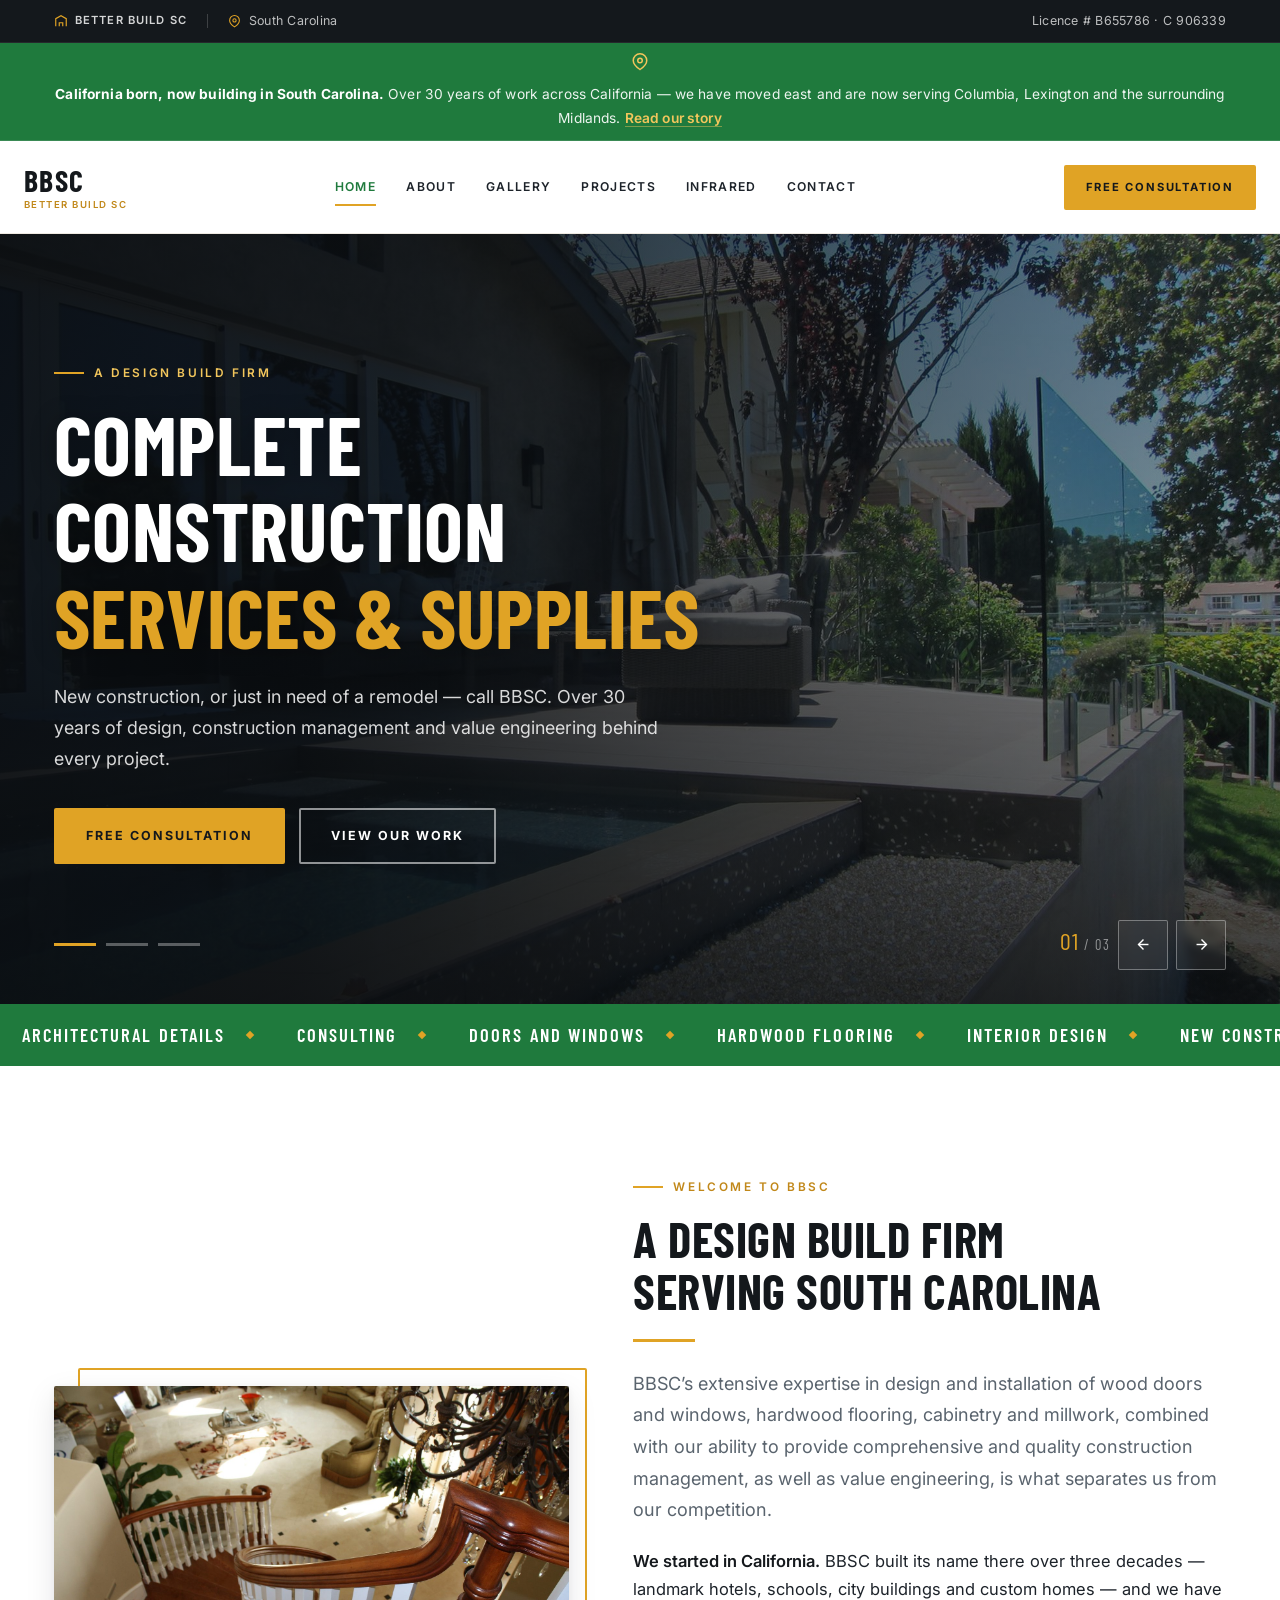
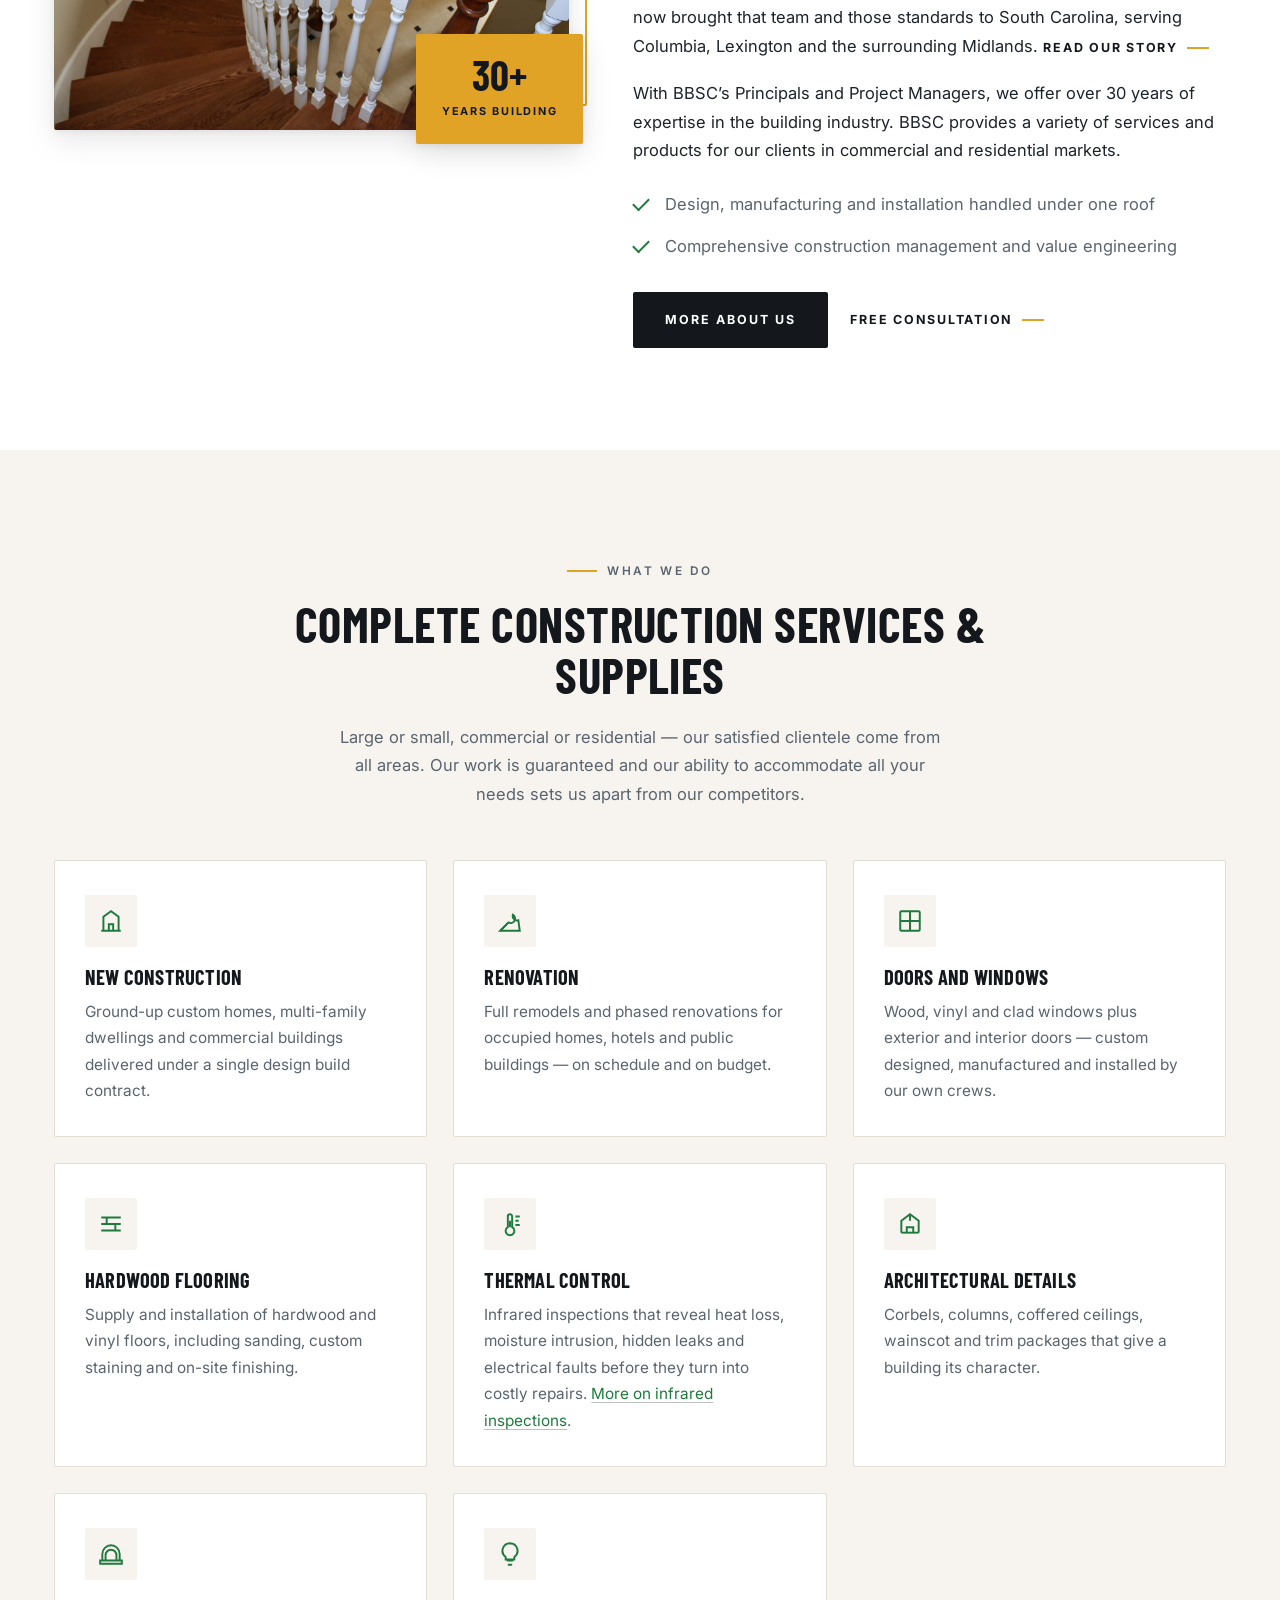
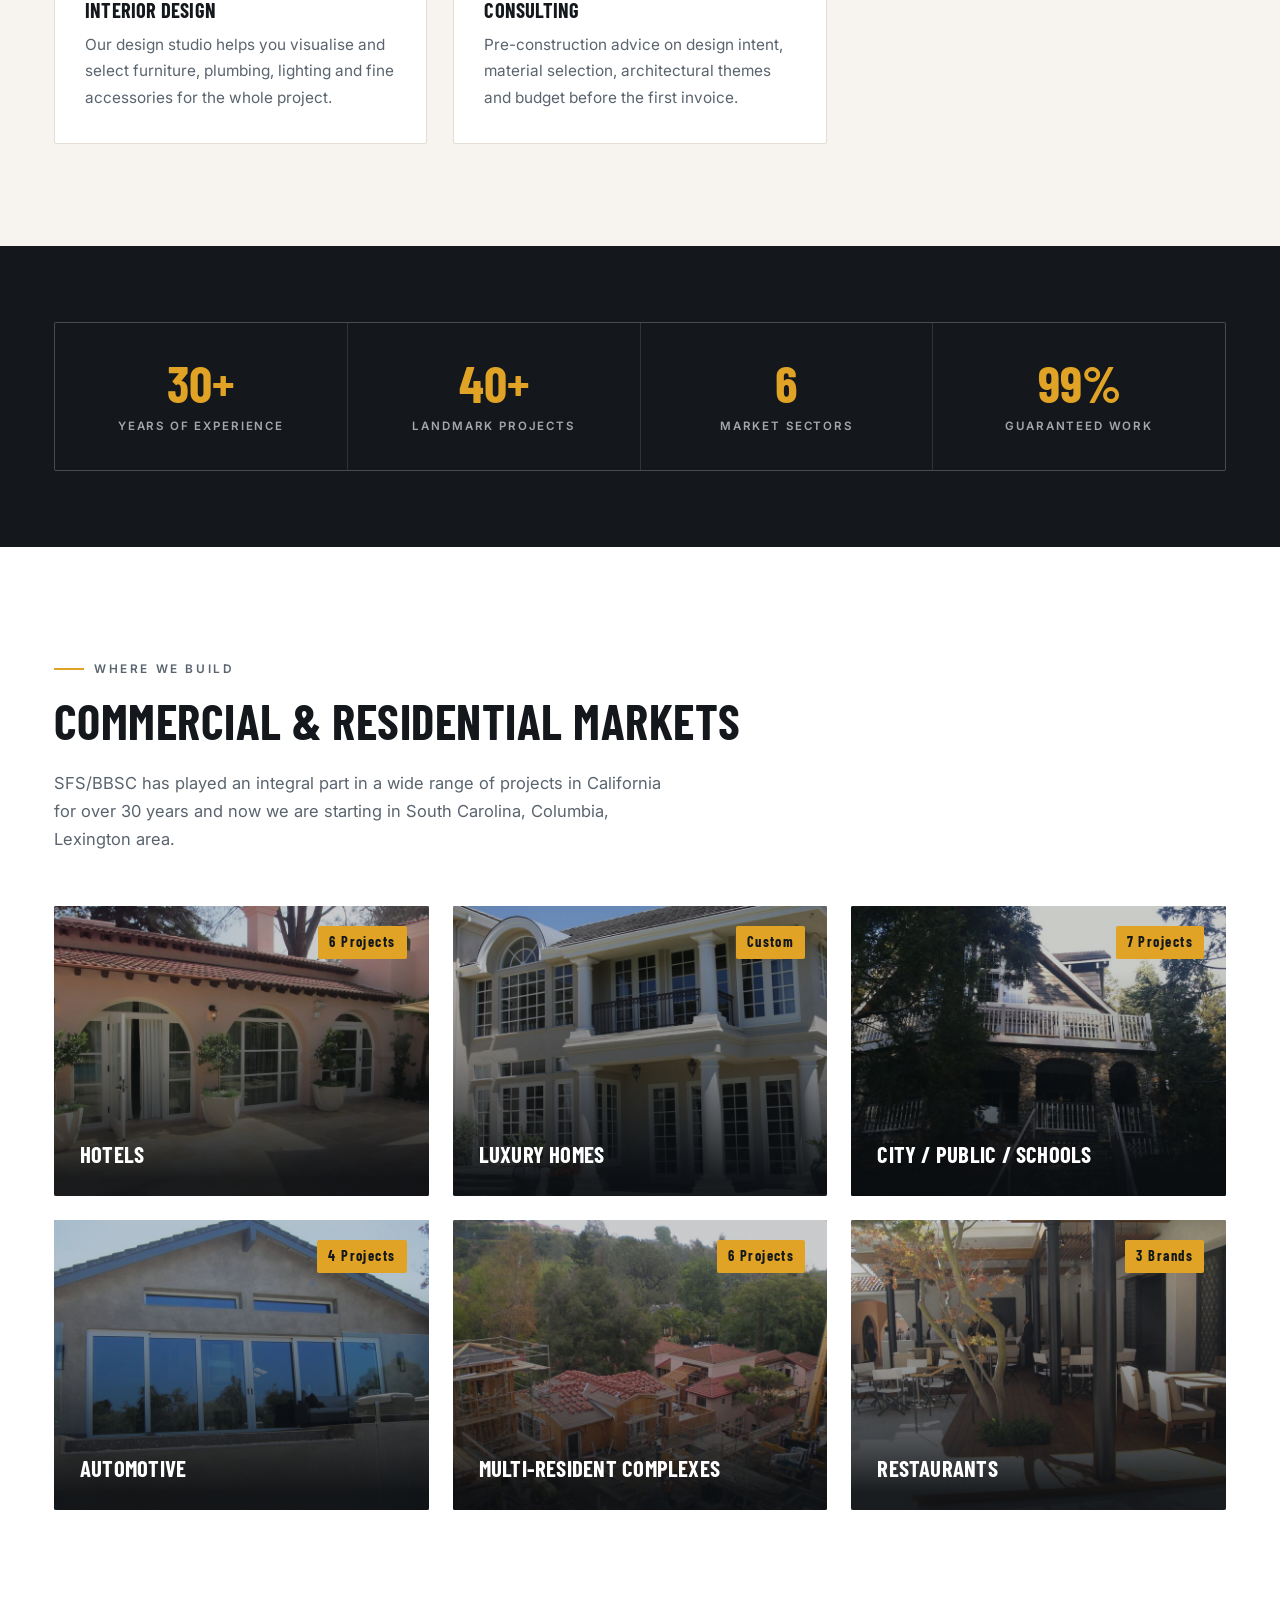
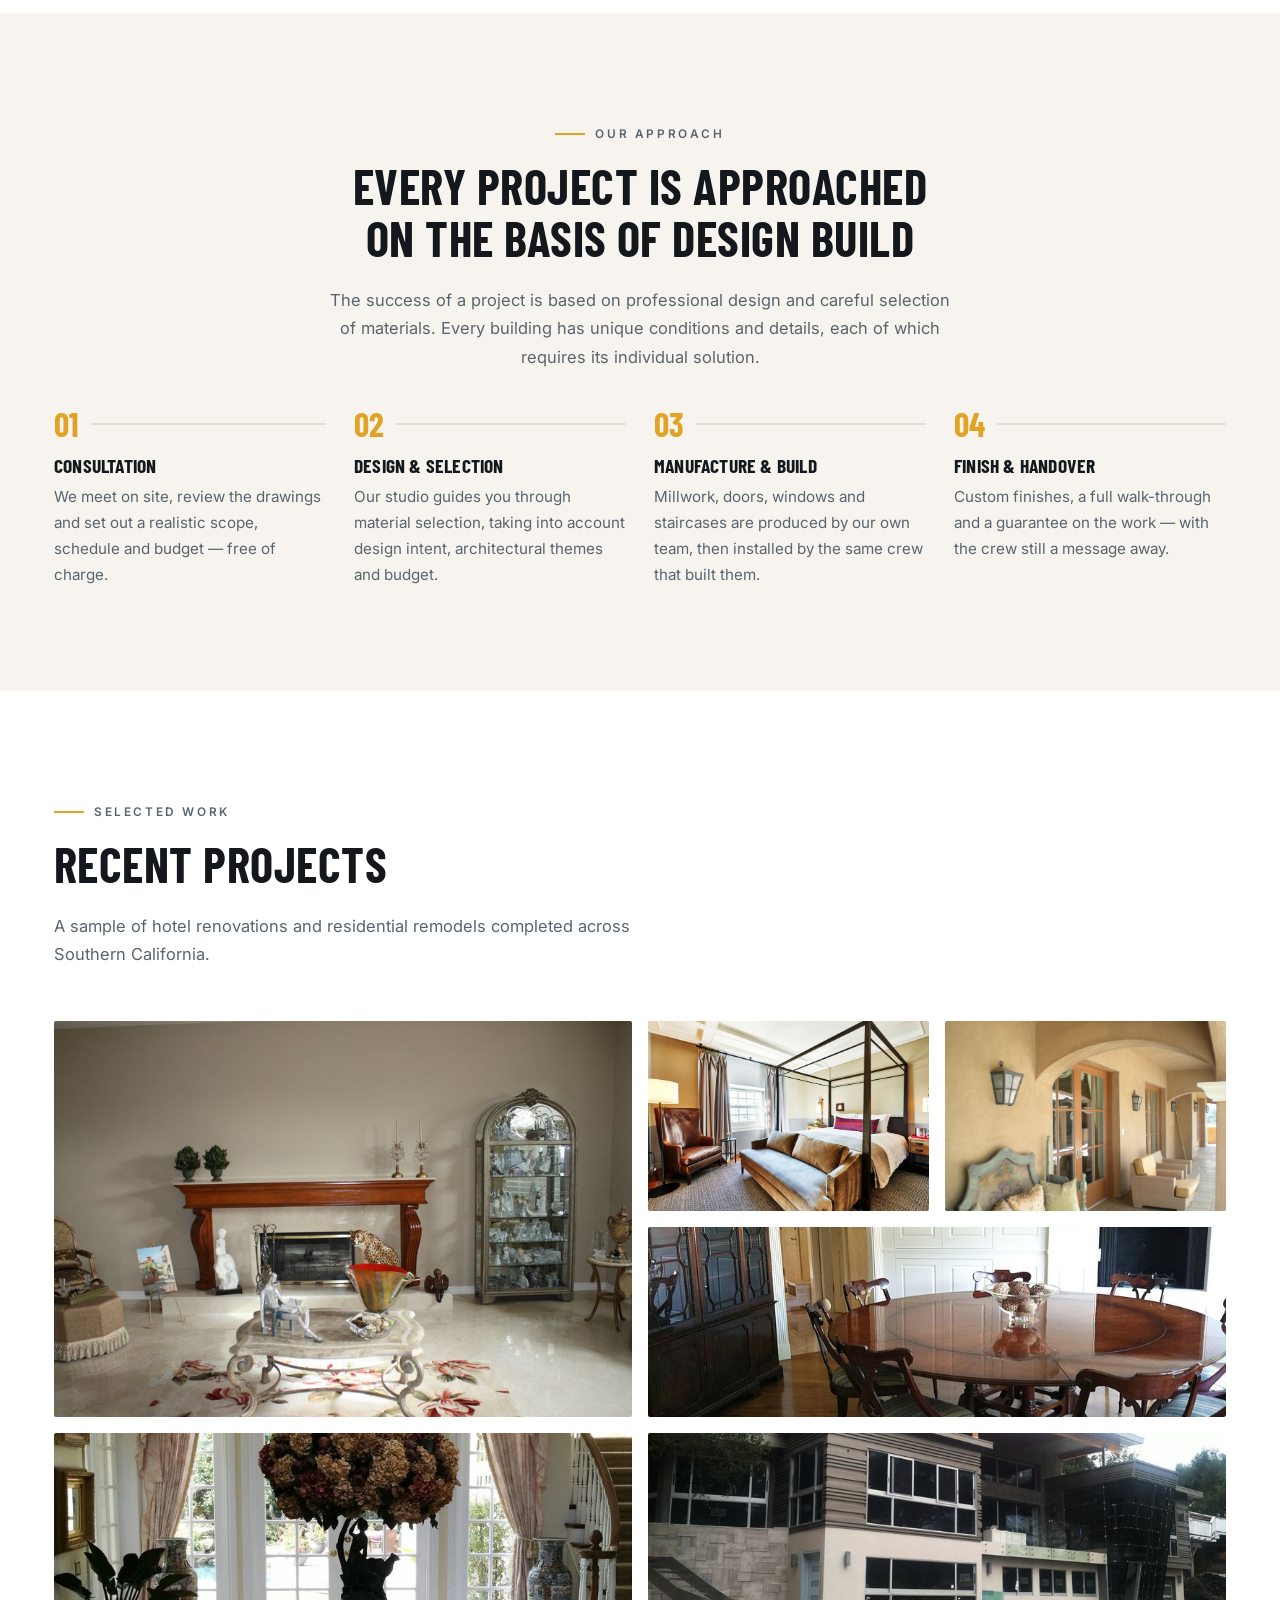
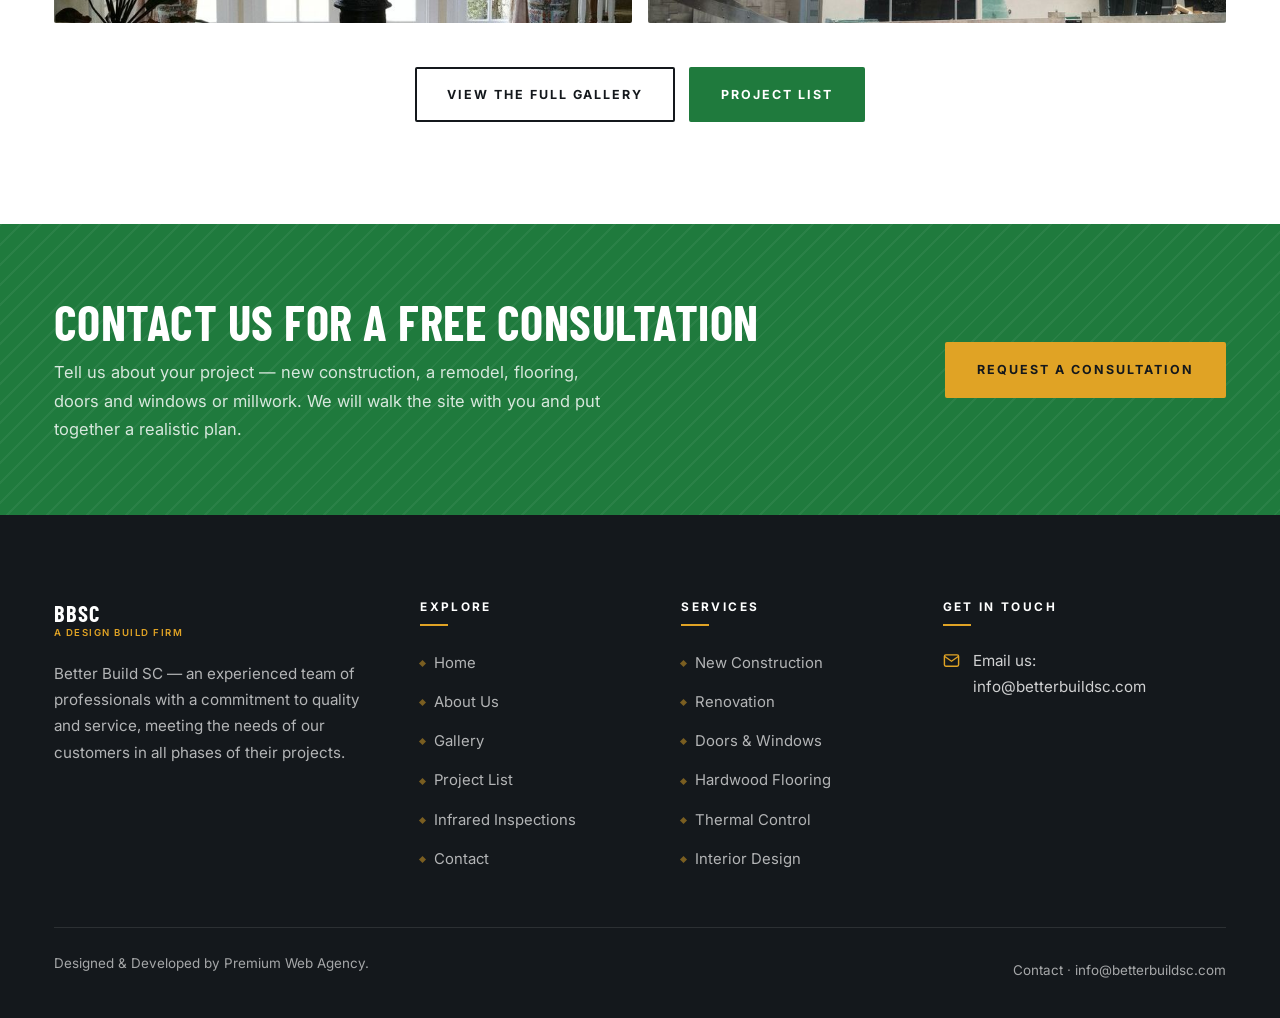
<file: index.html>
<!DOCTYPE html>
<html lang="en">
<head>
<meta charset="utf-8">
<meta name="viewport" content="width=device-width, initial-scale=1">
<title>Better Build SC | Design Build Firm — Newbury Park, CA</title>
<meta name="description" content="BBSC is a design build firm offering complete construction services and supplies — new construction, renovation, custom doors and windows, hardwood flooring, millwork and interior design across Southern California.">
<link rel="icon" href="images/favicon.png" type="image/png">
<link rel="preconnect" href="https://fonts.googleapis.com">
<link rel="preconnect" href="https://fonts.gstatic.com" crossorigin>
<link href="https://fonts.googleapis.com/css2?family=Barlow+Condensed:wght@500;600;700&family=Inter:wght@400;500;600;700&display=swap" rel="stylesheet">
<link rel="stylesheet" href="css/style.css">
<script>document.documentElement.className+=" js";</script>
</head>
<body>

<a class="skip-link" href="#main">Skip to main content</a>

<!-- Utility bar ========================================================== -->
<div class="topbar">
  <div class="container">
    <div class="topbar-left">
      <a class="topbar-tag" href="index.html">
        <svg viewBox="0 0 24 24" fill="none" stroke="currentColor" stroke-width="2" aria-hidden="true"><path d="M3 21V8l9-5 9 5v13"/><path d="M9 21v-6h6v6"/></svg>
        Better Build SC
      </a>
      <span class="topbar-sep"></span>
      <span class="topbar-item topbar-item--addr">
        <svg viewBox="0 0 24 24" fill="none" stroke="currentColor" stroke-width="2" aria-hidden="true"><path d="M21 10c0 6-9 12-9 12s-9-6-9-12a9 9 0 0 1 18 0z"/><circle cx="12" cy="10" r="3"/></svg>
        South Carolina
      </span>
    </div>
    <div class="topbar-right">
      <span class="topbar-item">Licence # B655786 · C 906339</span>
    </div>
  </div>
</div>

<!-- Relocation notice ==================================================== -->
<div class="relocate">
  <div class="container">
    <svg viewBox="0 0 24 24" fill="none" stroke="currentColor" stroke-width="2" aria-hidden="true"><path d="M21 10c0 6-9 12-9 12s-9-6-9-12a9 9 0 0 1 18 0z"/><circle cx="12" cy="10" r="3"/></svg>
    <p><b>California born, now building in South Carolina.</b> Over 30 years of work across California &mdash; we have moved east and are now serving Columbia, Lexington and the surrounding Midlands. <a href="about.html#our-move">Read our story</a></p>
  </div>
</div>

<!-- Header =============================================================== -->
<header class="site-header">
  <div class="container header-inner">
    <a class="brand" href="index.html" aria-label="Better Build SC — home">
      <span class="brand-text">
        <span class="brand-name">BBSC</span>
        <span class="brand-sub">Better Build SC</span>
      </span>
    </a>

    <nav class="nav" aria-label="Primary">
      <a href="index.html" aria-current="page">Home</a>
      <a href="about.html">About</a>
      <a href="gallery.html">Gallery</a>
      <a href="projects.html">Projects</a>
      <a href="infrared-home-inspections.html">Infrared</a>
      <a href="contact.html">Contact</a>
    </nav>

    <div class="header-cta">
      <a class="btn btn--gold btn--sm" href="contact.html">Free Consultation</a>
      <button class="nav-toggle" type="button" aria-expanded="false" aria-controls="drawer" aria-label="Open menu">
        <span></span><span></span><span></span>
      </button>
    </div>
  </div>
</header>

<!-- Mobile drawer -->
<div class="backdrop"></div>
<aside class="drawer" id="drawer" aria-label="Mobile menu">
  <div class="drawer-head">
    <span class="brand-text drawer-brand">
      <span class="brand-name">BBSC</span>
      <span class="brand-sub">Better Build SC</span>
    </span>
    <button class="drawer-close" type="button" aria-label="Close menu">&times;</button>
  </div>
  <nav aria-label="Mobile">
    <a href="index.html" aria-current="page">Home</a>
    <a href="about.html">About</a>
    <a href="gallery.html">Gallery</a>
    <a href="projects.html">Project List</a>
    <a href="infrared-home-inspections.html">Infrared Home Inspections</a>
    <a href="contact.html">Contact</a>
  </nav>
  <div class="drawer-foot">
    <a href="mailto:info@betterbuildsc.com">info@betterbuildsc.com</a>
    <span>South Carolina</span>
    <a class="btn btn--gold btn--sm" href="contact.html">Free Consultation</a>
  </div>
</aside>

<main id="main">

  <!-- Hero =============================================================== -->
  <section class="hero" tabindex="-1" aria-roledescription="carousel" aria-label="Featured work">
    <div class="hero-slides">
      <div class="hero-slide is-active"><img src="images/hero-new-construction.jpg" alt="Contemporary hillside home with pool built by BBSC" fetchpriority="high"></div>
      <div class="hero-slide"><img src="images/hero-doors-windows.jpg" alt="Custom designed arched doors and windows on a Mediterranean residence" loading="lazy"></div>
      <div class="hero-slide"><img src="images/hero-flooring-design.jpg" alt="Interior with wide plank hardwood flooring and designer furnishings" loading="lazy"></div>
    </div>

    <div class="hero-inner container">
      <div class="hero-copy">

        <div class="hero-panel is-active">
          <p class="eyebrow">A Design Build Firm</p>
          <h1>Complete Construction <em>Services &amp; Supplies</em></h1>
          <p class="hero-text">New construction, or just in need of a remodel — call BBSC. Over 30 years of design, construction management and value engineering behind every project.</p>
          <div class="btn-row">
            <a class="btn btn--gold" href="contact.html">Free Consultation</a>
            <a class="btn btn--ghost" href="gallery.html">View Our Work</a>
          </div>
        </div>

        <div class="hero-panel">
          <p class="eyebrow">Designed &amp; Built by Our Team</p>
          <h1>Custom Designed <em>Doors &amp; Windows</em></h1>
          <p class="hero-text">Designed, manufactured and installed by our own team — wood, vinyl and clad windows, exterior and interior doors, staircases and architectural details.</p>
          <div class="btn-row">
            <a class="btn btn--gold" href="gallery.html">See the Detail</a>
            <a class="btn btn--ghost" href="about.html">Our Approach</a>
          </div>
        </div>

        <div class="hero-panel">
          <p class="eyebrow">Hardwood Collections</p>
          <h1>Hardwood Flooring <em>&amp; Interior Design</em></h1>
          <p class="hero-text">Hardwood and vinyl floors, hardware, mouldings, furniture, plumbing, lighting and fine accessories &mdash; supplied and installed across South Carolina.</p>
          <div class="btn-row">
            <a class="btn btn--gold" href="contact.html">Get in Touch</a>
          </div>
        </div>
      </div>
    </div>

    <div class="hero-controls">
      <div class="container">
        <div class="hero-dots" role="tablist" aria-label="Slides">
          <button type="button" role="tab" aria-selected="true" aria-label="Slide 1"></button>
          <button type="button" role="tab" aria-selected="false" aria-label="Slide 2"></button>
          <button type="button" role="tab" aria-selected="false" aria-label="Slide 3"></button>
        </div>
        <div class="hero-arrows">
          <span class="hero-count" aria-hidden="true"><span class="current">01</span><small> / 03</small></span>
          <button class="hero-prev" type="button" aria-label="Previous slide">
            <svg viewBox="0 0 24 24" fill="none" stroke="currentColor" stroke-width="2"><path d="M19 12H5"/><path d="M12 19l-7-7 7-7"/></svg>
          </button>
          <button class="hero-next" type="button" aria-label="Next slide">
            <svg viewBox="0 0 24 24" fill="none" stroke="currentColor" stroke-width="2"><path d="M5 12h14"/><path d="M12 5l7 7-7 7"/></svg>
          </button>
        </div>
      </div>
    </div>
  </section>

  <!-- Services ticker ==================================================== -->
  <div class="ticker" aria-hidden="true">
    <div class="ticker-track">
      <div class="ticker-group">
        <span class="ticker-item">Architectural Details</span>
        <span class="ticker-item">Consulting</span>
        <span class="ticker-item">Doors and Windows</span>
        <span class="ticker-item">Hardwood Flooring</span>
        <span class="ticker-item">Interior Design</span>
        <span class="ticker-item">New Construction</span>
        <span class="ticker-item">Renovation</span>
        <span class="ticker-item">Thermal Control</span>
      </div>
    </div>
  </div>

  <!-- Intro ============================================================== -->
  <section class="section">
    <div class="container split split--wide-right">
      <div class="split-media split-media--framed" data-reveal="left">
        <img src="images/chatsworth-staircase.jpg" alt="Curved solid hardwood staircase with turned balusters built by BBSC" loading="lazy" width="900" height="600">
        <div class="badge-years"><b>30+</b><span>Years Building</span></div>
      </div>

      <div data-reveal="right">
        <p class="eyebrow">Welcome to BBSC</p>
        <h2>A Design Build Firm<br>Serving South Carolina</h2>
        <div class="rule"></div>
        <p class="lede">BBSC’s extensive expertise in design and installation of wood doors and windows, hardwood flooring, cabinetry and millwork, combined with our ability to provide comprehensive and quality construction management, as well as value engineering, is what separates us from our competition.</p>
        <p><strong>We started in California.</strong> BBSC built its name there over three decades &mdash; landmark hotels, schools, city buildings and custom homes &mdash; and we have now brought that team and those standards to South Carolina, serving Columbia, Lexington and the surrounding Midlands. <a class="link-arrow" href="about.html#our-move">Read our story</a></p>
        <p>With BBSC’s Principals and Project Managers, we offer over 30 years of expertise in the building industry. BBSC provides a variety of services and products for our clients in commercial and residential markets.</p>
        <ul class="check-list">
          <li>Design, manufacturing and installation handled under one roof</li>
          <li>Comprehensive construction management and value engineering</li>
        </ul>
        <div class="btn-row" style="margin-top:32px">
          <a class="btn btn--dark" href="about.html">More About Us</a>
          <a class="link-arrow" href="contact.html" style="margin-left:8px">Free Consultation</a>
        </div>
      </div>
    </div>
  </section>

  <!-- Services =========================================================== -->
  <section class="section section--sand" id="services">
    <div class="container">
      <div class="section-head section-head--center" data-reveal>
        <p class="eyebrow eyebrow--center">What We Do</p>
        <h2>Complete Construction Services &amp; Supplies</h2>
        <p>Large or small, commercial or residential — our satisfied clientele come from all areas. Our work is guaranteed and our ability to accommodate all your needs sets us apart from our competitors.</p>
      </div>

      <div class="service-grid">
        <article class="service-card" id="new-construction" data-reveal data-delay="0">
          <div class="service-icon"><svg viewBox="0 0 24 24" fill="none" stroke="currentColor" stroke-width="1.8"><path d="M3 21h18"/><path d="M5 21V8l7-5 7 5v13"/><path d="M10 21v-6h4v6"/></svg></div>
          <h3>New Construction</h3>
          <p>Ground-up custom homes, multi-family dwellings and commercial buildings delivered under a single design build contract.</p>
        </article>

        <article class="service-card" id="renovation" data-reveal data-delay="70">
          <div class="service-icon"><svg viewBox="0 0 24 24" fill="none" stroke="currentColor" stroke-width="1.8"><path d="M14.7 6.3a4 4 0 0 0 5 5L21 21H3l7.7-7.7a4 4 0 0 0 4-7z"/><path d="M3 21l7-7"/></svg></div>
          <h3>Renovation</h3>
          <p>Full remodels and phased renovations for occupied homes, hotels and public buildings — on schedule and on budget.</p>
        </article>

        <article class="service-card" id="doors-and-windows" data-reveal data-delay="140">
          <div class="service-icon"><svg viewBox="0 0 24 24" fill="none" stroke="currentColor" stroke-width="1.8"><rect x="3" y="3" width="18" height="18" rx="1"/><path d="M12 3v18M3 12h18"/></svg></div>
          <h3>Doors and Windows</h3>
          <p>Wood, vinyl and clad windows plus exterior and interior doors — custom designed, manufactured and installed by our own crews.</p>
        </article>

        <article class="service-card" id="hardwood-flooring" data-reveal data-delay="0">
          <div class="service-icon"><svg viewBox="0 0 24 24" fill="none" stroke="currentColor" stroke-width="1.8"><path d="M3 6h18M3 12h18M3 18h18"/><path d="M8 6v6M16 12v6"/></svg></div>
          <h3>Hardwood Flooring</h3>
          <p>Supply and installation of hardwood and vinyl floors, including sanding, custom staining and on-site finishing.</p>
        </article>

        <article class="service-card" id="thermal-control" data-reveal data-delay="70">
          <div class="service-icon"><svg viewBox="0 0 24 24" fill="none" stroke="currentColor" stroke-width="1.8"><path d="M14 14.9V5a2 2 0 0 0-4 0v9.9a4 4 0 1 0 4 0z"/><path d="M12 9v6"/><path d="M17 5h4M17 9h3M17 13h4"/></svg></div>
          <h3>Thermal Control</h3>
          <p>Infrared inspections that reveal heat loss, moisture intrusion, hidden leaks and electrical faults before they turn into costly repairs. <a href="infrared-home-inspections.html">More on infrared inspections</a>.</p>
        </article>

        <article class="service-card" id="architectural-details" data-reveal data-delay="140">
          <div class="service-icon"><svg viewBox="0 0 24 24" fill="none" stroke="currentColor" stroke-width="1.8"><path d="M4 20h16"/><path d="M4 20V9l8-6 8 6v11"/><path d="M9 20v-5h6v5"/><path d="M12 3v6"/></svg></div>
          <h3>Architectural Details</h3>
          <p>Corbels, columns, coffered ceilings, wainscot and trim packages that give a building its character.</p>
        </article>

        <article class="service-card" id="interior-design" data-reveal data-delay="0">
          <div class="service-icon"><svg viewBox="0 0 24 24" fill="none" stroke="currentColor" stroke-width="1.8"><path d="M4 18v-6a8 8 0 0 1 16 0v6"/><path d="M2 18h20v3H2z"/><path d="M7 18v-5a5 5 0 0 1 10 0v5"/></svg></div>
          <h3>Interior Design</h3>
          <p>Our design studio helps you visualise and select furniture, plumbing, lighting and fine accessories for the whole project.</p>
        </article>

        <article class="service-card" id="consulting" data-reveal data-delay="70">
          <div class="service-icon"><svg viewBox="0 0 24 24" fill="none" stroke="currentColor" stroke-width="1.8"><path d="M9 18h6"/><path d="M10 22h4"/><path d="M12 2a7 7 0 0 0-4 12.7V17h8v-2.3A7 7 0 0 0 12 2z"/></svg></div>
          <h3>Consulting</h3>
          <p>Pre-construction advice on design intent, material selection, architectural themes and budget before the first invoice.</p>
        </article>
      </div>
    </div>
  </section>

  <!-- Stats ============================================================== -->
  <section class="section section--tight section--dark">
    <div class="container">
      <div class="stats" data-reveal>
        <div class="stat"><b><span data-count="30" data-suffix="+">0</span></b><span>Years of Experience</span></div>
        <div class="stat"><b><span data-count="40" data-suffix="+">0</span></b><span>Landmark Projects</span></div>
        <div class="stat"><b><span data-count="6">0</span></b><span>Market Sectors</span></div>
        <div class="stat"><b><span data-count="100" data-suffix="%">0</span></b><span>Guaranteed Work</span></div>
      </div>
    </div>
  </section>

  <!-- Sectors ============================================================ -->
  <section class="section">
    <div class="container">
      <div class="section-head" data-reveal>
        <p class="eyebrow">Where We Build</p>
        <h2>Commercial &amp; Residential Markets</h2>
        <p>SFS/BBSC has played an integral part in a wide range of projects in California for over 30 years and now we are starting in South Carolina, Columbia, Lexington area.</p>
      </div>

      <div class="tile-grid">
        <a class="tile" href="projects.html#hotels" data-reveal data-delay="0">
          <img src="images/bel-air-exterior-thumb.jpg" alt="Hotel courtyard renovation" loading="lazy">
          <span class="tile-count">6 Projects</span>
          <div class="tile-body">
            <h3>Hotels</h3>
            <p>Hotel Bel Air, the Beverly Wilshire Four Seasons, the Hollywood Roosevelt and more.</p>
          </div>
        </a>

        <a class="tile" href="gallery.html" data-reveal data-delay="70">
          <img src="images/palisades-exterior-thumb.jpg" alt="Custom luxury residence" loading="lazy">
          <span class="tile-count">Custom</span>
          <div class="tile-body">
            <h3>Luxury Homes</h3>
            <p>Ground-up custom residences and whole-home remodels from Santa Barbara to Beverly Hills.</p>
          </div>
        </a>

        <a class="tile" href="projects.html#city" data-reveal data-delay="140">
          <img src="images/lake-arrowhead-stone-house-thumb.jpg" alt="Public and institutional buildings" loading="lazy">
          <span class="tile-count">7 Projects</span>
          <div class="tile-body">
            <h3>City / Public / Schools</h3>
            <p>Libraries, recreation centres, elementary and high schools, and the California Institute of the Arts.</p>
          </div>
        </a>

        <a class="tile" href="projects.html#automotive" data-reveal data-delay="0">
          <img src="images/westlake-windows-thumb.jpg" alt="Automotive dealership glazing" loading="lazy">
          <span class="tile-count">4 Projects</span>
          <div class="tile-body">
            <h3>Automotive</h3>
            <p>Rolls Royce &amp; Bentley, Maserati and Acura of Westlake, plus BMW of North America.</p>
          </div>
        </a>

        <a class="tile" href="projects.html#multi-resident" data-reveal data-delay="70">
          <img src="images/bel-air-framing-thumb.jpg" alt="Multi-resident complex under construction" loading="lazy">
          <span class="tile-count">6 Projects</span>
          <div class="tile-body">
            <h3>Multi-Resident Complexes</h3>
            <p>High end condominiums and apartment communities across Los Angeles and Santa Barbara.</p>
          </div>
        </a>

        <a class="tile" href="projects.html#restaurants" data-reveal data-delay="140">
          <img src="images/bel-air-courtyard-thumb.jpg" alt="Restaurant patio build-out" loading="lazy">
          <span class="tile-count">3 Brands</span>
          <div class="tile-body">
            <h3>Restaurants</h3>
            <p>Granville Restaurants, Jersey Mike’s and Natural Café locations throughout California.</p>
          </div>
        </a>
      </div>
    </div>
  </section>

  <!-- Approach / process ================================================= -->
  <section class="section section--sand">
    <div class="container">
      <div class="section-head section-head--center" data-reveal>
        <p class="eyebrow eyebrow--center">Our Approach</p>
        <h2>Every Project Is Approached<br>On the Basis of Design Build</h2>
        <p>The success of a project is based on professional design and careful selection of materials. Every building has unique conditions and details, each of which requires its individual solution.</p>
      </div>

      <div class="steps">
        <div class="step" data-reveal data-delay="0">
          <h3>Consultation</h3>
          <p>We meet on site, review the drawings and set out a realistic scope, schedule and budget — free of charge.</p>
        </div>
        <div class="step" data-reveal data-delay="70">
          <h3>Design &amp; Selection</h3>
          <p>Our studio guides you through material selection, taking into account design intent, architectural themes and budget.</p>
        </div>
        <div class="step" data-reveal data-delay="140">
          <h3>Manufacture &amp; Build</h3>
          <p>Millwork, doors, windows and staircases are produced by our own team, then installed by the same crew that built them.</p>
        </div>
        <div class="step" data-reveal data-delay="210">
          <h3>Finish &amp; Handover</h3>
          <p>Custom finishes, a full walk-through and a guarantee on the work — with the crew still a message away.</p>
        </div>
      </div>
    </div>
  </section>

  <!-- Featured work ====================================================== -->
  <section class="section">
    <div class="container">
      <div class="section-head" data-reveal>
        <p class="eyebrow">Selected Work</p>
        <h2>Recent Projects</h2>
        <p>A sample of hotel renovations and residential remodels completed across Southern California.</p>
      </div>

      <div class="mosaic" data-reveal>
        <a href="gallery.html">
          <img src="images/chatsworth-living-room-thumb.jpg" alt="Living room remodel in Chatsworth" loading="lazy">
          <span class="cap">Home Remodel — Chatsworth</span>
        </a>
        <a href="gallery.html">
          <img src="images/hollywood-suite-thumb.jpg" alt="Hotel suite renovation in Hollywood" loading="lazy">
          <span class="cap">Hotel Renovation — Hollywood</span>
        </a>
        <a href="gallery.html">
          <img src="images/beverly-hills-entry-door-thumb.jpg" alt="Custom entry door in Beverly Hills" loading="lazy">
          <span class="cap">Home Remodel — Beverly Hills</span>
        </a>
        <a href="gallery.html">
          <img src="images/westlake-dining-room-thumb.jpg" alt="Dining room remodel in Westlake Village" loading="lazy">
          <span class="cap">Dining Room — Westlake Village</span>
        </a>
        <a href="gallery.html">
          <img src="images/palisades-foyer-thumb.jpg" alt="Marble foyer in Pacific Palisades" loading="lazy">
          <span class="cap">Home Remodel — Pacific Palisades</span>
        </a>
        <a href="gallery.html">
          <img src="images/lake-sherwood-exterior-thumb.jpg" alt="Contemporary residence in Lake Sherwood" loading="lazy">
          <span class="cap">Home Remodel — Lake Sherwood</span>
        </a>
      </div>

      <div class="btn-row btn-row--center" style="margin-top:44px">
        <a class="btn btn--outline" href="gallery.html">View the Full Gallery</a>
        <a class="btn btn--green" href="projects.html">Project List</a>
      </div>
    </div>
  </section>

  <!-- CTA band =========================================================== -->
  <section class="band">
    <div class="container">
      <div class="band-text">
        <h2>Contact Us for a FREE Consultation</h2>
        <p>Tell us about your project — new construction, a remodel, flooring, doors and windows or millwork. We will walk the site with you and put together a realistic plan.</p>
      </div>
      <div class="btn-row">
        <a class="btn btn--gold" href="contact.html">Request a Consultation</a>
      </div>
    </div>
  </section>

</main>

<!-- Footer =============================================================== -->
<footer class="site-footer">
  <div class="container">
    <div class="footer-grid">

      <div>
        <div class="footer-brand">
          <span class="brand-text">
            <span class="brand-name">BBSC</span>
            <span class="brand-sub">A Design Build Firm</span>
          </span>
        </div>
        <p>Better Build SC — an experienced team of professionals with a commitment to quality and service, meeting the needs of our customers in all phases of their projects.</p>
      </div>

      <div>
        <h4>Explore</h4>
        <ul class="footer-links">
          <li><a href="index.html">Home</a></li>
          <li><a href="about.html">About Us</a></li>
          <li><a href="gallery.html">Gallery</a></li>
          <li><a href="projects.html">Project List</a></li>
          <li><a href="infrared-home-inspections.html">Infrared Inspections</a></li>
          <li><a href="contact.html">Contact</a></li>
        </ul>
      </div>

      <div>
        <h4>Services</h4>
        <ul class="footer-links">
          <li><a href="index.html#new-construction">New Construction</a></li>
          <li><a href="index.html#renovation">Renovation</a></li>
          <li><a href="index.html#doors-and-windows">Doors &amp; Windows</a></li>
          <li><a href="index.html#hardwood-flooring">Hardwood Flooring</a></li>
          <li><a href="infrared-home-inspections.html">Thermal Control</a></li>
          <li><a href="index.html#interior-design">Interior Design</a></li>
        </ul>
      </div>

      <div>
        <h4>Get in Touch</h4>
        <div class="footer-contact">
          <div>
            <svg viewBox="0 0 24 24" fill="none" stroke="currentColor" stroke-width="2" aria-hidden="true"><rect x="2" y="4" width="20" height="16" rx="2"/><path d="m22 6-10 7L2 6"/></svg>
            <span>Email us:<br><a href="mailto:info@betterbuildsc.com">info@betterbuildsc.com</a></span>
          </div>
        </div>
      </div>

    </div>

    <div class="footer-bottom">
      <p><a href="https://premiumwebagency.com/">Designed & Developed by Premium Web Agency.</a></p>
      <p><a href="contact.html">Contact</a> · <a href="mailto:info@betterbuildsc.com">info@betterbuildsc.com</a></p>
    </div>
  </div>
</footer>

<button class="to-top" type="button" aria-label="Back to top">
  <svg viewBox="0 0 24 24" fill="none" stroke="currentColor" stroke-width="2"><path d="M12 19V5"/><path d="M5 12l7-7 7 7"/></svg>
</button>

<script src="js/main.js"></script>
</body>
</html>
</file>
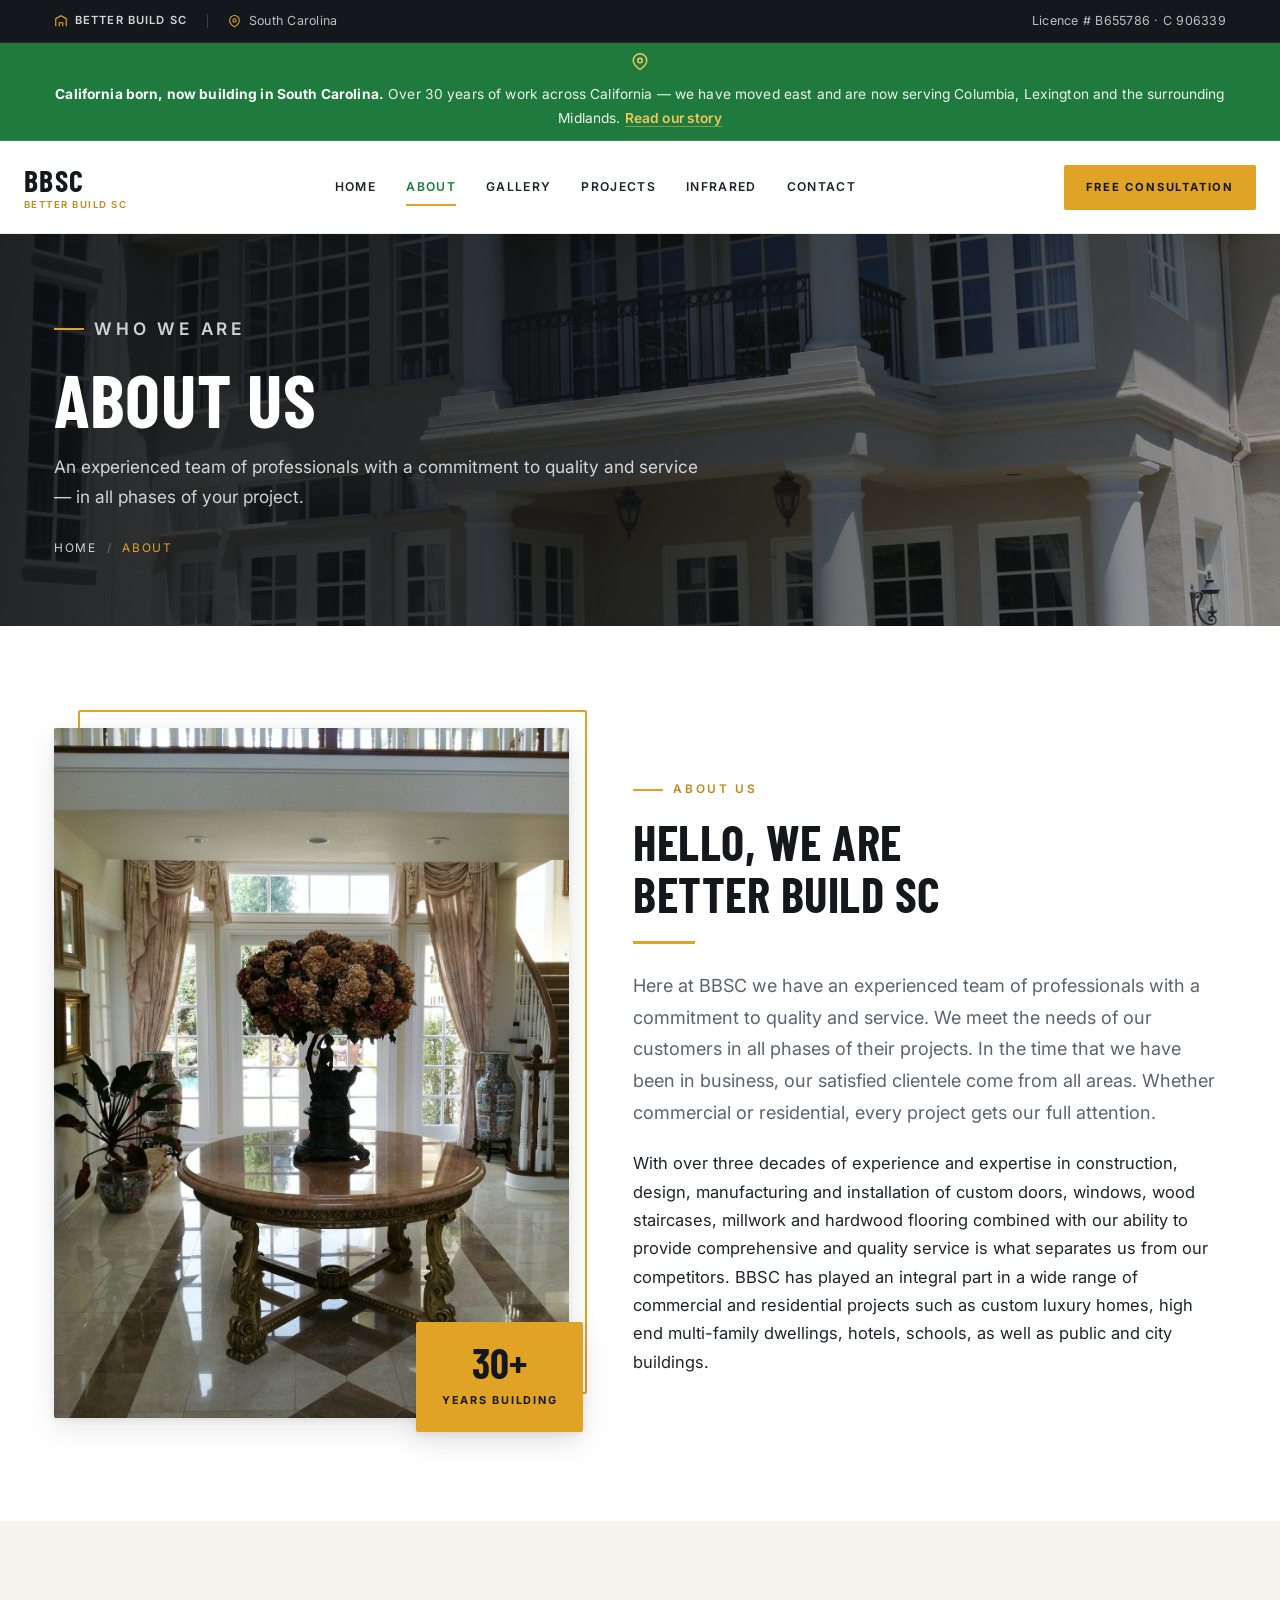
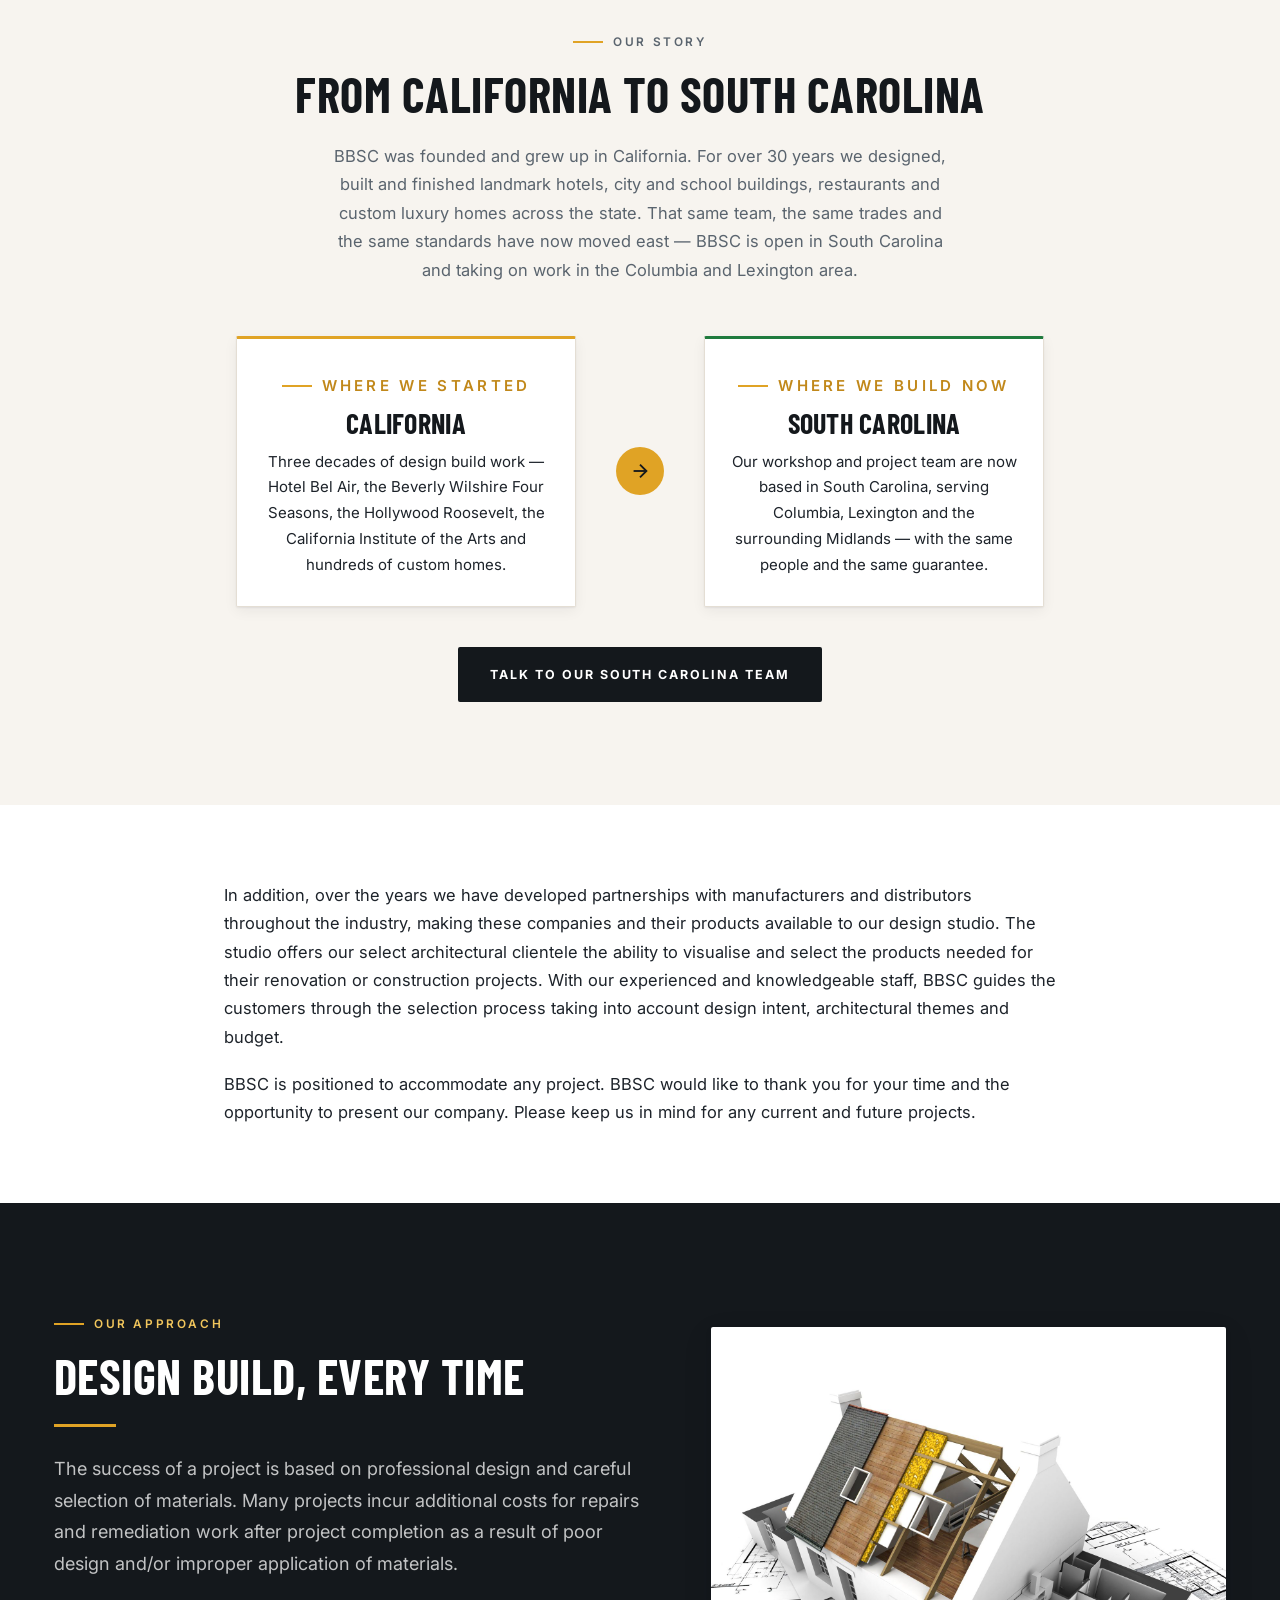
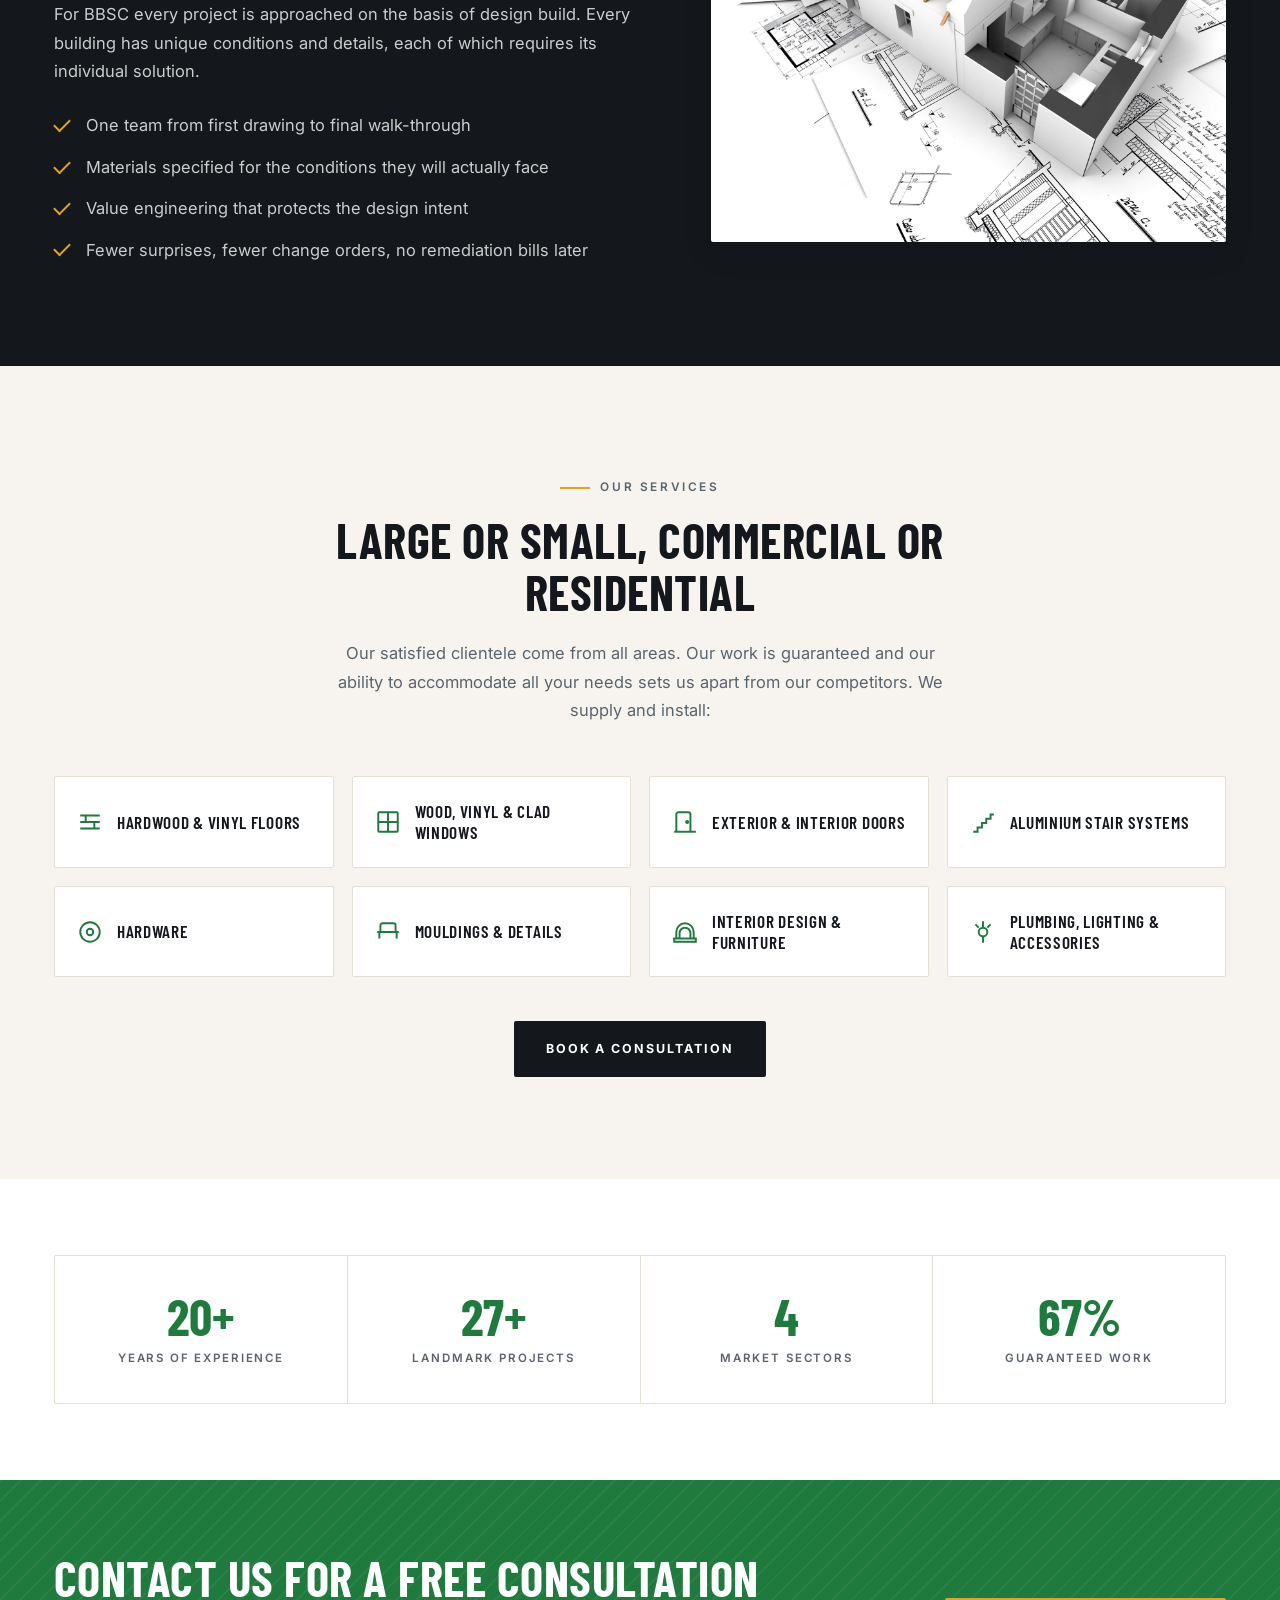
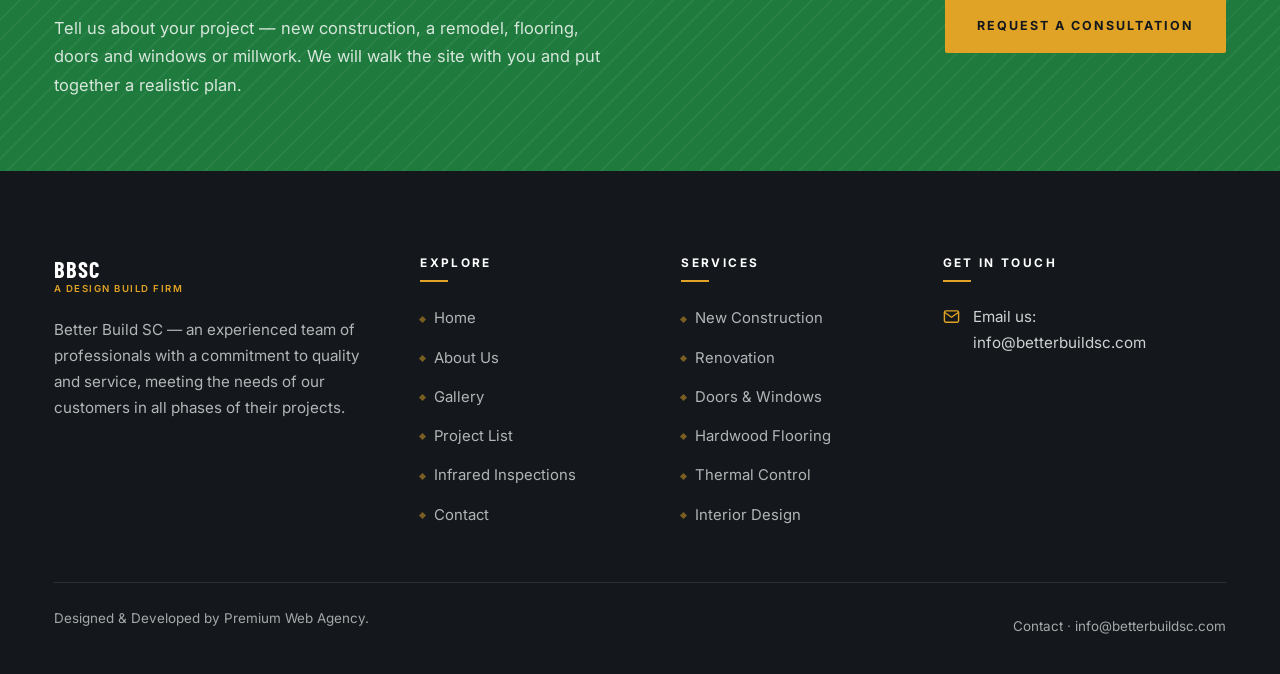
<file: about.html>
<!DOCTYPE html>
<html lang="en">
<head>
<meta charset="utf-8">
<meta name="viewport" content="width=device-width, initial-scale=1">
<title>About Us | Better Build SC</title>
<meta name="description" content="Founded in California and now building in South Carolina — over three decades of construction, design, manufacturing and installation of custom doors, windows, wood staircases, millwork and hardwood flooring.">
<link rel="icon" href="images/favicon.png" type="image/png">
<link rel="preconnect" href="https://fonts.googleapis.com">
<link rel="preconnect" href="https://fonts.gstatic.com" crossorigin>
<link href="https://fonts.googleapis.com/css2?family=Barlow+Condensed:wght@500;600;700&family=Inter:wght@400;500;600;700&display=swap" rel="stylesheet">
<link rel="stylesheet" href="css/style.css">
<script>document.documentElement.className+=" js";</script>
</head>
<body>

<a class="skip-link" href="#main">Skip to main content</a>

<!-- Utility bar ========================================================== -->
<div class="topbar">
  <div class="container">
    <div class="topbar-left">
      <a class="topbar-tag" href="index.html">
        <svg viewBox="0 0 24 24" fill="none" stroke="currentColor" stroke-width="2" aria-hidden="true"><path d="M3 21V8l9-5 9 5v13"/><path d="M9 21v-6h6v6"/></svg>
        Better Build SC
      </a>
      <span class="topbar-sep"></span>
      <span class="topbar-item topbar-item--addr">
        <svg viewBox="0 0 24 24" fill="none" stroke="currentColor" stroke-width="2" aria-hidden="true"><path d="M21 10c0 6-9 12-9 12s-9-6-9-12a9 9 0 0 1 18 0z"/><circle cx="12" cy="10" r="3"/></svg>
        South Carolina
      </span>
    </div>
    <div class="topbar-right">
      <span class="topbar-item">Licence # B655786 · C 906339</span>
    </div>
  </div>
</div>

<!-- Relocation notice ==================================================== -->
<div class="relocate">
  <div class="container">
    <svg viewBox="0 0 24 24" fill="none" stroke="currentColor" stroke-width="2" aria-hidden="true"><path d="M21 10c0 6-9 12-9 12s-9-6-9-12a9 9 0 0 1 18 0z"/><circle cx="12" cy="10" r="3"/></svg>
    <p><b>California born, now building in South Carolina.</b> Over 30 years of work across California &mdash; we have moved east and are now serving Columbia, Lexington and the surrounding Midlands. <a href="about.html#our-move">Read our story</a></p>
  </div>
</div>

<!-- Header =============================================================== -->
<header class="site-header">
  <div class="container header-inner">
    <a class="brand" href="index.html" aria-label="Better Build SC — home">
      <span class="brand-text">
        <span class="brand-name">BBSC</span>
        <span class="brand-sub">Better Build SC</span>
      </span>
    </a>

    <nav class="nav" aria-label="Primary">
      <a href="index.html">Home</a>
      <a href="about.html" aria-current="page">About</a>
      <a href="gallery.html">Gallery</a>
      <a href="projects.html">Projects</a>
      <a href="infrared-home-inspections.html">Infrared</a>
      <a href="contact.html">Contact</a>
    </nav>

    <div class="header-cta">
      <a class="btn btn--gold btn--sm" href="contact.html">Free Consultation</a>
      <button class="nav-toggle" type="button" aria-expanded="false" aria-controls="drawer" aria-label="Open menu">
        <span></span><span></span><span></span>
      </button>
    </div>
  </div>
</header>

<!-- Mobile drawer -->
<div class="backdrop"></div>
<aside class="drawer" id="drawer" aria-label="Mobile menu">
  <div class="drawer-head">
    <span class="brand-text drawer-brand">
      <span class="brand-name">BBSC</span>
      <span class="brand-sub">Better Build SC</span>
    </span>
    <button class="drawer-close" type="button" aria-label="Close menu">&times;</button>
  </div>
  <nav aria-label="Mobile">
    <a href="index.html">Home</a>
    <a href="about.html" aria-current="page">About</a>
    <a href="gallery.html">Gallery</a>
    <a href="projects.html">Project List</a>
    <a href="infrared-home-inspections.html">Infrared Home Inspections</a>
    <a href="contact.html">Contact</a>
  </nav>
  <div class="drawer-foot">
    <a href="mailto:info@betterbuildsc.com">info@betterbuildsc.com</a>
    <span>South Carolina</span>
    <a class="btn btn--gold btn--sm" href="contact.html">Free Consultation</a>
  </div>
</aside>

<main id="main">

  <!-- Page hero ========================================================== -->
  <section class="page-hero">
    <img src="images/banner-about.jpg" alt="">
    <div class="container">
      <p class="eyebrow eyebrow--light">Who We Are</p>
      <h1>About Us</h1>
      <p>An experienced team of professionals with a commitment to quality and service &mdash; in all phases of your project.</p>
      <nav class="crumbs" aria-label="Breadcrumb">
        <a href="index.html">Home</a>
        <span class="sep">/</span>
        <span aria-current="page">About</span>
      </nav>
    </div>
  </section>


  <section class="section">
    <div class="container split split--wide-right">
      <div class="split-media split-media--framed" data-reveal="left">
        <img src="images/palisades-foyer.jpg" alt="Marble entry foyer with custom mouldings by BBSC" loading="lazy">
        <div class="badge-years"><b>30+</b><span>Years Building</span></div>
      </div>
      <div data-reveal="right">
        <p class="eyebrow">About Us</p>
        <h2>Hello, We Are<br>Better Build SC</h2>
        <div class="rule"></div>
        <p class="lede">Here at BBSC we have an experienced team of professionals with a commitment to quality and service. We meet the needs of our customers in all phases of their projects. In the time that we have been in business, our satisfied clientele come from all areas. Whether commercial or residential, every project gets our full attention.</p>
        <p>With over three decades of experience and expertise in construction, design, manufacturing and installation of custom doors, windows, wood staircases, millwork and hardwood flooring combined with our ability to provide comprehensive and quality service is what separates us from our competitors. BBSC has played an integral part in a wide range of commercial and residential projects such as custom luxury homes, high end multi-family dwellings, hotels, schools, as well as public and city buildings.</p>
      </div>
    </div>
  </section>

  <!-- Our move ========================================================== -->
  <section class="section section--sand" id="our-move">
    <div class="container">
      <div class="section-head section-head--center" data-reveal>
        <p class="eyebrow eyebrow--center">Our Story</p>
        <h2>From California to South Carolina</h2>
        <p>BBSC was founded and grew up in California. For over 30 years we designed, built and finished landmark hotels, city and school buildings, restaurants and custom luxury homes across the state. That same team, the same trades and the same standards have now moved east &mdash; BBSC is open in South Carolina and taking on work in the Columbia and Lexington area.</p>
      </div>

      <div class="journey" data-reveal>
        <div class="journey-node journey-node--from">
          <p class="eyebrow eyebrow--center">Where We Started</p>
          <h3>California</h3>
          <p>Three decades of design build work &mdash; Hotel Bel Air, the Beverly Wilshire Four Seasons, the Hollywood Roosevelt, the California Institute of the Arts and hundreds of custom homes.</p>
        </div>

        <div class="journey-arrow" aria-hidden="true">
          <svg viewBox="0 0 24 24" fill="none" stroke="currentColor" stroke-width="2"><path d="M5 12h14"/><path d="M12 5l7 7-7 7"/></svg>
        </div>

        <div class="journey-node journey-node--now">
          <p class="eyebrow eyebrow--center">Where We Build Now</p>
          <h3>South Carolina</h3>
          <p>Our workshop and project team are now based in South Carolina, serving Columbia, Lexington and the surrounding Midlands &mdash; with the same people and the same guarantee.</p>
        </div>
      </div>

      <div class="btn-row btn-row--center" style="margin-top:40px">
        <a class="btn btn--dark" href="contact.html">Talk to Our South Carolina Team</a>
      </div>
    </div>
  </section>

  <section class="section section--tight">
    <div class="container container--narrow" data-reveal>
      <p>In addition, over the years we have developed partnerships with manufacturers and distributors throughout the industry, making these companies and their products available to our design studio. The studio offers our select architectural clientele the ability to visualise and select the products needed for their renovation or construction projects. With our experienced and knowledgeable staff, BBSC guides the customers through the selection process taking into account design intent, architectural themes and budget.</p>
      <p>BBSC is positioned to accommodate any project. BBSC would like to thank you for your time and the opportunity to present our company. Please keep us in mind for any current and future projects.</p>
    </div>
  </section>

  <section class="section section--dark">
    <div class="container split split--wide-left">
      <div data-reveal="left">
        <p class="eyebrow eyebrow--light">Our Approach</p>
        <h2>Design Build, Every Time</h2>
        <div class="rule"></div>
        <p class="lede">The success of a project is based on professional design and careful selection of materials. Many projects incur additional costs for repairs and remediation work after project completion as a result of poor design and/or improper application of materials.</p>
        <p>For BBSC every project is approached on the basis of design build. Every building has unique conditions and details, each of which requires its individual solution.</p>
        <ul class="check-list">
          <li>One team from first drawing to final walk-through</li>
          <li>Materials specified for the conditions they will actually face</li>
          <li>Value engineering that protects the design intent</li>
          <li>Fewer surprises, fewer change orders, no remediation bills later</li>
        </ul>
      </div>
      <div class="split-media" data-reveal="right">
        <img src="images/design-build-model.jpg" alt="Architectural cut-away model resting on construction drawings" loading="lazy">
      </div>
    </div>
  </section>

  <section class="section section--sand">
    <div class="container">
      <div class="section-head section-head--center" data-reveal>
        <p class="eyebrow eyebrow--center">Our Services</p>
        <h2>Large or Small, Commercial or Residential</h2>
        <p>Our satisfied clientele come from all areas. Our work is guaranteed and our ability to accommodate all your needs sets us apart from our competitors. We supply and install:</p>
      </div>

      <div class="detect-grid">
        <div class="detect" data-reveal data-delay="0"><svg viewBox="0 0 24 24" fill="none" stroke="currentColor" stroke-width="1.8"><path d="M3 6h18M3 12h18M3 18h18"/><path d="M8 6v6M16 12v6"/></svg><span>Hardwood &amp; Vinyl Floors</span></div>
        <div class="detect" data-reveal data-delay="60"><svg viewBox="0 0 24 24" fill="none" stroke="currentColor" stroke-width="1.8"><rect x="3" y="3" width="18" height="18" rx="1"/><path d="M12 3v18M3 12h18"/></svg><span>Wood, Vinyl &amp; Clad Windows</span></div>
        <div class="detect" data-reveal data-delay="120"><svg viewBox="0 0 24 24" fill="none" stroke="currentColor" stroke-width="1.8"><path d="M4 21V5a2 2 0 0 1 2-2h9a2 2 0 0 1 2 2v16"/><path d="M2 21h20"/><circle cx="14" cy="12" r="1"/></svg><span>Exterior &amp; Interior Doors</span></div>
        <div class="detect" data-reveal data-delay="180"><svg viewBox="0 0 24 24" fill="none" stroke="currentColor" stroke-width="1.8"><path d="M3 21h4v-4h4v-4h4V9h4V5h3"/></svg><span>Aluminium Stair Systems</span></div>
        <div class="detect" data-reveal data-delay="0"><svg viewBox="0 0 24 24" fill="none" stroke="currentColor" stroke-width="1.8"><circle cx="12" cy="12" r="9"/><circle cx="12" cy="12" r="3"/></svg><span>Hardware</span></div>
        <div class="detect" data-reveal data-delay="60"><svg viewBox="0 0 24 24" fill="none" stroke="currentColor" stroke-width="1.8"><path d="M2 12h20"/><path d="M5 12V6a2 2 0 0 1 2-2h10a2 2 0 0 1 2 2v6"/><path d="M4 12v6M20 12v6"/></svg><span>Mouldings &amp; Details</span></div>
        <div class="detect" data-reveal data-delay="120"><svg viewBox="0 0 24 24" fill="none" stroke="currentColor" stroke-width="1.8"><path d="M4 18v-6a8 8 0 0 1 16 0v6"/><path d="M2 18h20v3H2z"/><path d="M7 18v-5a5 5 0 0 1 10 0v5"/></svg><span>Interior Design &amp; Furniture</span></div>
        <div class="detect" data-reveal data-delay="180"><svg viewBox="0 0 24 24" fill="none" stroke="currentColor" stroke-width="1.8"><path d="M12 2v6M12 22v-6"/><circle cx="12" cy="12" r="4"/><path d="M5 5l3 3M19 5l-3 3"/></svg><span>Plumbing, Lighting &amp; Accessories</span></div>
      </div>

      <div class="btn-row btn-row--center" style="margin-top:44px">
        <a class="btn btn--dark" href="contact.html">Book a Consultation</a>
      </div>
    </div>
  </section>

  <section class="section section--tight">
    <div class="container">
      <div class="stats" data-reveal>
        <div class="stat"><b><span data-count="30" data-suffix="+">0</span></b><span>Years of Experience</span></div>
        <div class="stat"><b><span data-count="40" data-suffix="+">0</span></b><span>Landmark Projects</span></div>
        <div class="stat"><b><span data-count="6">0</span></b><span>Market Sectors</span></div>
        <div class="stat"><b><span data-count="100" data-suffix="%">0</span></b><span>Guaranteed Work</span></div>
      </div>
    </div>
  </section>

  <!-- CTA band =========================================================== -->
  <section class="band">
    <div class="container">
      <div class="band-text">
        <h2>Contact Us for a FREE Consultation</h2>
        <p>Tell us about your project &mdash; new construction, a remodel, flooring, doors and windows or millwork. We will walk the site with you and put together a realistic plan.</p>
      </div>
      <div class="btn-row">
        <a class="btn btn--gold" href="contact.html">Request a Consultation</a>
      </div>
    </div>
  </section>


</main>

<!-- Footer =============================================================== -->
<footer class="site-footer">
  <div class="container">
    <div class="footer-grid">

      <div>
        <div class="footer-brand">
          <span class="brand-text">
            <span class="brand-name">BBSC</span>
            <span class="brand-sub">A Design Build Firm</span>
          </span>
        </div>
        <p>Better Build SC — an experienced team of professionals with a commitment to quality and service, meeting the needs of our customers in all phases of their projects.</p>
      </div>

      <div>
        <h4>Explore</h4>
        <ul class="footer-links">
          <li><a href="index.html">Home</a></li>
          <li><a href="about.html">About Us</a></li>
          <li><a href="gallery.html">Gallery</a></li>
          <li><a href="projects.html">Project List</a></li>
          <li><a href="infrared-home-inspections.html">Infrared Inspections</a></li>
          <li><a href="contact.html">Contact</a></li>
        </ul>
      </div>

      <div>
        <h4>Services</h4>
        <ul class="footer-links">
          <li><a href="index.html#new-construction">New Construction</a></li>
          <li><a href="index.html#renovation">Renovation</a></li>
          <li><a href="index.html#doors-and-windows">Doors &amp; Windows</a></li>
          <li><a href="index.html#hardwood-flooring">Hardwood Flooring</a></li>
          <li><a href="infrared-home-inspections.html">Thermal Control</a></li>
          <li><a href="index.html#interior-design">Interior Design</a></li>
        </ul>
      </div>

      <div>
        <h4>Get in Touch</h4>
        <div class="footer-contact">
          <div>
            <svg viewBox="0 0 24 24" fill="none" stroke="currentColor" stroke-width="2" aria-hidden="true"><rect x="2" y="4" width="20" height="16" rx="2"/><path d="m22 6-10 7L2 6"/></svg>
            <span>Email us:<br><a href="mailto:info@betterbuildsc.com">info@betterbuildsc.com</a></span>
          </div>
        </div>
      </div>

    </div>

    <div class="footer-bottom">
      <p><a href="https://premiumwebagency.com/">Designed & Developed by Premium Web Agency.</a></p>
      <p><a href="contact.html">Contact</a> · <a href="mailto:info@betterbuildsc.com">info@betterbuildsc.com</a></p>
    </div>
  </div>
</footer>

<button class="to-top" type="button" aria-label="Back to top">
  <svg viewBox="0 0 24 24" fill="none" stroke="currentColor" stroke-width="2"><path d="M12 19V5"/><path d="M5 12l7-7 7 7"/></svg>
</button>


<button class="to-top" type="button" aria-label="Back to top">
  <svg viewBox="0 0 24 24" fill="none" stroke="currentColor" stroke-width="2"><path d="M12 19V5"/><path d="M5 12l7-7 7 7"/></svg>
</button>

<script src="js/main.js"></script>
</body>
</html>
</file>
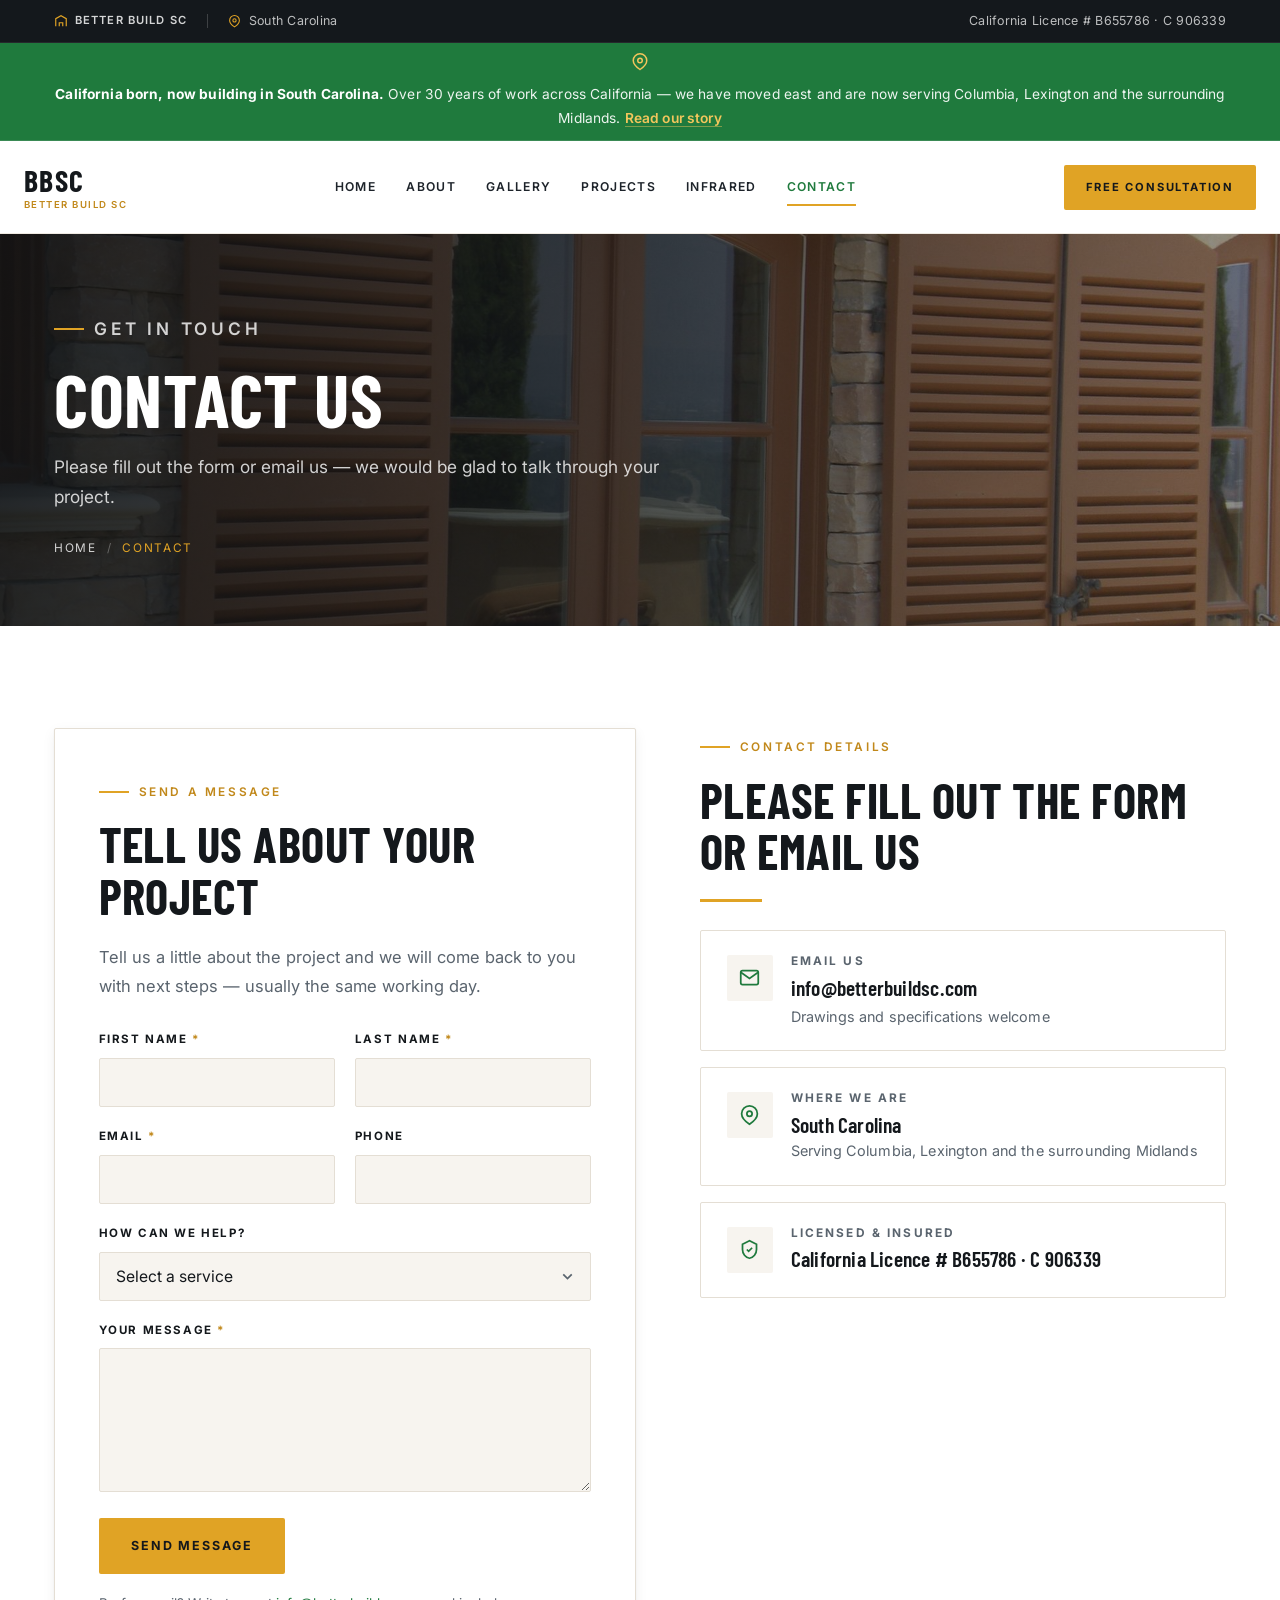
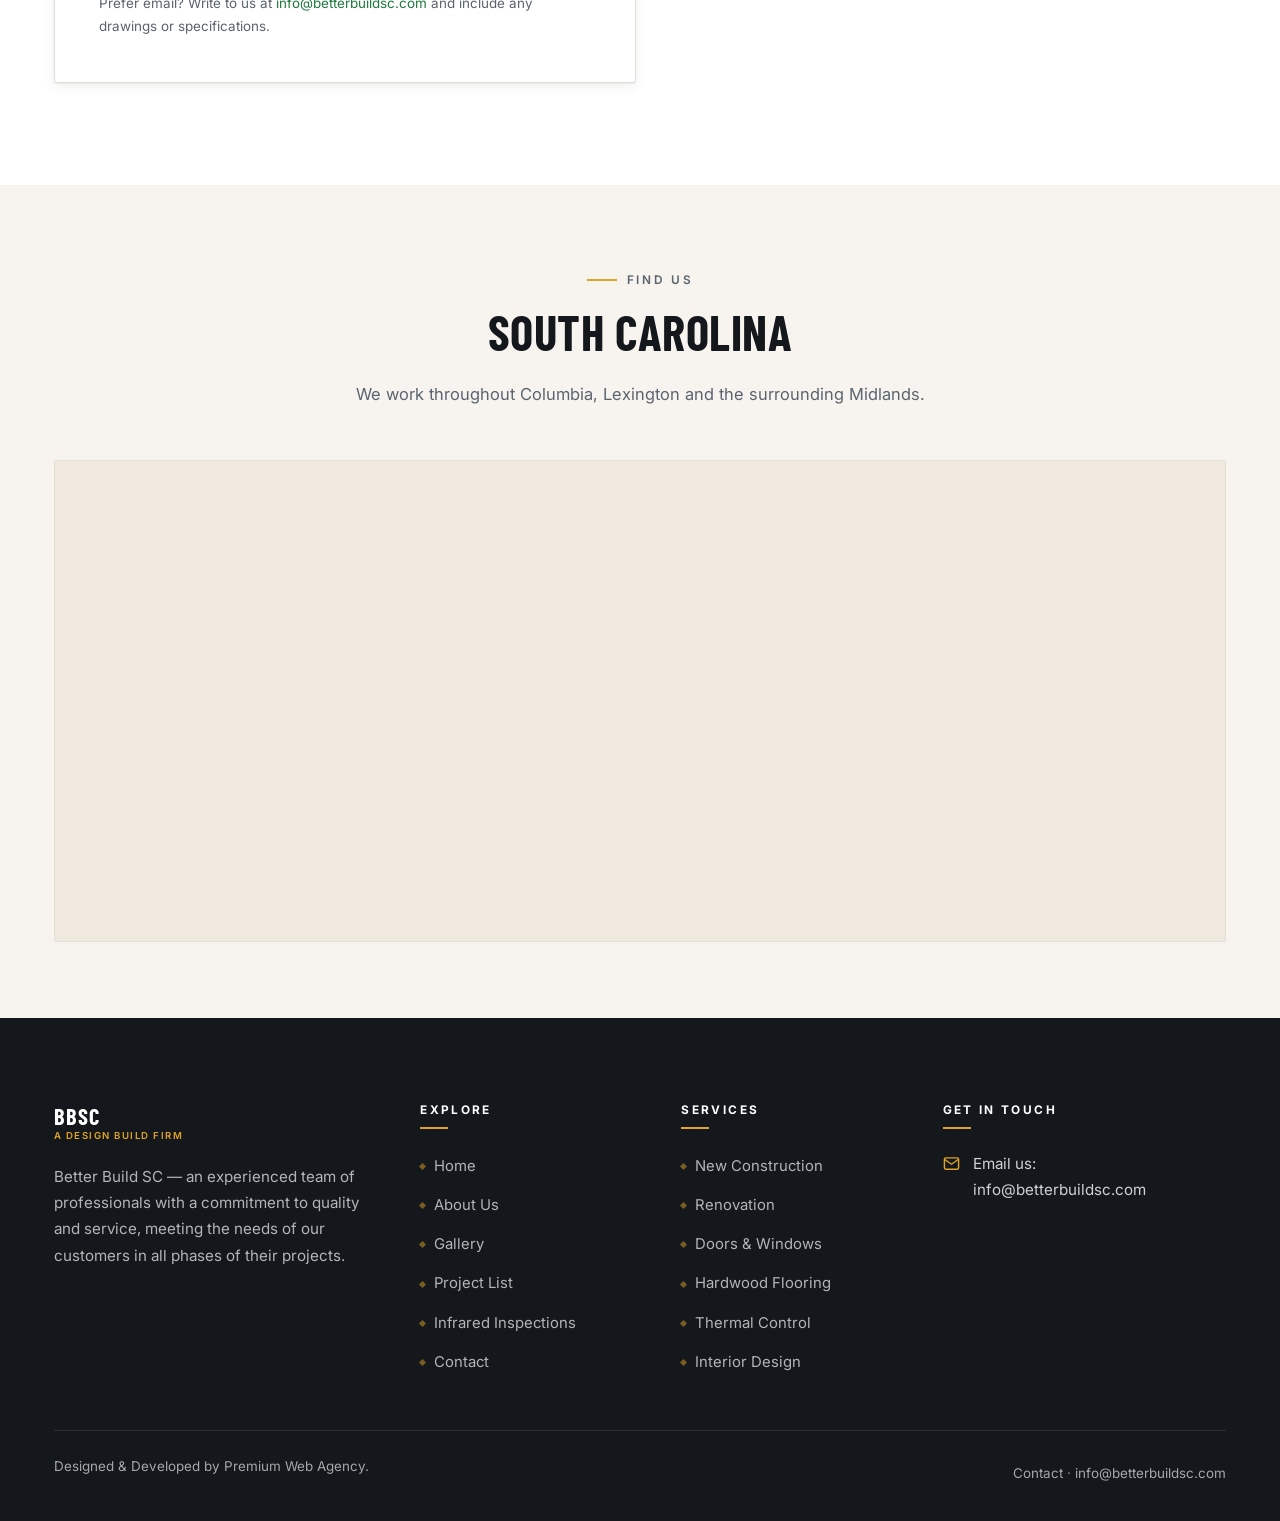
<file: contact.html>
<!DOCTYPE html>
<html lang="en">
<head>
<meta charset="utf-8">
<meta name="viewport" content="width=device-width, initial-scale=1">
<title>Contact | Better Build SC</title>
<meta name="description" content="Email info@betterbuildsc.com to talk to the BBSC team in South Carolina — a design build firm serving Columbia, Lexington and the Midlands.">
<link rel="icon" href="images/favicon.png" type="image/png">
<link rel="preconnect" href="https://fonts.googleapis.com">
<link rel="preconnect" href="https://fonts.gstatic.com" crossorigin>
<link href="https://fonts.googleapis.com/css2?family=Barlow+Condensed:wght@500;600;700&family=Inter:wght@400;500;600;700&display=swap" rel="stylesheet">
<link rel="stylesheet" href="css/style.css">
<script>document.documentElement.className+=" js";</script>
</head>
<body>

<a class="skip-link" href="#main">Skip to main content</a>

<!-- Utility bar ========================================================== -->
<div class="topbar">
  <div class="container">
    <div class="topbar-left">
      <a class="topbar-tag" href="index.html">
        <svg viewBox="0 0 24 24" fill="none" stroke="currentColor" stroke-width="2" aria-hidden="true"><path d="M3 21V8l9-5 9 5v13"/><path d="M9 21v-6h6v6"/></svg>
        Better Build SC
      </a>
      <span class="topbar-sep"></span>
      <span class="topbar-item topbar-item--addr">
        <svg viewBox="0 0 24 24" fill="none" stroke="currentColor" stroke-width="2" aria-hidden="true"><path d="M21 10c0 6-9 12-9 12s-9-6-9-12a9 9 0 0 1 18 0z"/><circle cx="12" cy="10" r="3"/></svg>
        South Carolina
      </span>
    </div>
    <div class="topbar-right">
      <span class="topbar-item">California Licence # B655786 · C 906339</span>
    </div>
  </div>
</div>

<!-- Relocation notice ==================================================== -->
<div class="relocate">
  <div class="container">
    <svg viewBox="0 0 24 24" fill="none" stroke="currentColor" stroke-width="2" aria-hidden="true"><path d="M21 10c0 6-9 12-9 12s-9-6-9-12a9 9 0 0 1 18 0z"/><circle cx="12" cy="10" r="3"/></svg>
    <p><b>California born, now building in South Carolina.</b> Over 30 years of work across California &mdash; we have moved east and are now serving Columbia, Lexington and the surrounding Midlands. <a href="about.html#our-move">Read our story</a></p>
  </div>
</div>

<!-- Header =============================================================== -->
<header class="site-header">
  <div class="container header-inner">
    <a class="brand" href="index.html" aria-label="Better Build SC — home">
      <span class="brand-text">
        <span class="brand-name">BBSC</span>
        <span class="brand-sub">Better Build SC</span>
      </span>
    </a>

    <nav class="nav" aria-label="Primary">
      <a href="index.html">Home</a>
      <a href="about.html">About</a>
      <a href="gallery.html">Gallery</a>
      <a href="projects.html">Projects</a>
      <a href="infrared-home-inspections.html">Infrared</a>
      <a href="contact.html" aria-current="page">Contact</a>
    </nav>

    <div class="header-cta">
      <a class="btn btn--gold btn--sm" href="contact.html">Free Consultation</a>
      <button class="nav-toggle" type="button" aria-expanded="false" aria-controls="drawer" aria-label="Open menu">
        <span></span><span></span><span></span>
      </button>
    </div>
  </div>
</header>

<!-- Mobile drawer -->
<div class="backdrop"></div>
<aside class="drawer" id="drawer" aria-label="Mobile menu">
  <div class="drawer-head">
    <span class="brand-text drawer-brand">
      <span class="brand-name">BBSC</span>
      <span class="brand-sub">Better Build SC</span>
    </span>
    <button class="drawer-close" type="button" aria-label="Close menu">&times;</button>
  </div>
  <nav aria-label="Mobile">
    <a href="index.html">Home</a>
    <a href="about.html">About</a>
    <a href="gallery.html">Gallery</a>
    <a href="projects.html">Project List</a>
    <a href="infrared-home-inspections.html">Infrared Home Inspections</a>
    <a href="contact.html" aria-current="page">Contact</a>
  </nav>
  <div class="drawer-foot">
    <a href="mailto:info@betterbuildsc.com">info@betterbuildsc.com</a>
    <span>South Carolina</span>
    <a class="btn btn--gold btn--sm" href="contact.html">Free Consultation</a>
  </div>
</aside>

<main id="main">

  <!-- Page hero ========================================================== -->
  <section class="page-hero">
    <img src="images/banner-contact.jpg" alt="">
    <div class="container">
      <p class="eyebrow eyebrow--light">Get in Touch</p>
      <h1>Contact Us</h1>
      <p>Please fill out the form or email us &mdash; we would be glad to talk through your project.</p>
      <nav class="crumbs" aria-label="Breadcrumb">
        <a href="index.html">Home</a>
        <span class="sep">/</span>
        <span aria-current="page">Contact</span>
      </nav>
    </div>
  </section>


  <section class="section">
    <div class="container contact-grid">

      <div class="form-card" data-reveal="left">
        <p class="eyebrow">Send a Message</p>
        <h2>Tell Us About Your Project</h2>
        <p class="muted" style="margin-bottom:30px">Tell us a little about the project and we will come back to you with next steps &mdash; usually the same working day.</p>

        <form id="contact-form" novalidate>
          <div class="field-grid">
            <div class="field">
              <label for="cf-first">First Name <span class="req">*</span></label>
              <input type="text" id="cf-first" name="firstName" autocomplete="given-name" required>
              <span class="err"></span>
            </div>
            <div class="field">
              <label for="cf-last">Last Name <span class="req">*</span></label>
              <input type="text" id="cf-last" name="lastName" autocomplete="family-name" required>
              <span class="err"></span>
            </div>
            <div class="field">
              <label for="cf-email">Email <span class="req">*</span></label>
              <input type="email" id="cf-email" name="email" autocomplete="email" required>
              <span class="err"></span>
            </div>
            <div class="field">
              <label for="cf-phone">Phone</label>
              <input type="tel" id="cf-phone" name="phone" autocomplete="tel">
              <span class="err"></span>
            </div>
            <div class="field field--full">
              <label for="cf-service">How Can We Help?</label>
              <select id="cf-service" name="service">
                <option value="">Select a service</option>
                <option>New Construction</option>
                <option>Renovation / Remodel</option>
                <option>Doors and Windows</option>
                <option>Hardwood Flooring</option>
                <option>Interior Design</option>
                <option>Infrared Home Inspection</option>
                <option>Something Else</option>
              </select>
              <span class="err"></span>
            </div>
            <div class="field field--full">
              <label for="cf-message">Your Message <span class="req">*</span></label>
              <textarea id="cf-message" name="message" rows="6" required></textarea>
              <span class="err"></span>
            </div>
          </div>

          <div class="btn-row" style="margin-top:26px">
            <button class="btn btn--gold" type="submit">Send Message</button>
          </div>

          <div class="form-status" role="status">
            <svg viewBox="0 0 24 24" fill="none" stroke="currentColor" stroke-width="2"><path d="M20 6 9 17l-5-5"/></svg>
            <span>Your details were sent successfully! We will be in touch shortly.</span>
          </div>

          <p class="form-note">Prefer email? Write to us at <a href="mailto:info@betterbuildsc.com">info@betterbuildsc.com</a> and include any drawings or specifications.</p>
        </form>
      </div>

      <div data-reveal="right">
        <p class="eyebrow">Contact Details</p>
        <h2>Please Fill Out the Form or Email Us</h2>
        <div class="rule"></div>

        <div class="info-list" style="margin-top:28px">
          <div class="info-item">
            <span class="info-icon"><svg viewBox="0 0 24 24" fill="none" stroke="currentColor" stroke-width="2"><rect x="2" y="4" width="20" height="16" rx="2"/><path d="m22 6-10 7L2 6"/></svg></span>
            <div>
              <h4>Email us</h4>
              <a href="mailto:info@betterbuildsc.com">info@betterbuildsc.com</a>
              <p class="sub">Drawings and specifications welcome</p>
            </div>
          </div>

          <div class="info-item">
            <span class="info-icon"><svg viewBox="0 0 24 24" fill="none" stroke="currentColor" stroke-width="2"><path d="M21 10c0 6-9 12-9 12s-9-6-9-12a9 9 0 0 1 18 0z"/><circle cx="12" cy="10" r="3"/></svg></span>
            <div>
              <h4>Where We Are</h4>
              <p>South Carolina</p>
              <p class="sub">Serving Columbia, Lexington and the surrounding Midlands</p>
            </div>
          </div>

          <div class="info-item">
            <span class="info-icon"><svg viewBox="0 0 24 24" fill="none" stroke="currentColor" stroke-width="2"><path d="M12 2 4 6v6c0 5 3.4 9.4 8 10 4.6-.6 8-5 8-10V6l-8-4z"/><path d="m9 12 2 2 4-4"/></svg></span>
            <div>
              <h4>Licensed &amp; Insured</h4>
              <p>California Licence # B655786 &middot; C 906339</p>
            </div>
          </div>
        </div>
      </div>

    </div>
  </section>

  <section class="section section--tight section--sand">
    <div class="container">
      <div class="section-head section-head--center" data-reveal>
        <p class="eyebrow eyebrow--center">Find Us</p>
        <h2>South Carolina</h2>
        <p>We work throughout Columbia, Lexington and the surrounding Midlands.</p>
      </div>
      <div class="map-wrap" data-reveal>
        <iframe class="map-embed" title="Map of the BBSC service area in South Carolina"
                src="https://www.google.com/maps?q=South+Carolina&amp;z=7&amp;output=embed"
                loading="lazy" referrerpolicy="no-referrer-when-downgrade" allowfullscreen></iframe>
      </div>
    </div>
  </section>


</main>

<!-- Footer =============================================================== -->
<footer class="site-footer">
  <div class="container">
    <div class="footer-grid">

      <div>
        <div class="footer-brand">
          <span class="brand-text">
            <span class="brand-name">BBSC</span>
            <span class="brand-sub">A Design Build Firm</span>
          </span>
        </div>
        <p>Better Build SC — an experienced team of professionals with a commitment to quality and service, meeting the needs of our customers in all phases of their projects.</p>
      </div>

      <div>
        <h4>Explore</h4>
        <ul class="footer-links">
          <li><a href="index.html">Home</a></li>
          <li><a href="about.html">About Us</a></li>
          <li><a href="gallery.html">Gallery</a></li>
          <li><a href="projects.html">Project List</a></li>
          <li><a href="infrared-home-inspections.html">Infrared Inspections</a></li>
          <li><a href="contact.html">Contact</a></li>
        </ul>
      </div>

      <div>
        <h4>Services</h4>
        <ul class="footer-links">
          <li><a href="index.html#new-construction">New Construction</a></li>
          <li><a href="index.html#renovation">Renovation</a></li>
          <li><a href="index.html#doors-and-windows">Doors &amp; Windows</a></li>
          <li><a href="index.html#hardwood-flooring">Hardwood Flooring</a></li>
          <li><a href="infrared-home-inspections.html">Thermal Control</a></li>
          <li><a href="index.html#interior-design">Interior Design</a></li>
        </ul>
      </div>

      <div>
        <h4>Get in Touch</h4>
        <div class="footer-contact">
          <div>
            <svg viewBox="0 0 24 24" fill="none" stroke="currentColor" stroke-width="2" aria-hidden="true"><rect x="2" y="4" width="20" height="16" rx="2"/><path d="m22 6-10 7L2 6"/></svg>
            <span>Email us:<br><a href="mailto:info@betterbuildsc.com">info@betterbuildsc.com</a></span>
          </div>
        </div>
      </div>

    </div>

    <div class="footer-bottom">
      <p><a href="https://premiumwebagency.com/">Designed & Developed by Premium Web Agency.</a></p>
      <p><a href="contact.html">Contact</a> · <a href="mailto:info@betterbuildsc.com">info@betterbuildsc.com</a></p>
    </div>
  </div>
</footer>

<button class="to-top" type="button" aria-label="Back to top">
  <svg viewBox="0 0 24 24" fill="none" stroke="currentColor" stroke-width="2"><path d="M12 19V5"/><path d="M5 12l7-7 7 7"/></svg>
</button>


<button class="to-top" type="button" aria-label="Back to top">
  <svg viewBox="0 0 24 24" fill="none" stroke="currentColor" stroke-width="2"><path d="M12 19V5"/><path d="M5 12l7-7 7 7"/></svg>
</button>

<script src="js/main.js"></script>
</body>
</html>
</file>
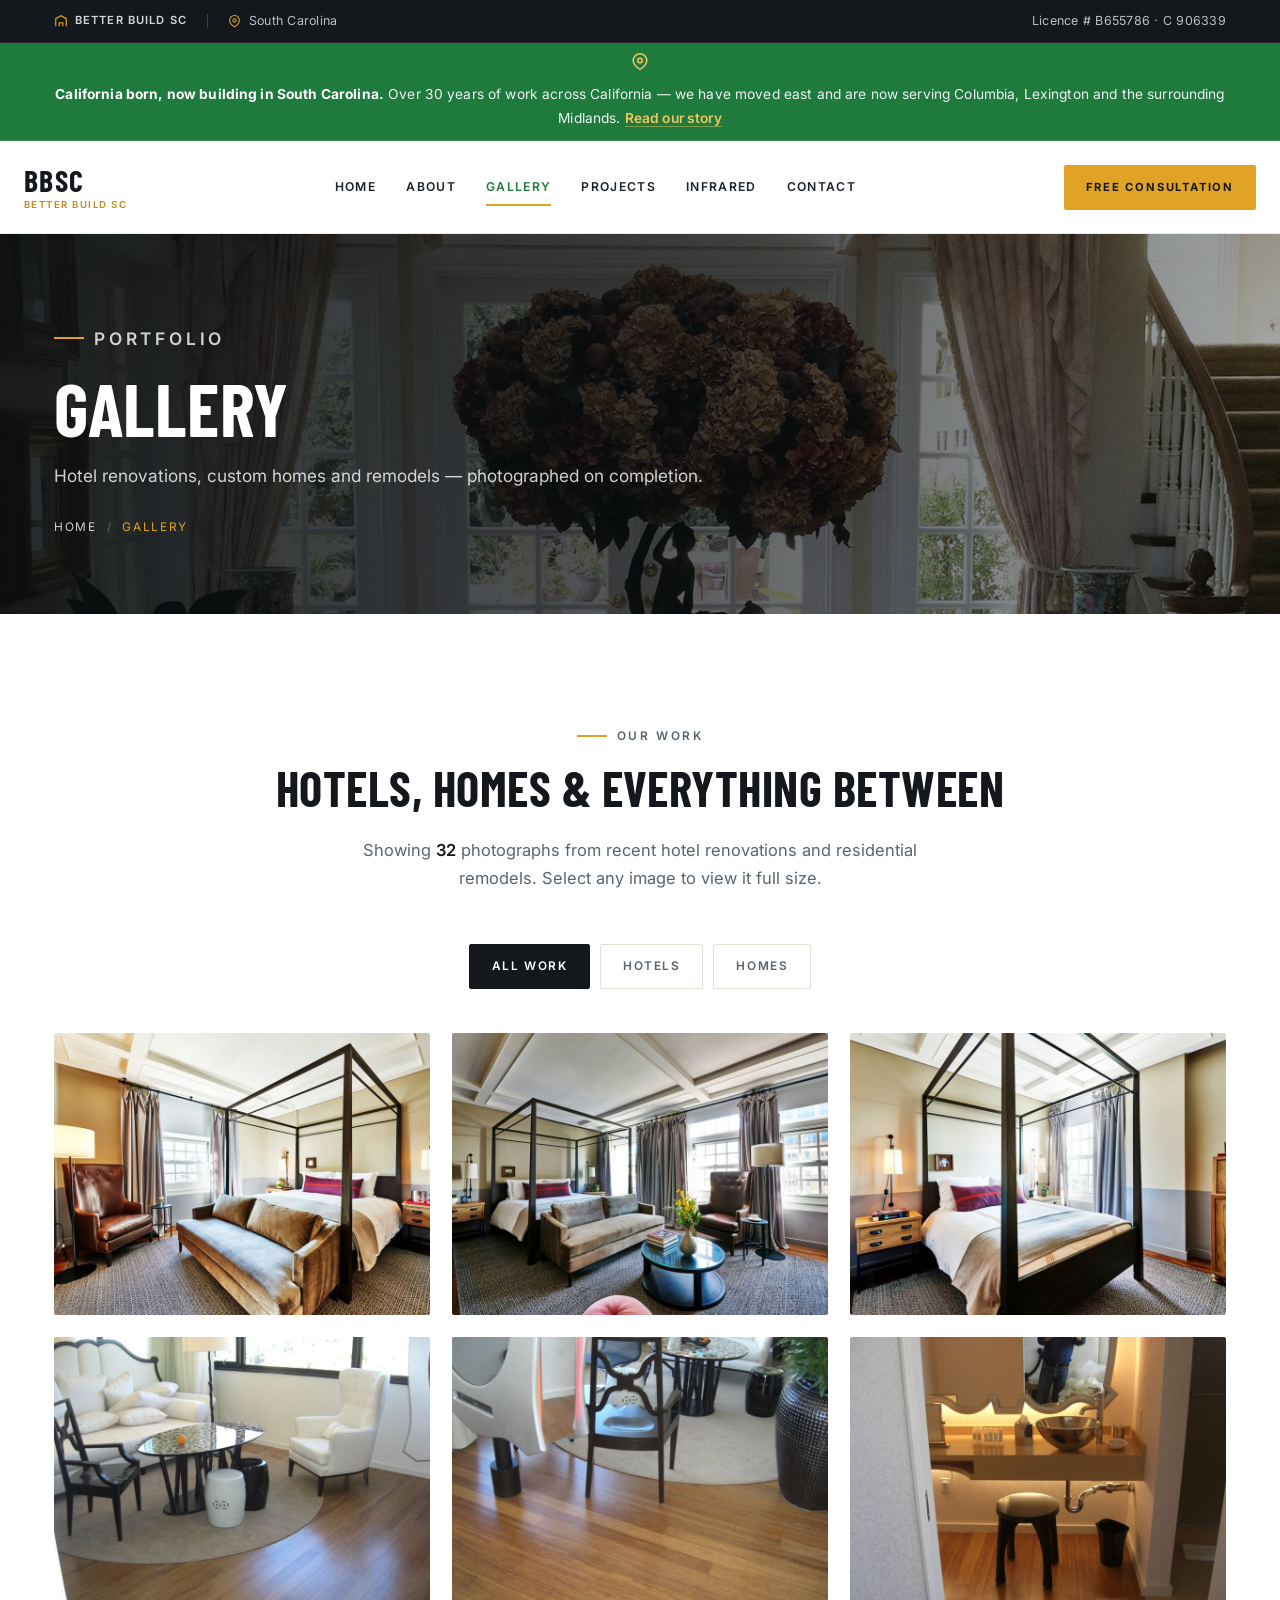
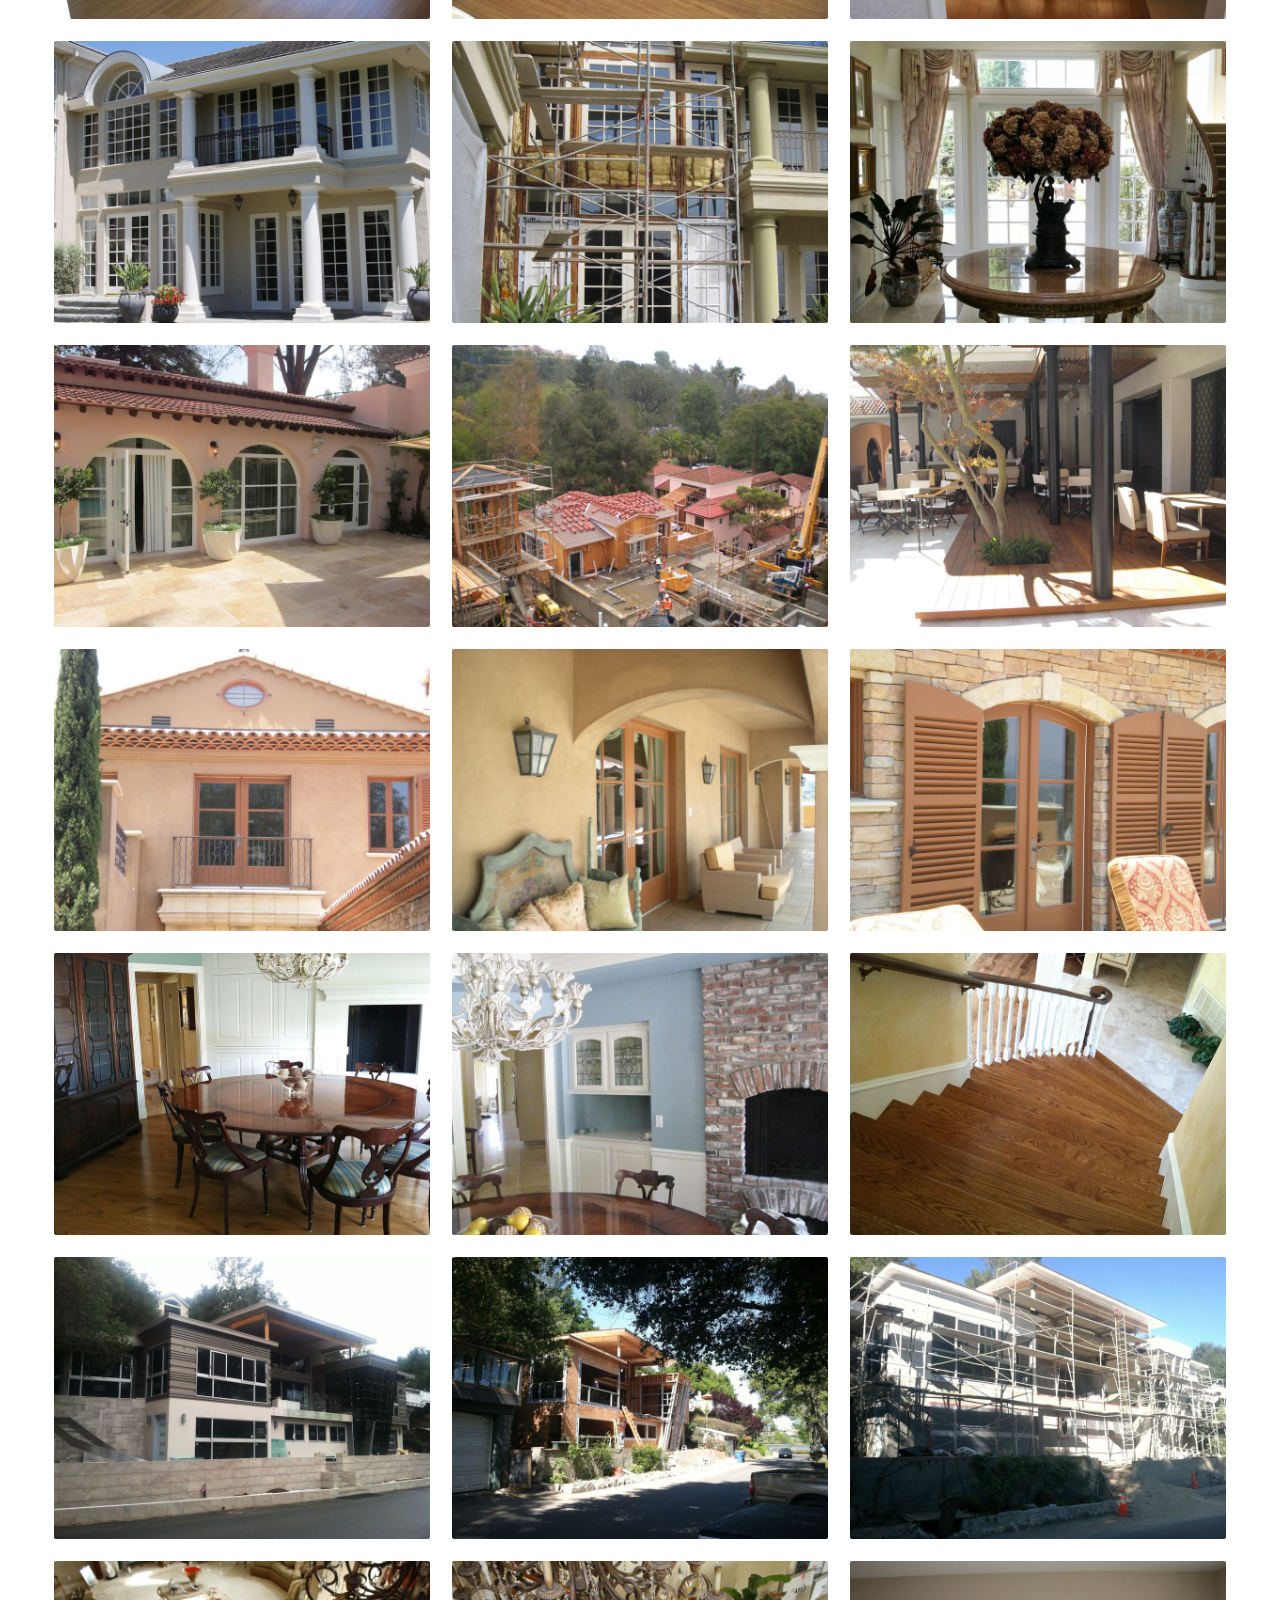
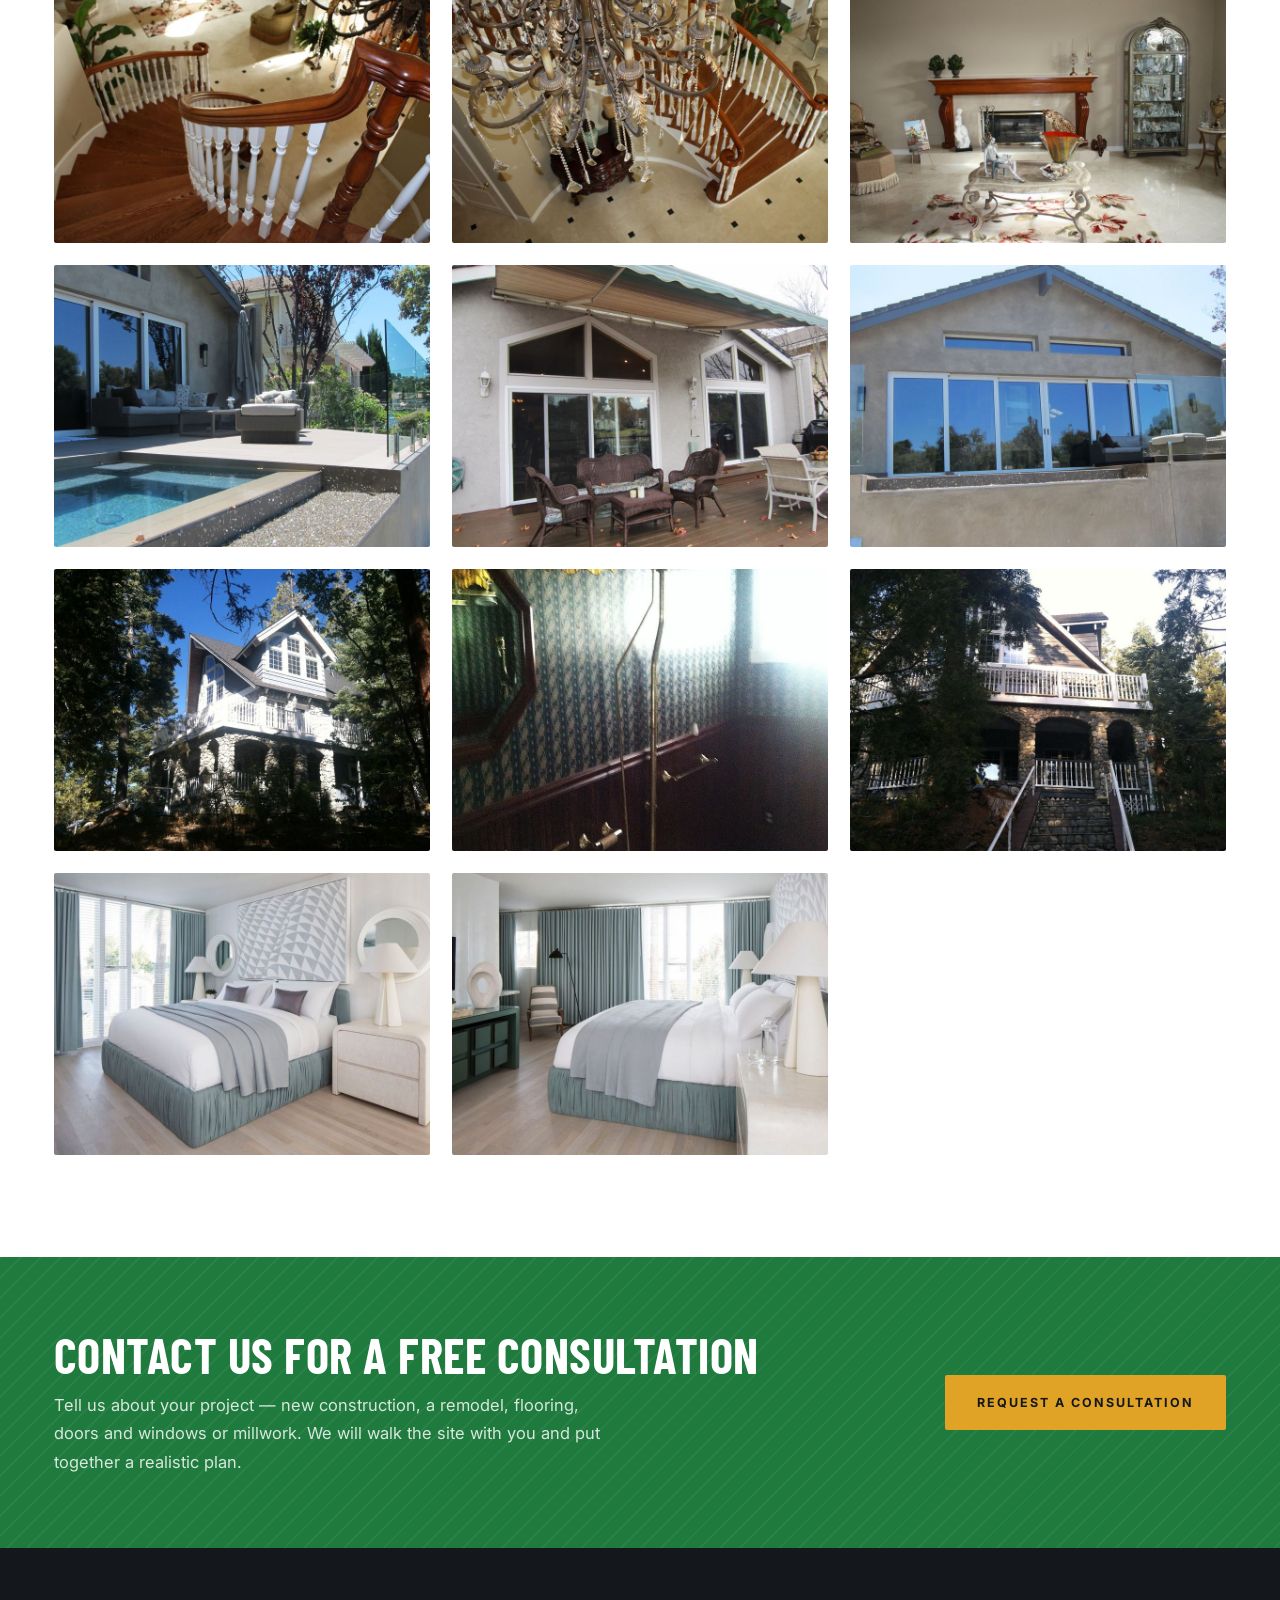
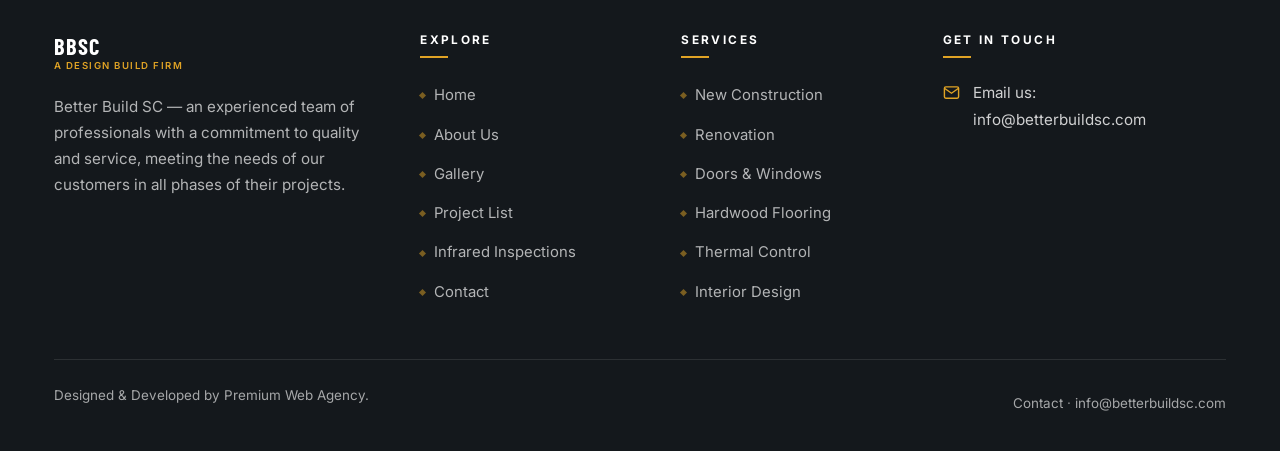
<file: gallery.html>
<!DOCTYPE html>
<html lang="en">
<head>
<meta charset="utf-8">
<meta name="viewport" content="width=device-width, initial-scale=1">
<title>Gallery | Better Build SC</title>
<meta name="description" content="Photographs of hotel renovations and residential remodels completed by BBSC across Southern California.">
<link rel="icon" href="images/favicon.png" type="image/png">
<link rel="preconnect" href="https://fonts.googleapis.com">
<link rel="preconnect" href="https://fonts.gstatic.com" crossorigin>
<link href="https://fonts.googleapis.com/css2?family=Barlow+Condensed:wght@500;600;700&family=Inter:wght@400;500;600;700&display=swap" rel="stylesheet">
<link rel="stylesheet" href="css/style.css">
<script>document.documentElement.className+=" js";</script>
</head>
<body>

<a class="skip-link" href="#main">Skip to main content</a>

<!-- Utility bar ========================================================== -->
<div class="topbar">
  <div class="container">
    <div class="topbar-left">
      <a class="topbar-tag" href="index.html">
        <svg viewBox="0 0 24 24" fill="none" stroke="currentColor" stroke-width="2" aria-hidden="true"><path d="M3 21V8l9-5 9 5v13"/><path d="M9 21v-6h6v6"/></svg>
        Better Build SC
      </a>
      <span class="topbar-sep"></span>
      <span class="topbar-item topbar-item--addr">
        <svg viewBox="0 0 24 24" fill="none" stroke="currentColor" stroke-width="2" aria-hidden="true"><path d="M21 10c0 6-9 12-9 12s-9-6-9-12a9 9 0 0 1 18 0z"/><circle cx="12" cy="10" r="3"/></svg>
        South Carolina
      </span>
    </div>
    <div class="topbar-right">
      <span class="topbar-item">Licence # B655786 · C 906339</span>
    </div>
  </div>
</div>

<!-- Relocation notice ==================================================== -->
<div class="relocate">
  <div class="container">
    <svg viewBox="0 0 24 24" fill="none" stroke="currentColor" stroke-width="2" aria-hidden="true"><path d="M21 10c0 6-9 12-9 12s-9-6-9-12a9 9 0 0 1 18 0z"/><circle cx="12" cy="10" r="3"/></svg>
    <p><b>California born, now building in South Carolina.</b> Over 30 years of work across California &mdash; we have moved east and are now serving Columbia, Lexington and the surrounding Midlands. <a href="about.html#our-move">Read our story</a></p>
  </div>
</div>

<!-- Header =============================================================== -->
<header class="site-header">
  <div class="container header-inner">
    <a class="brand" href="index.html" aria-label="Better Build SC — home">
      <span class="brand-text">
        <span class="brand-name">BBSC</span>
        <span class="brand-sub">Better Build SC</span>
      </span>
    </a>

    <nav class="nav" aria-label="Primary">
      <a href="index.html">Home</a>
      <a href="about.html">About</a>
      <a href="gallery.html" aria-current="page">Gallery</a>
      <a href="projects.html">Projects</a>
      <a href="infrared-home-inspections.html">Infrared</a>
      <a href="contact.html">Contact</a>
    </nav>

    <div class="header-cta">
      <a class="btn btn--gold btn--sm" href="contact.html">Free Consultation</a>
      <button class="nav-toggle" type="button" aria-expanded="false" aria-controls="drawer" aria-label="Open menu">
        <span></span><span></span><span></span>
      </button>
    </div>
  </div>
</header>

<!-- Mobile drawer -->
<div class="backdrop"></div>
<aside class="drawer" id="drawer" aria-label="Mobile menu">
  <div class="drawer-head">
    <span class="brand-text drawer-brand">
      <span class="brand-name">BBSC</span>
      <span class="brand-sub">Better Build SC</span>
    </span>
    <button class="drawer-close" type="button" aria-label="Close menu">&times;</button>
  </div>
  <nav aria-label="Mobile">
    <a href="index.html">Home</a>
    <a href="about.html">About</a>
    <a href="gallery.html" aria-current="page">Gallery</a>
    <a href="projects.html">Project List</a>
    <a href="infrared-home-inspections.html">Infrared Home Inspections</a>
    <a href="contact.html">Contact</a>
  </nav>
  <div class="drawer-foot">
    <a href="mailto:info@betterbuildsc.com">info@betterbuildsc.com</a>
    <span>South Carolina</span>
    <a class="btn btn--gold btn--sm" href="contact.html">Free Consultation</a>
  </div>
</aside>

<main id="main">

  <!-- Page hero ========================================================== -->
  <section class="page-hero">
    <img src="images/banner-gallery.jpg" alt="">
    <div class="container">
      <p class="eyebrow eyebrow--light">Portfolio</p>
      <h1>Gallery</h1>
      <p>Hotel renovations, custom homes and remodels &mdash; photographed on completion.</p>
      <nav class="crumbs" aria-label="Breadcrumb">
        <a href="index.html">Home</a>
        <span class="sep">/</span>
        <span aria-current="page">Gallery</span>
      </nav>
    </div>
  </section>


  <section class="section">
    <div class="container">
      <div class="section-head section-head--center" data-reveal>
        <p class="eyebrow eyebrow--center">Our Work</p>
        <h2>Hotels, Homes &amp; Everything Between</h2>
        <p>Showing <strong class="gal-count">32</strong> photographs from recent hotel renovations and residential remodels. Select any image to view it full size.</p>
      </div>

      <div class="filters" role="group" aria-label="Filter the gallery">
        <button type="button" data-filter="all" aria-pressed="true">All Work</button>
        <button type="button" data-filter="hotels" aria-pressed="false">Hotels</button>
        <button type="button" data-filter="homes" aria-pressed="false">Homes</button>
      </div>

      <div class="gal-grid" data-reveal>
        <button class="gal-item" type="button" data-category="hotels"
                data-full="images/hollywood-suite.jpg" data-title="Hotel Renovation in Hollywood" data-meta="Hollywood, CA">
          <img src="images/hollywood-suite-thumb.jpg" alt="Guest suite with custom four poster bed and hardwood floor" loading="lazy" width="800" height="600">
          <span class="gal-zoom"><svg viewBox="0 0 24 24" fill="none" stroke="currentColor" stroke-width="2"><circle cx="11" cy="11" r="7"/><path d="M21 21l-4.3-4.3M11 8v6M8 11h6"/></svg></span>
          <span class="gal-cap"><strong>Hotel Renovation in Hollywood</strong><span>Hollywood, CA</span></span>
        </button>
        <button class="gal-item" type="button" data-category="hotels"
                data-full="images/hollywood-suite-two.jpg" data-title="Hotel Renovation in Hollywood" data-meta="Hollywood, CA">
          <img src="images/hollywood-suite-two-thumb.jpg" alt="Renovated hotel suite with bespoke joinery" loading="lazy" width="800" height="600">
          <span class="gal-zoom"><svg viewBox="0 0 24 24" fill="none" stroke="currentColor" stroke-width="2"><circle cx="11" cy="11" r="7"/><path d="M21 21l-4.3-4.3M11 8v6M8 11h6"/></svg></span>
          <span class="gal-cap"><strong>Hotel Renovation in Hollywood</strong><span>Hollywood, CA</span></span>
        </button>
        <button class="gal-item" type="button" data-category="hotels"
                data-full="images/hollywood-suite-three.jpg" data-title="Hotel Renovation in Hollywood" data-meta="Hollywood, CA">
          <img src="images/hollywood-suite-three-thumb.jpg" alt="Hotel bedroom with custom millwork and drapery" loading="lazy" width="800" height="600">
          <span class="gal-zoom"><svg viewBox="0 0 24 24" fill="none" stroke="currentColor" stroke-width="2"><circle cx="11" cy="11" r="7"/><path d="M21 21l-4.3-4.3M11 8v6M8 11h6"/></svg></span>
          <span class="gal-cap"><strong>Hotel Renovation in Hollywood</strong><span>Hollywood, CA</span></span>
        </button>
        <button class="gal-item" type="button" data-category="hotels"
                data-full="images/hollywood-terrace.jpg" data-title="Hotel Remodel in Hollywood" data-meta="Hollywood, CA">
          <img src="images/hollywood-terrace-thumb.jpg" alt="Hotel terrace with hardwood decking and lounge seating" loading="lazy" width="800" height="600">
          <span class="gal-zoom"><svg viewBox="0 0 24 24" fill="none" stroke="currentColor" stroke-width="2"><circle cx="11" cy="11" r="7"/><path d="M21 21l-4.3-4.3M11 8v6M8 11h6"/></svg></span>
          <span class="gal-cap"><strong>Hotel Remodel in Hollywood</strong><span>Hollywood, CA</span></span>
        </button>
        <button class="gal-item" type="button" data-category="hotels"
                data-full="images/hollywood-lounge.jpg" data-title="Hotel Remodel in Hollywood" data-meta="Hollywood, CA">
          <img src="images/hollywood-lounge-thumb.jpg" alt="Lobby lounge with wide plank hardwood flooring" loading="lazy" width="800" height="600">
          <span class="gal-zoom"><svg viewBox="0 0 24 24" fill="none" stroke="currentColor" stroke-width="2"><circle cx="11" cy="11" r="7"/><path d="M21 21l-4.3-4.3M11 8v6M8 11h6"/></svg></span>
          <span class="gal-cap"><strong>Hotel Remodel in Hollywood</strong><span>Hollywood, CA</span></span>
        </button>
        <button class="gal-item" type="button" data-category="hotels"
                data-full="images/hollywood-vanity.jpg" data-title="Hotel Remodel in Hollywood" data-meta="Hollywood, CA">
          <img src="images/hollywood-vanity-thumb.jpg" alt="Guest bathroom vanity with custom cabinetry" loading="lazy" width="800" height="600">
          <span class="gal-zoom"><svg viewBox="0 0 24 24" fill="none" stroke="currentColor" stroke-width="2"><circle cx="11" cy="11" r="7"/><path d="M21 21l-4.3-4.3M11 8v6M8 11h6"/></svg></span>
          <span class="gal-cap"><strong>Hotel Remodel in Hollywood</strong><span>Hollywood, CA</span></span>
        </button>
        <button class="gal-item" type="button" data-category="homes"
                data-full="images/palisades-exterior.jpg" data-title="Home Remodel in Pacific Palisades" data-meta="Pacific Palisades, CA">
          <img src="images/palisades-exterior-thumb.jpg" alt="Colonial residence with new columns and windows" loading="lazy" width="800" height="600">
          <span class="gal-zoom"><svg viewBox="0 0 24 24" fill="none" stroke="currentColor" stroke-width="2"><circle cx="11" cy="11" r="7"/><path d="M21 21l-4.3-4.3M11 8v6M8 11h6"/></svg></span>
          <span class="gal-cap"><strong>Home Remodel in Pacific Palisades</strong><span>Pacific Palisades, CA</span></span>
        </button>
        <button class="gal-item" type="button" data-category="homes"
                data-full="images/palisades-construction.jpg" data-title="Home Remodel in Pacific Palisades" data-meta="Pacific Palisades, CA">
          <img src="images/palisades-construction-thumb.jpg" alt="Whole home renovation under scaffolding" loading="lazy" width="800" height="600">
          <span class="gal-zoom"><svg viewBox="0 0 24 24" fill="none" stroke="currentColor" stroke-width="2"><circle cx="11" cy="11" r="7"/><path d="M21 21l-4.3-4.3M11 8v6M8 11h6"/></svg></span>
          <span class="gal-cap"><strong>Home Remodel in Pacific Palisades</strong><span>Pacific Palisades, CA</span></span>
        </button>
        <button class="gal-item" type="button" data-category="homes"
                data-full="images/palisades-foyer.jpg" data-title="Home Remodel in Pacific Palisades" data-meta="Pacific Palisades, CA">
          <img src="images/palisades-foyer-thumb.jpg" alt="Marble entry foyer with custom mouldings" loading="lazy" width="800" height="600">
          <span class="gal-zoom"><svg viewBox="0 0 24 24" fill="none" stroke="currentColor" stroke-width="2"><circle cx="11" cy="11" r="7"/><path d="M21 21l-4.3-4.3M11 8v6M8 11h6"/></svg></span>
          <span class="gal-cap"><strong>Home Remodel in Pacific Palisades</strong><span>Pacific Palisades, CA</span></span>
        </button>
        <button class="gal-item" type="button" data-category="hotels"
                data-full="images/bel-air-exterior.jpg" data-title="Hotel Renovation in Bel Air" data-meta="Los Angeles, CA">
          <img src="images/bel-air-exterior-thumb.jpg" alt="Mediterranean hotel wing with arched french doors" loading="lazy" width="800" height="600">
          <span class="gal-zoom"><svg viewBox="0 0 24 24" fill="none" stroke="currentColor" stroke-width="2"><circle cx="11" cy="11" r="7"/><path d="M21 21l-4.3-4.3M11 8v6M8 11h6"/></svg></span>
          <span class="gal-cap"><strong>Hotel Renovation in Bel Air</strong><span>Los Angeles, CA</span></span>
        </button>
        <button class="gal-item" type="button" data-category="hotels"
                data-full="images/bel-air-framing.jpg" data-title="Hotel Renovation in Bel Air" data-meta="Los Angeles, CA">
          <img src="images/bel-air-framing-thumb.jpg" alt="Structural framing during the hotel renovation" loading="lazy" width="800" height="600">
          <span class="gal-zoom"><svg viewBox="0 0 24 24" fill="none" stroke="currentColor" stroke-width="2"><circle cx="11" cy="11" r="7"/><path d="M21 21l-4.3-4.3M11 8v6M8 11h6"/></svg></span>
          <span class="gal-cap"><strong>Hotel Renovation in Bel Air</strong><span>Los Angeles, CA</span></span>
        </button>
        <button class="gal-item" type="button" data-category="hotels"
                data-full="images/bel-air-courtyard.jpg" data-title="Hotel Renovation in Bel Air" data-meta="Los Angeles, CA">
          <img src="images/bel-air-courtyard-thumb.jpg" alt="Courtyard dining terrace with timber structure" loading="lazy" width="800" height="600">
          <span class="gal-zoom"><svg viewBox="0 0 24 24" fill="none" stroke="currentColor" stroke-width="2"><circle cx="11" cy="11" r="7"/><path d="M21 21l-4.3-4.3M11 8v6M8 11h6"/></svg></span>
          <span class="gal-cap"><strong>Hotel Renovation in Bel Air</strong><span>Los Angeles, CA</span></span>
        </button>
        <button class="gal-item" type="button" data-category="homes"
                data-full="images/beverly-hills-exterior.jpg" data-title="Home Remodel in Beverly Hills" data-meta="Beverly Hills, CA">
          <img src="images/beverly-hills-exterior-thumb.jpg" alt="Spanish revival facade with new windows" loading="lazy" width="800" height="600">
          <span class="gal-zoom"><svg viewBox="0 0 24 24" fill="none" stroke="currentColor" stroke-width="2"><circle cx="11" cy="11" r="7"/><path d="M21 21l-4.3-4.3M11 8v6M8 11h6"/></svg></span>
          <span class="gal-cap"><strong>Home Remodel in Beverly Hills</strong><span>Beverly Hills, CA</span></span>
        </button>
        <button class="gal-item" type="button" data-category="homes"
                data-full="images/beverly-hills-entry-door.jpg" data-title="Home Remodel in Beverly Hills" data-meta="Beverly Hills, CA">
          <img src="images/beverly-hills-entry-door-thumb.jpg" alt="Custom arched entry door in a stucco surround" loading="lazy" width="800" height="600">
          <span class="gal-zoom"><svg viewBox="0 0 24 24" fill="none" stroke="currentColor" stroke-width="2"><circle cx="11" cy="11" r="7"/><path d="M21 21l-4.3-4.3M11 8v6M8 11h6"/></svg></span>
          <span class="gal-cap"><strong>Home Remodel in Beverly Hills</strong><span>Beverly Hills, CA</span></span>
        </button>
        <button class="gal-item" type="button" data-category="homes"
                data-full="images/beverly-hills-shutters.jpg" data-title="Home Remodel in Beverly Hills" data-meta="Beverly Hills, CA">
          <img src="images/beverly-hills-shutters-thumb.jpg" alt="Custom wood shutters and stone arch detail" loading="lazy" width="800" height="600">
          <span class="gal-zoom"><svg viewBox="0 0 24 24" fill="none" stroke="currentColor" stroke-width="2"><circle cx="11" cy="11" r="7"/><path d="M21 21l-4.3-4.3M11 8v6M8 11h6"/></svg></span>
          <span class="gal-cap"><strong>Home Remodel in Beverly Hills</strong><span>Beverly Hills, CA</span></span>
        </button>
        <button class="gal-item" type="button" data-category="homes"
                data-full="images/westlake-dining-room.jpg" data-title="Dining Room Remodel in Westlake Village" data-meta="Westlake Village, CA">
          <img src="images/westlake-dining-room-thumb.jpg" alt="Formal dining room with french doors and hardwood floor" loading="lazy" width="800" height="600">
          <span class="gal-zoom"><svg viewBox="0 0 24 24" fill="none" stroke="currentColor" stroke-width="2"><circle cx="11" cy="11" r="7"/><path d="M21 21l-4.3-4.3M11 8v6M8 11h6"/></svg></span>
          <span class="gal-cap"><strong>Dining Room Remodel in Westlake Village</strong><span>Westlake Village, CA</span></span>
        </button>
        <button class="gal-item" type="button" data-category="homes"
                data-full="images/westlake-fireplace.jpg" data-title="Dining Room Remodel in Westlake Village" data-meta="Westlake Village, CA">
          <img src="images/westlake-fireplace-thumb.jpg" alt="Living room with brick fireplace and custom cabinetry" loading="lazy" width="800" height="600">
          <span class="gal-zoom"><svg viewBox="0 0 24 24" fill="none" stroke="currentColor" stroke-width="2"><circle cx="11" cy="11" r="7"/><path d="M21 21l-4.3-4.3M11 8v6M8 11h6"/></svg></span>
          <span class="gal-cap"><strong>Dining Room Remodel in Westlake Village</strong><span>Westlake Village, CA</span></span>
        </button>
        <button class="gal-item" type="button" data-category="homes"
                data-full="images/westlake-staircase.jpg" data-title="Dining Room Remodel in Westlake Village" data-meta="Westlake Village, CA">
          <img src="images/westlake-staircase-thumb.jpg" alt="Hardwood staircase with painted risers" loading="lazy" width="800" height="600">
          <span class="gal-zoom"><svg viewBox="0 0 24 24" fill="none" stroke="currentColor" stroke-width="2"><circle cx="11" cy="11" r="7"/><path d="M21 21l-4.3-4.3M11 8v6M8 11h6"/></svg></span>
          <span class="gal-cap"><strong>Dining Room Remodel in Westlake Village</strong><span>Westlake Village, CA</span></span>
        </button>
        <button class="gal-item" type="button" data-category="homes"
                data-full="images/lake-sherwood-exterior.jpg" data-title="Home Remodel in Lake Sherwood" data-meta="Lake Sherwood, CA">
          <img src="images/lake-sherwood-exterior-thumb.jpg" alt="Contemporary hillside residence with glazing" loading="lazy" width="800" height="600">
          <span class="gal-zoom"><svg viewBox="0 0 24 24" fill="none" stroke="currentColor" stroke-width="2"><circle cx="11" cy="11" r="7"/><path d="M21 21l-4.3-4.3M11 8v6M8 11h6"/></svg></span>
          <span class="gal-cap"><strong>Home Remodel in Lake Sherwood</strong><span>Lake Sherwood, CA</span></span>
        </button>
        <button class="gal-item" type="button" data-category="homes"
                data-full="images/lake-sherwood-driveway.jpg" data-title="Home Remodel in Lake Sherwood" data-meta="Lake Sherwood, CA">
          <img src="images/lake-sherwood-driveway-thumb.jpg" alt="Front elevation and entry approach" loading="lazy" width="800" height="600">
          <span class="gal-zoom"><svg viewBox="0 0 24 24" fill="none" stroke="currentColor" stroke-width="2"><circle cx="11" cy="11" r="7"/><path d="M21 21l-4.3-4.3M11 8v6M8 11h6"/></svg></span>
          <span class="gal-cap"><strong>Home Remodel in Lake Sherwood</strong><span>Lake Sherwood, CA</span></span>
        </button>
        <button class="gal-item" type="button" data-category="homes"
                data-full="images/lake-sherwood-construction.jpg" data-title="Home Remodel in Lake Sherwood" data-meta="Lake Sherwood, CA">
          <img src="images/lake-sherwood-construction-thumb.jpg" alt="The residence during construction" loading="lazy" width="800" height="600">
          <span class="gal-zoom"><svg viewBox="0 0 24 24" fill="none" stroke="currentColor" stroke-width="2"><circle cx="11" cy="11" r="7"/><path d="M21 21l-4.3-4.3M11 8v6M8 11h6"/></svg></span>
          <span class="gal-cap"><strong>Home Remodel in Lake Sherwood</strong><span>Lake Sherwood, CA</span></span>
        </button>
        <button class="gal-item" type="button" data-category="homes"
                data-full="images/chatsworth-staircase.jpg" data-title="Home Remodel in Chatsworth" data-meta="Chatsworth, CA">
          <img src="images/chatsworth-staircase-thumb.jpg" alt="Curved hardwood staircase with turned balusters" loading="lazy" width="800" height="600">
          <span class="gal-zoom"><svg viewBox="0 0 24 24" fill="none" stroke="currentColor" stroke-width="2"><circle cx="11" cy="11" r="7"/><path d="M21 21l-4.3-4.3M11 8v6M8 11h6"/></svg></span>
          <span class="gal-cap"><strong>Home Remodel in Chatsworth</strong><span>Chatsworth, CA</span></span>
        </button>
        <button class="gal-item" type="button" data-category="homes"
                data-full="images/chatsworth-staircase-detail.jpg" data-title="Home Remodel in Chatsworth" data-meta="Chatsworth, CA">
          <img src="images/chatsworth-staircase-detail-thumb.jpg" alt="Stair detail beneath a crystal chandelier" loading="lazy" width="800" height="600">
          <span class="gal-zoom"><svg viewBox="0 0 24 24" fill="none" stroke="currentColor" stroke-width="2"><circle cx="11" cy="11" r="7"/><path d="M21 21l-4.3-4.3M11 8v6M8 11h6"/></svg></span>
          <span class="gal-cap"><strong>Home Remodel in Chatsworth</strong><span>Chatsworth, CA</span></span>
        </button>
        <button class="gal-item" type="button" data-category="homes"
                data-full="images/chatsworth-living-room.jpg" data-title="Home Remodel in Chatsworth" data-meta="Chatsworth, CA">
          <img src="images/chatsworth-living-room-thumb.jpg" alt="Living room with marble fireplace surround" loading="lazy" width="800" height="600">
          <span class="gal-zoom"><svg viewBox="0 0 24 24" fill="none" stroke="currentColor" stroke-width="2"><circle cx="11" cy="11" r="7"/><path d="M21 21l-4.3-4.3M11 8v6M8 11h6"/></svg></span>
          <span class="gal-cap"><strong>Home Remodel in Chatsworth</strong><span>Chatsworth, CA</span></span>
        </button>
        <button class="gal-item" type="button" data-category="homes"
                data-full="images/westlake-pool-house.jpg" data-title="Home Remodel in Westlake Village" data-meta="Westlake Village, CA">
          <img src="images/westlake-pool-house-thumb.jpg" alt="Contemporary pool terrace and glass wall" loading="lazy" width="800" height="600">
          <span class="gal-zoom"><svg viewBox="0 0 24 24" fill="none" stroke="currentColor" stroke-width="2"><circle cx="11" cy="11" r="7"/><path d="M21 21l-4.3-4.3M11 8v6M8 11h6"/></svg></span>
          <span class="gal-cap"><strong>Home Remodel in Westlake Village</strong><span>Westlake Village, CA</span></span>
        </button>
        <button class="gal-item" type="button" data-category="homes"
                data-full="images/westlake-patio-doors.jpg" data-title="Home Remodel in Westlake Village" data-meta="Westlake Village, CA">
          <img src="images/westlake-patio-doors-thumb.jpg" alt="Covered patio with wide sliding doors" loading="lazy" width="800" height="600">
          <span class="gal-zoom"><svg viewBox="0 0 24 24" fill="none" stroke="currentColor" stroke-width="2"><circle cx="11" cy="11" r="7"/><path d="M21 21l-4.3-4.3M11 8v6M8 11h6"/></svg></span>
          <span class="gal-cap"><strong>Home Remodel in Westlake Village</strong><span>Westlake Village, CA</span></span>
        </button>
        <button class="gal-item" type="button" data-category="homes"
                data-full="images/westlake-windows.jpg" data-title="Home Remodel in Westlake Village" data-meta="Westlake Village, CA">
          <img src="images/westlake-windows-thumb.jpg" alt="New window package on a modern elevation" loading="lazy" width="800" height="600">
          <span class="gal-zoom"><svg viewBox="0 0 24 24" fill="none" stroke="currentColor" stroke-width="2"><circle cx="11" cy="11" r="7"/><path d="M21 21l-4.3-4.3M11 8v6M8 11h6"/></svg></span>
          <span class="gal-cap"><strong>Home Remodel in Westlake Village</strong><span>Westlake Village, CA</span></span>
        </button>
        <button class="gal-item" type="button" data-category="homes"
                data-full="images/lake-arrowhead-exterior.jpg" data-title="Home Remodel in Lake Arrowhead" data-meta="Lake Arrowhead, CA">
          <img src="images/lake-arrowhead-exterior-thumb.jpg" alt="Period residence set among the pines" loading="lazy" width="800" height="600">
          <span class="gal-zoom"><svg viewBox="0 0 24 24" fill="none" stroke="currentColor" stroke-width="2"><circle cx="11" cy="11" r="7"/><path d="M21 21l-4.3-4.3M11 8v6M8 11h6"/></svg></span>
          <span class="gal-cap"><strong>Home Remodel in Lake Arrowhead</strong><span>Lake Arrowhead, CA</span></span>
        </button>
        <button class="gal-item" type="button" data-category="homes"
                data-full="images/lake-arrowhead-bath.jpg" data-title="Home Remodel in Lake Arrowhead" data-meta="Lake Arrowhead, CA">
          <img src="images/lake-arrowhead-bath-thumb.jpg" alt="Restored bathroom with period tile and papering" loading="lazy" width="800" height="600">
          <span class="gal-zoom"><svg viewBox="0 0 24 24" fill="none" stroke="currentColor" stroke-width="2"><circle cx="11" cy="11" r="7"/><path d="M21 21l-4.3-4.3M11 8v6M8 11h6"/></svg></span>
          <span class="gal-cap"><strong>Home Remodel in Lake Arrowhead</strong><span>Lake Arrowhead, CA</span></span>
        </button>
        <button class="gal-item" type="button" data-category="homes"
                data-full="images/lake-arrowhead-stone-house.jpg" data-title="Home Remodel in Lake Arrowhead" data-meta="Lake Arrowhead, CA">
          <img src="images/lake-arrowhead-stone-house-thumb.jpg" alt="Stone elevation with new timber balcony" loading="lazy" width="800" height="600">
          <span class="gal-zoom"><svg viewBox="0 0 24 24" fill="none" stroke="currentColor" stroke-width="2"><circle cx="11" cy="11" r="7"/><path d="M21 21l-4.3-4.3M11 8v6M8 11h6"/></svg></span>
          <span class="gal-cap"><strong>Home Remodel in Lake Arrowhead</strong><span>Lake Arrowhead, CA</span></span>
        </button>
        <button class="gal-item" type="button" data-category="hotels"
                data-full="images/beverly-hills-suite.jpg" data-title="Hotel Renovation in Beverly Hills" data-meta="Beverly Hills, CA">
          <img src="images/beverly-hills-suite-thumb.jpg" alt="Hotel suite with bespoke headboard wall" loading="lazy" width="800" height="600">
          <span class="gal-zoom"><svg viewBox="0 0 24 24" fill="none" stroke="currentColor" stroke-width="2"><circle cx="11" cy="11" r="7"/><path d="M21 21l-4.3-4.3M11 8v6M8 11h6"/></svg></span>
          <span class="gal-cap"><strong>Hotel Renovation in Beverly Hills</strong><span>Beverly Hills, CA</span></span>
        </button>
        <button class="gal-item" type="button" data-category="hotels"
                data-full="images/beverly-hills-bedroom.jpg" data-title="Hotel Renovation in Beverly Hills" data-meta="Beverly Hills, CA">
          <img src="images/beverly-hills-bedroom-thumb.jpg" alt="Guest room with custom drapery and joinery" loading="lazy" width="800" height="600">
          <span class="gal-zoom"><svg viewBox="0 0 24 24" fill="none" stroke="currentColor" stroke-width="2"><circle cx="11" cy="11" r="7"/><path d="M21 21l-4.3-4.3M11 8v6M8 11h6"/></svg></span>
          <span class="gal-cap"><strong>Hotel Renovation in Beverly Hills</strong><span>Beverly Hills, CA</span></span>
        </button>
      </div>
    </div>
  </section>

  <!-- Lightbox ---------------------------------------------------------- -->
  <div class="lightbox" role="dialog" aria-modal="true" aria-label="Gallery image viewer" aria-hidden="true">
    <div class="lightbox-bar">
      <span class="lightbox-index">1 / 32</span>
      <button class="lightbox-close" type="button" aria-label="Close viewer">
        <svg viewBox="0 0 24 24" fill="none" stroke="currentColor" stroke-width="2"><path d="M18 6 6 18M6 6l12 12"/></svg>
      </button>
    </div>
    <div class="lightbox-stage">
      <button class="lightbox-nav lightbox-prev" type="button" aria-label="Previous image">
        <svg viewBox="0 0 24 24" fill="none" stroke="currentColor" stroke-width="2"><path d="M19 12H5"/><path d="M12 19l-7-7 7-7"/></svg>
      </button>
      <img src="images/hollywood-suite.jpg" alt="">
      <button class="lightbox-nav lightbox-next" type="button" aria-label="Next image">
        <svg viewBox="0 0 24 24" fill="none" stroke="currentColor" stroke-width="2"><path d="M5 12h14"/><path d="M12 5l7 7-7 7"/></svg>
      </button>
    </div>
    <div class="lightbox-caption">
      <strong>Hotel Renovation in Hollywood</strong>
      <span>Hollywood, CA</span>
    </div>
  </div>

  <!-- CTA band =========================================================== -->
  <section class="band">
    <div class="container">
      <div class="band-text">
        <h2>Contact Us for a FREE Consultation</h2>
        <p>Tell us about your project &mdash; new construction, a remodel, flooring, doors and windows or millwork. We will walk the site with you and put together a realistic plan.</p>
      </div>
      <div class="btn-row">
        <a class="btn btn--gold" href="contact.html">Request a Consultation</a>
      </div>
    </div>
  </section>


</main>

<!-- Footer =============================================================== -->
<footer class="site-footer">
  <div class="container">
    <div class="footer-grid">

      <div>
        <div class="footer-brand">
          <span class="brand-text">
            <span class="brand-name">BBSC</span>
            <span class="brand-sub">A Design Build Firm</span>
          </span>
        </div>
        <p>Better Build SC — an experienced team of professionals with a commitment to quality and service, meeting the needs of our customers in all phases of their projects.</p>
      </div>

      <div>
        <h4>Explore</h4>
        <ul class="footer-links">
          <li><a href="index.html">Home</a></li>
          <li><a href="about.html">About Us</a></li>
          <li><a href="gallery.html">Gallery</a></li>
          <li><a href="projects.html">Project List</a></li>
          <li><a href="infrared-home-inspections.html">Infrared Inspections</a></li>
          <li><a href="contact.html">Contact</a></li>
        </ul>
      </div>

      <div>
        <h4>Services</h4>
        <ul class="footer-links">
          <li><a href="index.html#new-construction">New Construction</a></li>
          <li><a href="index.html#renovation">Renovation</a></li>
          <li><a href="index.html#doors-and-windows">Doors &amp; Windows</a></li>
          <li><a href="index.html#hardwood-flooring">Hardwood Flooring</a></li>
          <li><a href="infrared-home-inspections.html">Thermal Control</a></li>
          <li><a href="index.html#interior-design">Interior Design</a></li>
        </ul>
      </div>

      <div>
        <h4>Get in Touch</h4>
        <div class="footer-contact">
          <div>
            <svg viewBox="0 0 24 24" fill="none" stroke="currentColor" stroke-width="2" aria-hidden="true"><rect x="2" y="4" width="20" height="16" rx="2"/><path d="m22 6-10 7L2 6"/></svg>
            <span>Email us:<br><a href="mailto:info@betterbuildsc.com">info@betterbuildsc.com</a></span>
          </div>
        </div>
      </div>

    </div>

    <div class="footer-bottom">
      <p><a href="https://premiumwebagency.com/">Designed & Developed by Premium Web Agency.</a></p>
      <p><a href="contact.html">Contact</a> · <a href="mailto:info@betterbuildsc.com">info@betterbuildsc.com</a></p>
    </div>
  </div>
</footer>

<button class="to-top" type="button" aria-label="Back to top">
  <svg viewBox="0 0 24 24" fill="none" stroke="currentColor" stroke-width="2"><path d="M12 19V5"/><path d="M5 12l7-7 7 7"/></svg>
</button>


<button class="to-top" type="button" aria-label="Back to top">
  <svg viewBox="0 0 24 24" fill="none" stroke="currentColor" stroke-width="2"><path d="M12 19V5"/><path d="M5 12l7-7 7 7"/></svg>
</button>

<script src="js/main.js"></script>
</body>
</html>
</file>
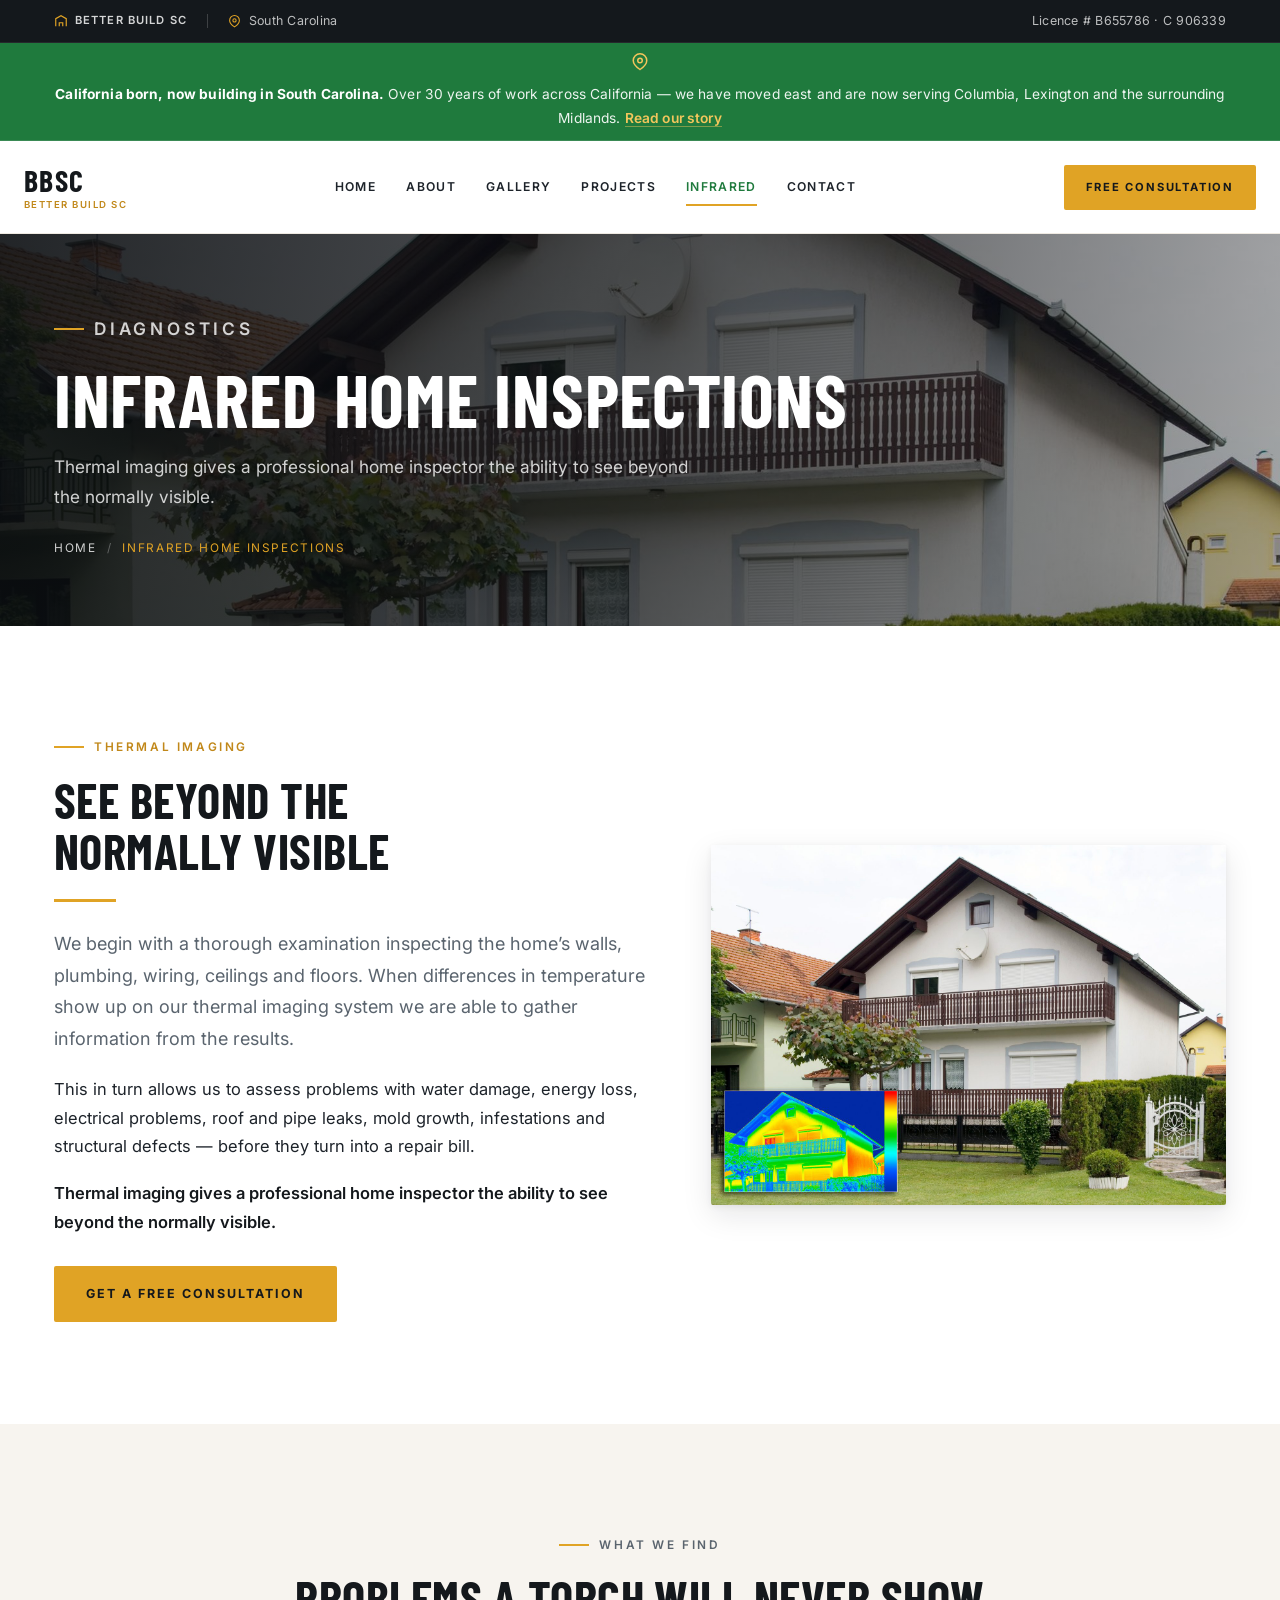
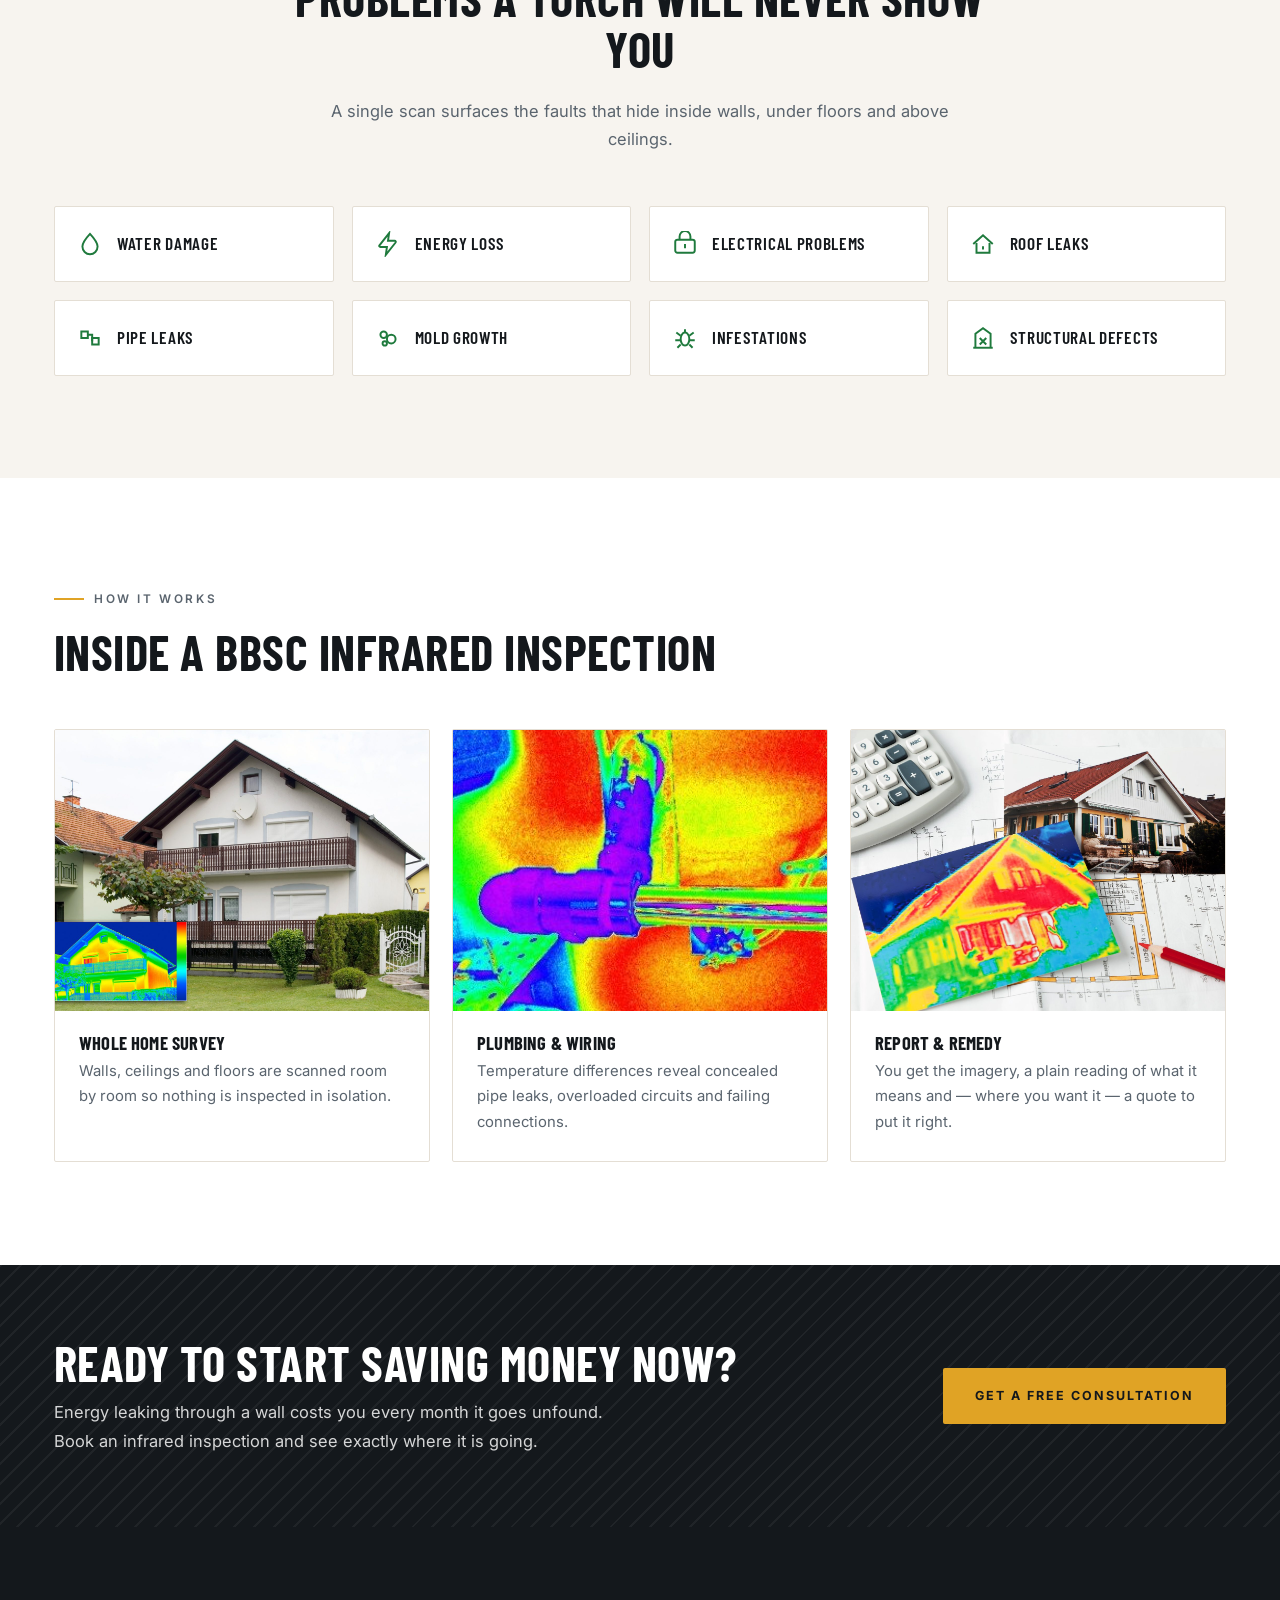
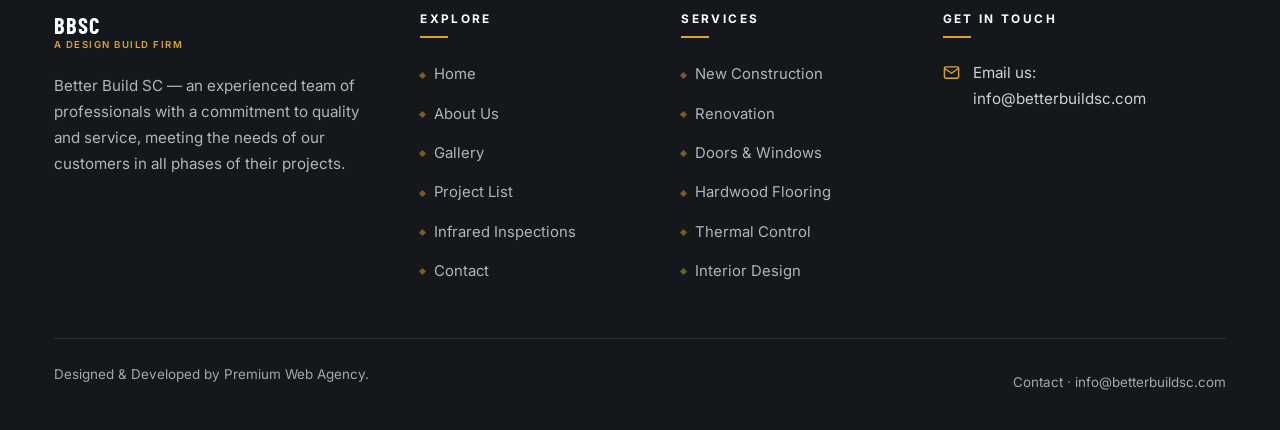
<file: infrared-home-inspections.html>
<!DOCTYPE html>
<html lang="en">
<head>
<meta charset="utf-8">
<meta name="viewport" content="width=device-width, initial-scale=1">
<title>Infrared Home Inspections | Better Build SC</title>
<meta name="description" content="Thermal imaging inspections that reveal water damage, energy loss, electrical problems, roof and pipe leaks, mold growth, infestations and structural defects.">
<link rel="icon" href="images/favicon.png" type="image/png">
<link rel="preconnect" href="https://fonts.googleapis.com">
<link rel="preconnect" href="https://fonts.gstatic.com" crossorigin>
<link href="https://fonts.googleapis.com/css2?family=Barlow+Condensed:wght@500;600;700&family=Inter:wght@400;500;600;700&display=swap" rel="stylesheet">
<link rel="stylesheet" href="css/style.css">
<script>document.documentElement.className+=" js";</script>
</head>
<body>

<a class="skip-link" href="#main">Skip to main content</a>

<!-- Utility bar ========================================================== -->
<div class="topbar">
  <div class="container">
    <div class="topbar-left">
      <a class="topbar-tag" href="index.html">
        <svg viewBox="0 0 24 24" fill="none" stroke="currentColor" stroke-width="2" aria-hidden="true"><path d="M3 21V8l9-5 9 5v13"/><path d="M9 21v-6h6v6"/></svg>
        Better Build SC
      </a>
      <span class="topbar-sep"></span>
      <span class="topbar-item topbar-item--addr">
        <svg viewBox="0 0 24 24" fill="none" stroke="currentColor" stroke-width="2" aria-hidden="true"><path d="M21 10c0 6-9 12-9 12s-9-6-9-12a9 9 0 0 1 18 0z"/><circle cx="12" cy="10" r="3"/></svg>
        South Carolina
      </span>
    </div>
    <div class="topbar-right">
      <span class="topbar-item">Licence # B655786 · C 906339</span>
    </div>
  </div>
</div>

<!-- Relocation notice ==================================================== -->
<div class="relocate">
  <div class="container">
    <svg viewBox="0 0 24 24" fill="none" stroke="currentColor" stroke-width="2" aria-hidden="true"><path d="M21 10c0 6-9 12-9 12s-9-6-9-12a9 9 0 0 1 18 0z"/><circle cx="12" cy="10" r="3"/></svg>
    <p><b>California born, now building in South Carolina.</b> Over 30 years of work across California &mdash; we have moved east and are now serving Columbia, Lexington and the surrounding Midlands. <a href="about.html#our-move">Read our story</a></p>
  </div>
</div>

<!-- Header =============================================================== -->
<header class="site-header">
  <div class="container header-inner">
    <a class="brand" href="index.html" aria-label="Better Build SC — home">
      <span class="brand-text">
        <span class="brand-name">BBSC</span>
        <span class="brand-sub">Better Build SC</span>
      </span>
    </a>

    <nav class="nav" aria-label="Primary">
      <a href="index.html">Home</a>
      <a href="about.html">About</a>
      <a href="gallery.html">Gallery</a>
      <a href="projects.html">Projects</a>
      <a href="infrared-home-inspections.html" aria-current="page">Infrared</a>
      <a href="contact.html">Contact</a>
    </nav>

    <div class="header-cta">
      <a class="btn btn--gold btn--sm" href="contact.html">Free Consultation</a>
      <button class="nav-toggle" type="button" aria-expanded="false" aria-controls="drawer" aria-label="Open menu">
        <span></span><span></span><span></span>
      </button>
    </div>
  </div>
</header>

<!-- Mobile drawer -->
<div class="backdrop"></div>
<aside class="drawer" id="drawer" aria-label="Mobile menu">
  <div class="drawer-head">
    <span class="brand-text drawer-brand">
      <span class="brand-name">BBSC</span>
      <span class="brand-sub">Better Build SC</span>
    </span>
    <button class="drawer-close" type="button" aria-label="Close menu">&times;</button>
  </div>
  <nav aria-label="Mobile">
    <a href="index.html">Home</a>
    <a href="about.html">About</a>
    <a href="gallery.html">Gallery</a>
    <a href="projects.html">Project List</a>
    <a href="infrared-home-inspections.html" aria-current="page">Infrared Home Inspections</a>
    <a href="contact.html">Contact</a>
  </nav>
  <div class="drawer-foot">
    <a href="mailto:info@betterbuildsc.com">info@betterbuildsc.com</a>
    <span>South Carolina</span>
    <a class="btn btn--gold btn--sm" href="contact.html">Free Consultation</a>
  </div>
</aside>

<main id="main">

  <!-- Page hero ========================================================== -->
  <section class="page-hero">
    <img src="images/banner-infrared.jpg" alt="">
    <div class="container">
      <p class="eyebrow eyebrow--light">Diagnostics</p>
      <h1>Infrared Home Inspections</h1>
      <p>Thermal imaging gives a professional home inspector the ability to see beyond the normally visible.</p>
      <nav class="crumbs" aria-label="Breadcrumb">
        <a href="index.html">Home</a>
        <span class="sep">/</span>
        <span aria-current="page">Infrared Home Inspections</span>
      </nav>
    </div>
  </section>


  <section class="section">
    <div class="container split split--wide-left">
      <div data-reveal="left">
        <p class="eyebrow">Thermal Imaging</p>
        <h2>See Beyond the<br>Normally Visible</h2>
        <div class="rule"></div>
        <p class="lede">We begin with a thorough examination inspecting the home&rsquo;s walls, plumbing, wiring, ceilings and floors. When differences in temperature show up on our thermal imaging system we are able to gather information from the results.</p>
        <p>This in turn allows us to assess problems with water damage, energy loss, electrical problems, roof and pipe leaks, mold growth, infestations and structural defects &mdash; before they turn into a repair bill.</p>
        <p><strong>Thermal imaging gives a professional home inspector the ability to see beyond the normally visible.</strong></p>
        <div class="btn-row" style="margin-top:30px">
          <a class="btn btn--gold" href="contact.html">Get a FREE Consultation</a>
        </div>
      </div>
      <div class="split-media" data-reveal="right">
        <img src="images/thermal-house-scan.jpg" alt="Thermal camera overlay showing heat loss across a house elevation" loading="lazy">
      </div>
    </div>
  </section>

  <section class="section section--sand">
    <div class="container">
      <div class="section-head section-head--center" data-reveal>
        <p class="eyebrow eyebrow--center">What We Find</p>
        <h2>Problems a Torch Will Never Show You</h2>
        <p>A single scan surfaces the faults that hide inside walls, under floors and above ceilings.</p>
      </div>
      <div class="detect-grid">
        <div class="detect" data-reveal data-delay="0"><svg viewBox="0 0 24 24" fill="none" stroke="currentColor" stroke-width="1.8"><path d="M12 2.7S5 10.2 5 14.4a7 7 0 0 0 14 0C19 10.2 12 2.7 12 2.7z"/></svg><span>Water Damage</span></div>
        <div class="detect" data-reveal data-delay="60"><svg viewBox="0 0 24 24" fill="none" stroke="currentColor" stroke-width="1.8"><path d="M13 2 4.1 13.2a1 1 0 0 0 .8 1.6H11l-1 7.2 9-11.4a1 1 0 0 0-.8-1.6H12l1-7z"/></svg><span>Energy Loss</span></div>
        <div class="detect" data-reveal data-delay="120"><svg viewBox="0 0 24 24" fill="none" stroke="currentColor" stroke-width="1.8"><rect x="3" y="8" width="18" height="12" rx="2"/><path d="M7 8V5a5 5 0 0 1 10 0v3"/><path d="M12 12v4"/></svg><span>Electrical Problems</span></div>
        <div class="detect" data-reveal data-delay="180"><svg viewBox="0 0 24 24" fill="none" stroke="currentColor" stroke-width="1.8"><path d="M3 12 12 4l9 8"/><path d="M6 11v9h12v-9"/><path d="M12 14v3"/></svg><span>Roof Leaks</span></div>
        <div class="detect" data-reveal data-delay="0"><svg viewBox="0 0 24 24" fill="none" stroke="currentColor" stroke-width="1.8"><path d="M4 6h6v6H4z"/><path d="M14 12h6v6h-6z"/><path d="M10 9h4v6"/></svg><span>Pipe Leaks</span></div>
        <div class="detect" data-reveal data-delay="60"><svg viewBox="0 0 24 24" fill="none" stroke="currentColor" stroke-width="1.8"><circle cx="8" cy="9" r="3"/><circle cx="15" cy="13" r="4"/><circle cx="9" cy="17" r="2"/></svg><span>Mold Growth</span></div>
        <div class="detect" data-reveal data-delay="120"><svg viewBox="0 0 24 24" fill="none" stroke="currentColor" stroke-width="1.8"><ellipse cx="12" cy="13" rx="4" ry="6"/><path d="M12 7V4M8 10 4 7M16 10l4-3M8 14H3M16 14h5M8 18l-3 3M16 18l3 3"/></svg><span>Infestations</span></div>
        <div class="detect" data-reveal data-delay="180"><svg viewBox="0 0 24 24" fill="none" stroke="currentColor" stroke-width="1.8"><path d="M3 21h18"/><path d="M5 21V8l7-5 7 5v13"/><path d="m9 12 6 6M15 12l-6 6"/></svg><span>Structural Defects</span></div>
      </div>
    </div>
  </section>

  <section class="section">
    <div class="container">
      <div class="section-head" data-reveal>
        <p class="eyebrow">How It Works</p>
        <h2>Inside a BBSC Infrared Inspection</h2>
      </div>
      <div class="thermal-grid">
        <article class="thermal-card" data-reveal data-delay="0">
          <img src="images/thermal-house-scan.jpg" alt="Whole house thermal survey" loading="lazy">
          <div class="body">
            <h3>Whole Home Survey</h3>
            <p>Walls, ceilings and floors are scanned room by room so nothing is inspected in isolation.</p>
          </div>
        </article>
        <article class="thermal-card" data-reveal data-delay="70">
          <img src="images/thermal-plumbing.jpg" alt="Thermal image of concealed plumbing" loading="lazy">
          <div class="body">
            <h3>Plumbing &amp; Wiring</h3>
            <p>Temperature differences reveal concealed pipe leaks, overloaded circuits and failing connections.</p>
          </div>
        </article>
        <article class="thermal-card" data-reveal data-delay="140">
          <img src="images/thermal-blueprint.jpg" alt="Thermal report presented with drawings" loading="lazy">
          <div class="body">
            <h3>Report &amp; Remedy</h3>
            <p>You get the imagery, a plain reading of what it means and &mdash; where you want it &mdash; a quote to put it right.</p>
          </div>
        </article>
      </div>
    </div>
  </section>

  <section class="band band--ink">
    <div class="container">
      <div class="band-text">
        <h2>Ready to Start Saving Money Now?</h2>
        <p>Energy leaking through a wall costs you every month it goes unfound. Book an infrared inspection and see exactly where it is going.</p>
      </div>
      <div class="btn-row">
        <a class="btn btn--gold" href="contact.html">Get a FREE Consultation</a>
      </div>
    </div>
  </section>


</main>

<!-- Footer =============================================================== -->
<footer class="site-footer">
  <div class="container">
    <div class="footer-grid">

      <div>
        <div class="footer-brand">
          <span class="brand-text">
            <span class="brand-name">BBSC</span>
            <span class="brand-sub">A Design Build Firm</span>
          </span>
        </div>
        <p>Better Build SC — an experienced team of professionals with a commitment to quality and service, meeting the needs of our customers in all phases of their projects.</p>
      </div>

      <div>
        <h4>Explore</h4>
        <ul class="footer-links">
          <li><a href="index.html">Home</a></li>
          <li><a href="about.html">About Us</a></li>
          <li><a href="gallery.html">Gallery</a></li>
          <li><a href="projects.html">Project List</a></li>
          <li><a href="infrared-home-inspections.html">Infrared Inspections</a></li>
          <li><a href="contact.html">Contact</a></li>
        </ul>
      </div>

      <div>
        <h4>Services</h4>
        <ul class="footer-links">
          <li><a href="index.html#new-construction">New Construction</a></li>
          <li><a href="index.html#renovation">Renovation</a></li>
          <li><a href="index.html#doors-and-windows">Doors &amp; Windows</a></li>
          <li><a href="index.html#hardwood-flooring">Hardwood Flooring</a></li>
          <li><a href="infrared-home-inspections.html">Thermal Control</a></li>
          <li><a href="index.html#interior-design">Interior Design</a></li>
        </ul>
      </div>

      <div>
        <h4>Get in Touch</h4>
        <div class="footer-contact">
          <div>
            <svg viewBox="0 0 24 24" fill="none" stroke="currentColor" stroke-width="2" aria-hidden="true"><rect x="2" y="4" width="20" height="16" rx="2"/><path d="m22 6-10 7L2 6"/></svg>
            <span>Email us:<br><a href="mailto:info@betterbuildsc.com">info@betterbuildsc.com</a></span>
          </div>
        </div>
      </div>

    </div>

    <div class="footer-bottom">
      <p><a href="https://premiumwebagency.com/">Designed & Developed by Premium Web Agency.</a></p>
      <p><a href="contact.html">Contact</a> · <a href="mailto:info@betterbuildsc.com">info@betterbuildsc.com</a></p>
    </div>
  </div>
</footer>

<button class="to-top" type="button" aria-label="Back to top">
  <svg viewBox="0 0 24 24" fill="none" stroke="currentColor" stroke-width="2"><path d="M12 19V5"/><path d="M5 12l7-7 7 7"/></svg>
</button>


<button class="to-top" type="button" aria-label="Back to top">
  <svg viewBox="0 0 24 24" fill="none" stroke="currentColor" stroke-width="2"><path d="M12 19V5"/><path d="M5 12l7-7 7 7"/></svg>
</button>

<script src="js/main.js"></script>
</body>
</html>
</file>
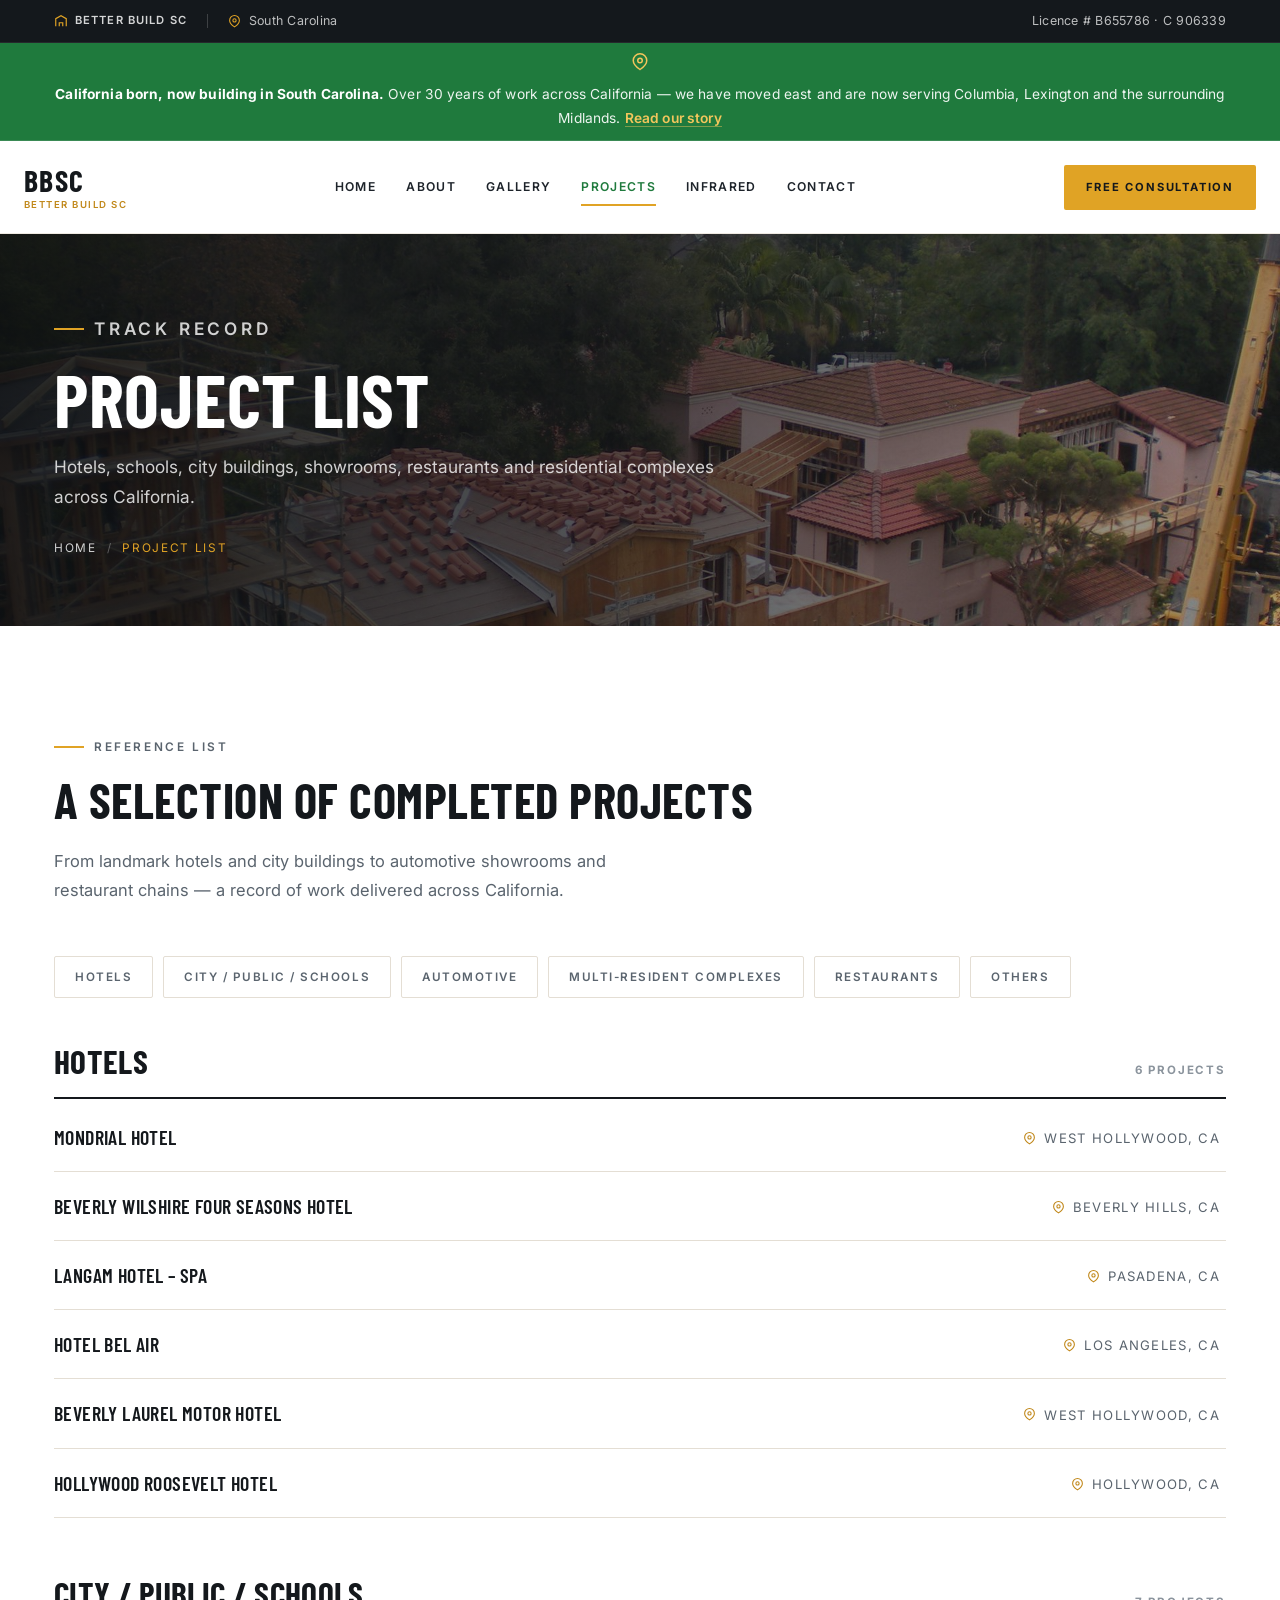
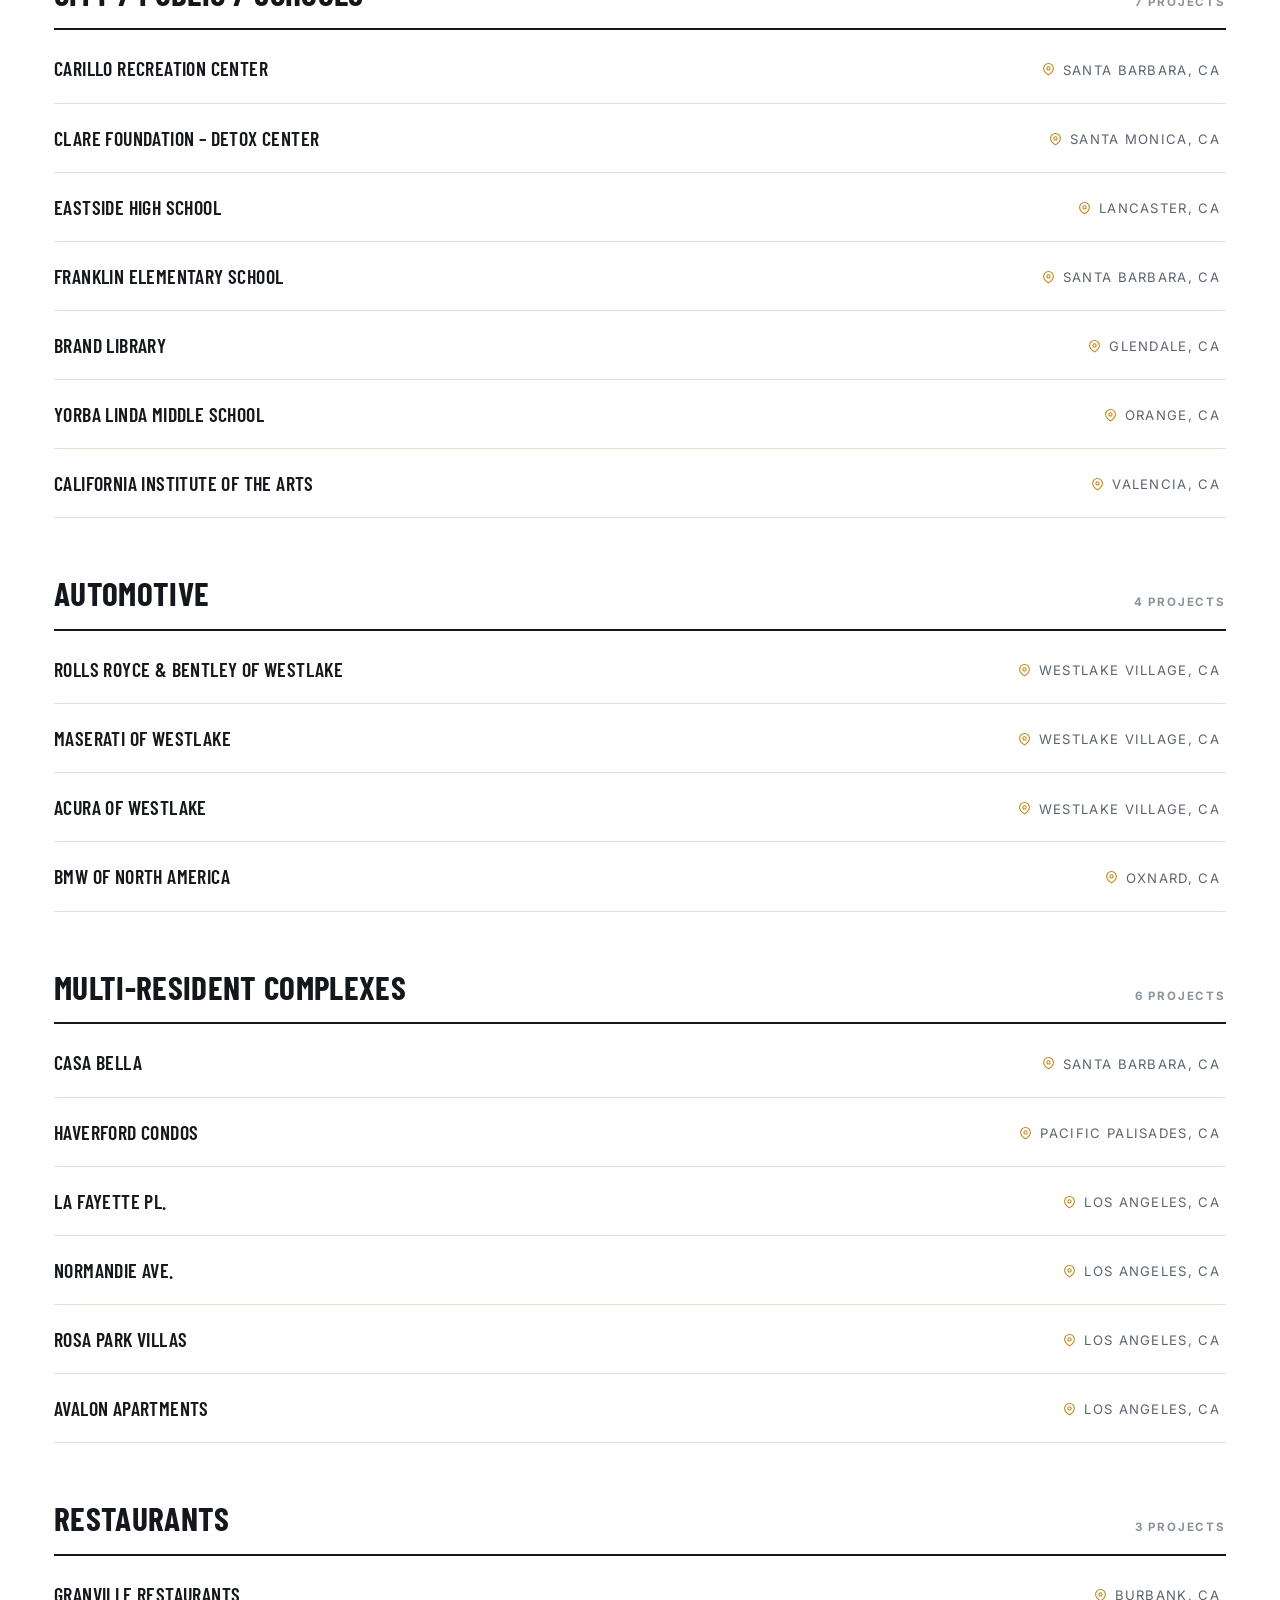
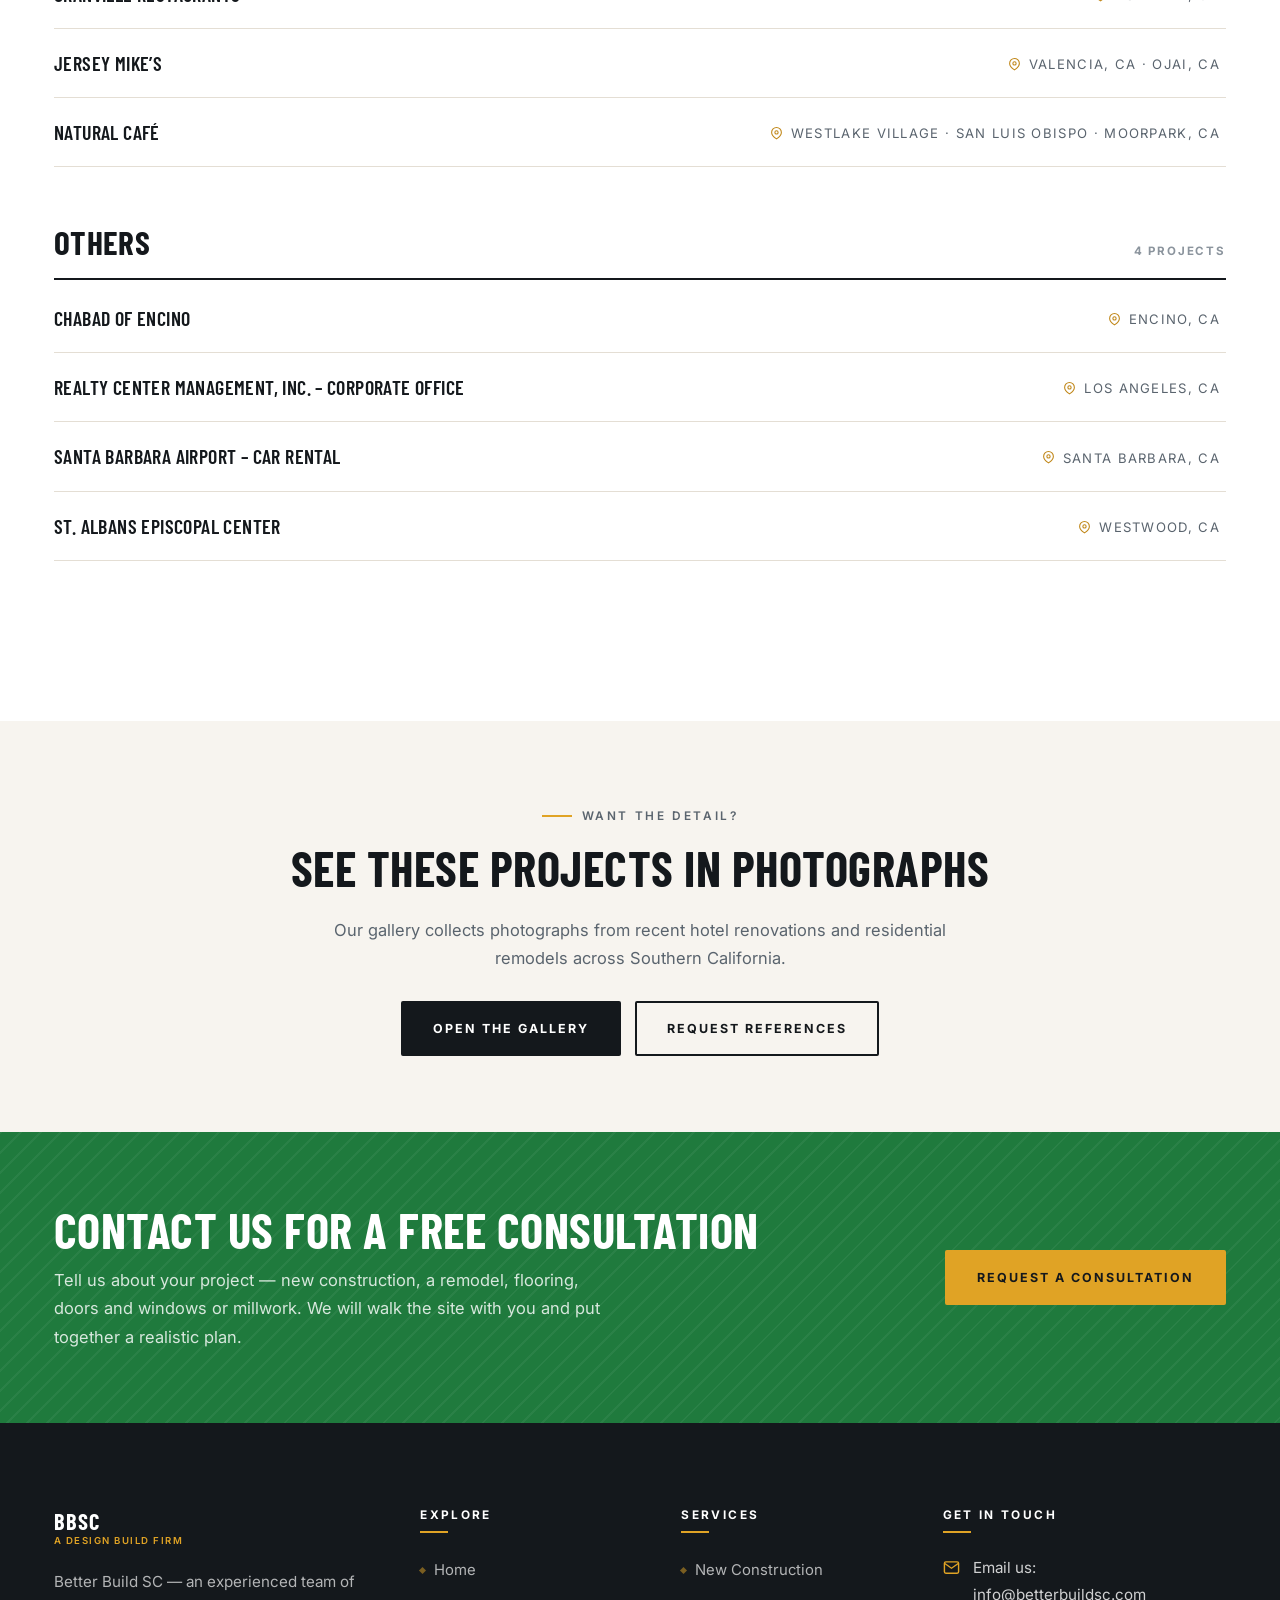
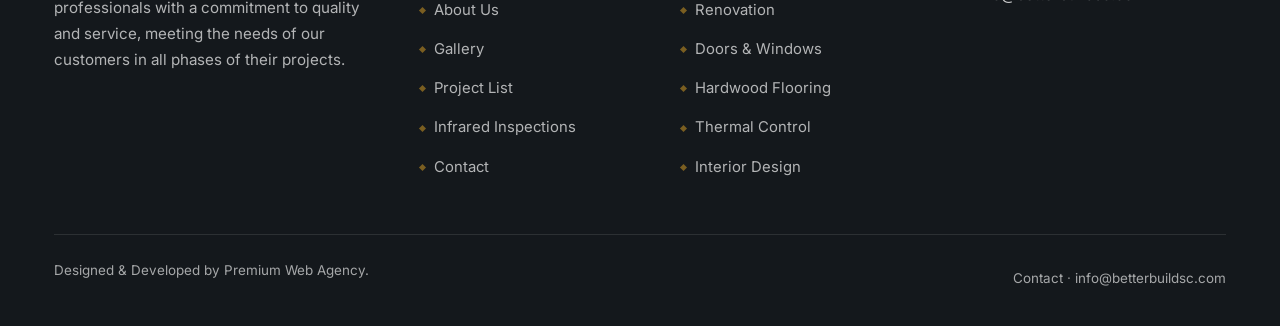
<file: projects.html>
<!DOCTYPE html>
<html lang="en">
<head>
<meta charset="utf-8">
<meta name="viewport" content="width=device-width, initial-scale=1">
<title>Project List | Better Build SC</title>
<meta name="description" content="A reference list of BBSC projects across hotels, city and public buildings, schools, automotive showrooms, multi-resident complexes and restaurants.">
<link rel="icon" href="images/favicon.png" type="image/png">
<link rel="preconnect" href="https://fonts.googleapis.com">
<link rel="preconnect" href="https://fonts.gstatic.com" crossorigin>
<link href="https://fonts.googleapis.com/css2?family=Barlow+Condensed:wght@500;600;700&family=Inter:wght@400;500;600;700&display=swap" rel="stylesheet">
<link rel="stylesheet" href="css/style.css">
<script>document.documentElement.className+=" js";</script>
</head>
<body>

<a class="skip-link" href="#main">Skip to main content</a>

<!-- Utility bar ========================================================== -->
<div class="topbar">
  <div class="container">
    <div class="topbar-left">
      <a class="topbar-tag" href="index.html">
        <svg viewBox="0 0 24 24" fill="none" stroke="currentColor" stroke-width="2" aria-hidden="true"><path d="M3 21V8l9-5 9 5v13"/><path d="M9 21v-6h6v6"/></svg>
        Better Build SC
      </a>
      <span class="topbar-sep"></span>
      <span class="topbar-item topbar-item--addr">
        <svg viewBox="0 0 24 24" fill="none" stroke="currentColor" stroke-width="2" aria-hidden="true"><path d="M21 10c0 6-9 12-9 12s-9-6-9-12a9 9 0 0 1 18 0z"/><circle cx="12" cy="10" r="3"/></svg>
        South Carolina
      </span>
    </div>
    <div class="topbar-right">
      <span class="topbar-item">Licence # B655786 · C 906339</span>
    </div>
  </div>
</div>

<!-- Relocation notice ==================================================== -->
<div class="relocate">
  <div class="container">
    <svg viewBox="0 0 24 24" fill="none" stroke="currentColor" stroke-width="2" aria-hidden="true"><path d="M21 10c0 6-9 12-9 12s-9-6-9-12a9 9 0 0 1 18 0z"/><circle cx="12" cy="10" r="3"/></svg>
    <p><b>California born, now building in South Carolina.</b> Over 30 years of work across California &mdash; we have moved east and are now serving Columbia, Lexington and the surrounding Midlands. <a href="about.html#our-move">Read our story</a></p>
  </div>
</div>

<!-- Header =============================================================== -->
<header class="site-header">
  <div class="container header-inner">
    <a class="brand" href="index.html" aria-label="Better Build SC — home">
      <span class="brand-text">
        <span class="brand-name">BBSC</span>
        <span class="brand-sub">Better Build SC</span>
      </span>
    </a>

    <nav class="nav" aria-label="Primary">
      <a href="index.html">Home</a>
      <a href="about.html">About</a>
      <a href="gallery.html">Gallery</a>
      <a href="projects.html" aria-current="page">Projects</a>
      <a href="infrared-home-inspections.html">Infrared</a>
      <a href="contact.html">Contact</a>
    </nav>

    <div class="header-cta">
      <a class="btn btn--gold btn--sm" href="contact.html">Free Consultation</a>
      <button class="nav-toggle" type="button" aria-expanded="false" aria-controls="drawer" aria-label="Open menu">
        <span></span><span></span><span></span>
      </button>
    </div>
  </div>
</header>

<!-- Mobile drawer -->
<div class="backdrop"></div>
<aside class="drawer" id="drawer" aria-label="Mobile menu">
  <div class="drawer-head">
    <span class="brand-text drawer-brand">
      <span class="brand-name">BBSC</span>
      <span class="brand-sub">Better Build SC</span>
    </span>
    <button class="drawer-close" type="button" aria-label="Close menu">&times;</button>
  </div>
  <nav aria-label="Mobile">
    <a href="index.html">Home</a>
    <a href="about.html">About</a>
    <a href="gallery.html">Gallery</a>
    <a href="projects.html" aria-current="page">Project List</a>
    <a href="infrared-home-inspections.html">Infrared Home Inspections</a>
    <a href="contact.html">Contact</a>
  </nav>
  <div class="drawer-foot">
    <a href="mailto:info@betterbuildsc.com">info@betterbuildsc.com</a>
    <span>South Carolina</span>
    <a class="btn btn--gold btn--sm" href="contact.html">Free Consultation</a>
  </div>
</aside>

<main id="main">

  <!-- Page hero ========================================================== -->
  <section class="page-hero">
    <img src="images/banner-projects.jpg" alt="">
    <div class="container">
      <p class="eyebrow eyebrow--light">Track Record</p>
      <h1>Project List</h1>
      <p>Hotels, schools, city buildings, showrooms, restaurants and residential complexes across California.</p>
      <nav class="crumbs" aria-label="Breadcrumb">
        <a href="index.html">Home</a>
        <span class="sep">/</span>
        <span aria-current="page">Project List</span>
      </nav>
    </div>
  </section>


  <section class="section">
    <div class="container">
      <div class="section-head" data-reveal>
        <p class="eyebrow">Reference List</p>
        <h2>A Selection of Completed Projects</h2>
        <p>From landmark hotels and city buildings to automotive showrooms and restaurant chains &mdash; a record of work delivered across California.</p>
      </div>

      <div class="chips" data-reveal>
        <a href="#hotels">Hotels</a>
        <a href="#city">City / Public / Schools</a>
        <a href="#automotive">Automotive</a>
        <a href="#multi-resident">Multi-Resident Complexes</a>
        <a href="#restaurants">Restaurants</a>
        <a href="#others">Others</a>
      </div>

      <div class="proj-block" id="hotels" data-reveal>
        <div class="proj-head">
          <h2>Hotels</h2>
          <span class="count">6 Projects</span>
        </div>
        <ul class="proj-list">
          <li><span class="proj-name">Mondrial Hotel</span><span class="proj-loc"><svg viewBox="0 0 24 24" fill="none" stroke="currentColor" stroke-width="2" aria-hidden="true"><path d="M21 10c0 6-9 12-9 12s-9-6-9-12a9 9 0 0 1 18 0z"/><circle cx="12" cy="10" r="3"/></svg>West Hollywood, CA</span></li>
          <li><span class="proj-name">Beverly Wilshire Four Seasons Hotel</span><span class="proj-loc"><svg viewBox="0 0 24 24" fill="none" stroke="currentColor" stroke-width="2" aria-hidden="true"><path d="M21 10c0 6-9 12-9 12s-9-6-9-12a9 9 0 0 1 18 0z"/><circle cx="12" cy="10" r="3"/></svg>Beverly Hills, CA</span></li>
          <li><span class="proj-name">Langam Hotel &ndash; Spa</span><span class="proj-loc"><svg viewBox="0 0 24 24" fill="none" stroke="currentColor" stroke-width="2" aria-hidden="true"><path d="M21 10c0 6-9 12-9 12s-9-6-9-12a9 9 0 0 1 18 0z"/><circle cx="12" cy="10" r="3"/></svg>Pasadena, CA</span></li>
          <li><span class="proj-name">Hotel Bel Air</span><span class="proj-loc"><svg viewBox="0 0 24 24" fill="none" stroke="currentColor" stroke-width="2" aria-hidden="true"><path d="M21 10c0 6-9 12-9 12s-9-6-9-12a9 9 0 0 1 18 0z"/><circle cx="12" cy="10" r="3"/></svg>Los Angeles, CA</span></li>
          <li><span class="proj-name">Beverly Laurel Motor Hotel</span><span class="proj-loc"><svg viewBox="0 0 24 24" fill="none" stroke="currentColor" stroke-width="2" aria-hidden="true"><path d="M21 10c0 6-9 12-9 12s-9-6-9-12a9 9 0 0 1 18 0z"/><circle cx="12" cy="10" r="3"/></svg>West Hollywood, CA</span></li>
          <li><span class="proj-name">Hollywood Roosevelt Hotel</span><span class="proj-loc"><svg viewBox="0 0 24 24" fill="none" stroke="currentColor" stroke-width="2" aria-hidden="true"><path d="M21 10c0 6-9 12-9 12s-9-6-9-12a9 9 0 0 1 18 0z"/><circle cx="12" cy="10" r="3"/></svg>Hollywood, CA</span></li>
        </ul>
      </div>

      <div class="proj-block" id="city" data-reveal>
        <div class="proj-head">
          <h2>City / Public / Schools</h2>
          <span class="count">7 Projects</span>
        </div>
        <ul class="proj-list">
          <li><span class="proj-name">Carillo Recreation Center</span><span class="proj-loc"><svg viewBox="0 0 24 24" fill="none" stroke="currentColor" stroke-width="2" aria-hidden="true"><path d="M21 10c0 6-9 12-9 12s-9-6-9-12a9 9 0 0 1 18 0z"/><circle cx="12" cy="10" r="3"/></svg>Santa Barbara, CA</span></li>
          <li><span class="proj-name">Clare Foundation &ndash; Detox Center</span><span class="proj-loc"><svg viewBox="0 0 24 24" fill="none" stroke="currentColor" stroke-width="2" aria-hidden="true"><path d="M21 10c0 6-9 12-9 12s-9-6-9-12a9 9 0 0 1 18 0z"/><circle cx="12" cy="10" r="3"/></svg>Santa Monica, CA</span></li>
          <li><span class="proj-name">Eastside High School</span><span class="proj-loc"><svg viewBox="0 0 24 24" fill="none" stroke="currentColor" stroke-width="2" aria-hidden="true"><path d="M21 10c0 6-9 12-9 12s-9-6-9-12a9 9 0 0 1 18 0z"/><circle cx="12" cy="10" r="3"/></svg>Lancaster, CA</span></li>
          <li><span class="proj-name">Franklin Elementary School</span><span class="proj-loc"><svg viewBox="0 0 24 24" fill="none" stroke="currentColor" stroke-width="2" aria-hidden="true"><path d="M21 10c0 6-9 12-9 12s-9-6-9-12a9 9 0 0 1 18 0z"/><circle cx="12" cy="10" r="3"/></svg>Santa Barbara, CA</span></li>
          <li><span class="proj-name">Brand Library</span><span class="proj-loc"><svg viewBox="0 0 24 24" fill="none" stroke="currentColor" stroke-width="2" aria-hidden="true"><path d="M21 10c0 6-9 12-9 12s-9-6-9-12a9 9 0 0 1 18 0z"/><circle cx="12" cy="10" r="3"/></svg>Glendale, CA</span></li>
          <li><span class="proj-name">Yorba Linda Middle School</span><span class="proj-loc"><svg viewBox="0 0 24 24" fill="none" stroke="currentColor" stroke-width="2" aria-hidden="true"><path d="M21 10c0 6-9 12-9 12s-9-6-9-12a9 9 0 0 1 18 0z"/><circle cx="12" cy="10" r="3"/></svg>Orange, CA</span></li>
          <li><span class="proj-name">California Institute of the Arts</span><span class="proj-loc"><svg viewBox="0 0 24 24" fill="none" stroke="currentColor" stroke-width="2" aria-hidden="true"><path d="M21 10c0 6-9 12-9 12s-9-6-9-12a9 9 0 0 1 18 0z"/><circle cx="12" cy="10" r="3"/></svg>Valencia, CA</span></li>
        </ul>
      </div>

      <div class="proj-block" id="automotive" data-reveal>
        <div class="proj-head">
          <h2>Automotive</h2>
          <span class="count">4 Projects</span>
        </div>
        <ul class="proj-list">
          <li><span class="proj-name">Rolls Royce &amp; Bentley of Westlake</span><span class="proj-loc"><svg viewBox="0 0 24 24" fill="none" stroke="currentColor" stroke-width="2" aria-hidden="true"><path d="M21 10c0 6-9 12-9 12s-9-6-9-12a9 9 0 0 1 18 0z"/><circle cx="12" cy="10" r="3"/></svg>Westlake Village, CA</span></li>
          <li><span class="proj-name">Maserati of Westlake</span><span class="proj-loc"><svg viewBox="0 0 24 24" fill="none" stroke="currentColor" stroke-width="2" aria-hidden="true"><path d="M21 10c0 6-9 12-9 12s-9-6-9-12a9 9 0 0 1 18 0z"/><circle cx="12" cy="10" r="3"/></svg>Westlake Village, CA</span></li>
          <li><span class="proj-name">Acura of Westlake</span><span class="proj-loc"><svg viewBox="0 0 24 24" fill="none" stroke="currentColor" stroke-width="2" aria-hidden="true"><path d="M21 10c0 6-9 12-9 12s-9-6-9-12a9 9 0 0 1 18 0z"/><circle cx="12" cy="10" r="3"/></svg>Westlake Village, CA</span></li>
          <li><span class="proj-name">BMW of North America</span><span class="proj-loc"><svg viewBox="0 0 24 24" fill="none" stroke="currentColor" stroke-width="2" aria-hidden="true"><path d="M21 10c0 6-9 12-9 12s-9-6-9-12a9 9 0 0 1 18 0z"/><circle cx="12" cy="10" r="3"/></svg>Oxnard, CA</span></li>
        </ul>
      </div>

      <div class="proj-block" id="multi-resident" data-reveal>
        <div class="proj-head">
          <h2>Multi-Resident Complexes</h2>
          <span class="count">6 Projects</span>
        </div>
        <ul class="proj-list">
          <li><span class="proj-name">Casa Bella</span><span class="proj-loc"><svg viewBox="0 0 24 24" fill="none" stroke="currentColor" stroke-width="2" aria-hidden="true"><path d="M21 10c0 6-9 12-9 12s-9-6-9-12a9 9 0 0 1 18 0z"/><circle cx="12" cy="10" r="3"/></svg>Santa Barbara, CA</span></li>
          <li><span class="proj-name">Haverford Condos</span><span class="proj-loc"><svg viewBox="0 0 24 24" fill="none" stroke="currentColor" stroke-width="2" aria-hidden="true"><path d="M21 10c0 6-9 12-9 12s-9-6-9-12a9 9 0 0 1 18 0z"/><circle cx="12" cy="10" r="3"/></svg>Pacific Palisades, CA</span></li>
          <li><span class="proj-name">La Fayette Pl.</span><span class="proj-loc"><svg viewBox="0 0 24 24" fill="none" stroke="currentColor" stroke-width="2" aria-hidden="true"><path d="M21 10c0 6-9 12-9 12s-9-6-9-12a9 9 0 0 1 18 0z"/><circle cx="12" cy="10" r="3"/></svg>Los Angeles, CA</span></li>
          <li><span class="proj-name">Normandie Ave.</span><span class="proj-loc"><svg viewBox="0 0 24 24" fill="none" stroke="currentColor" stroke-width="2" aria-hidden="true"><path d="M21 10c0 6-9 12-9 12s-9-6-9-12a9 9 0 0 1 18 0z"/><circle cx="12" cy="10" r="3"/></svg>Los Angeles, CA</span></li>
          <li><span class="proj-name">Rosa Park Villas</span><span class="proj-loc"><svg viewBox="0 0 24 24" fill="none" stroke="currentColor" stroke-width="2" aria-hidden="true"><path d="M21 10c0 6-9 12-9 12s-9-6-9-12a9 9 0 0 1 18 0z"/><circle cx="12" cy="10" r="3"/></svg>Los Angeles, CA</span></li>
          <li><span class="proj-name">Avalon Apartments</span><span class="proj-loc"><svg viewBox="0 0 24 24" fill="none" stroke="currentColor" stroke-width="2" aria-hidden="true"><path d="M21 10c0 6-9 12-9 12s-9-6-9-12a9 9 0 0 1 18 0z"/><circle cx="12" cy="10" r="3"/></svg>Los Angeles, CA</span></li>
        </ul>
      </div>

      <div class="proj-block" id="restaurants" data-reveal>
        <div class="proj-head">
          <h2>Restaurants</h2>
          <span class="count">3 Projects</span>
        </div>
        <ul class="proj-list">
          <li><span class="proj-name">Granville Restaurants</span><span class="proj-loc"><svg viewBox="0 0 24 24" fill="none" stroke="currentColor" stroke-width="2" aria-hidden="true"><path d="M21 10c0 6-9 12-9 12s-9-6-9-12a9 9 0 0 1 18 0z"/><circle cx="12" cy="10" r="3"/></svg>Burbank, CA</span></li>
          <li><span class="proj-name">Jersey Mike&rsquo;s</span><span class="proj-loc"><svg viewBox="0 0 24 24" fill="none" stroke="currentColor" stroke-width="2" aria-hidden="true"><path d="M21 10c0 6-9 12-9 12s-9-6-9-12a9 9 0 0 1 18 0z"/><circle cx="12" cy="10" r="3"/></svg>Valencia, CA &middot; Ojai, CA</span></li>
          <li><span class="proj-name">Natural Caf&eacute;</span><span class="proj-loc"><svg viewBox="0 0 24 24" fill="none" stroke="currentColor" stroke-width="2" aria-hidden="true"><path d="M21 10c0 6-9 12-9 12s-9-6-9-12a9 9 0 0 1 18 0z"/><circle cx="12" cy="10" r="3"/></svg>Westlake Village &middot; San Luis Obispo &middot; Moorpark, CA</span></li>
        </ul>
      </div>

      <div class="proj-block" id="others" data-reveal>
        <div class="proj-head">
          <h2>Others</h2>
          <span class="count">4 Projects</span>
        </div>
        <ul class="proj-list">
          <li><span class="proj-name">Chabad of Encino</span><span class="proj-loc"><svg viewBox="0 0 24 24" fill="none" stroke="currentColor" stroke-width="2" aria-hidden="true"><path d="M21 10c0 6-9 12-9 12s-9-6-9-12a9 9 0 0 1 18 0z"/><circle cx="12" cy="10" r="3"/></svg>Encino, CA</span></li>
          <li><span class="proj-name">Realty Center Management, Inc. &ndash; Corporate Office</span><span class="proj-loc"><svg viewBox="0 0 24 24" fill="none" stroke="currentColor" stroke-width="2" aria-hidden="true"><path d="M21 10c0 6-9 12-9 12s-9-6-9-12a9 9 0 0 1 18 0z"/><circle cx="12" cy="10" r="3"/></svg>Los Angeles, CA</span></li>
          <li><span class="proj-name">Santa Barbara Airport &ndash; Car Rental</span><span class="proj-loc"><svg viewBox="0 0 24 24" fill="none" stroke="currentColor" stroke-width="2" aria-hidden="true"><path d="M21 10c0 6-9 12-9 12s-9-6-9-12a9 9 0 0 1 18 0z"/><circle cx="12" cy="10" r="3"/></svg>Santa Barbara, CA</span></li>
          <li><span class="proj-name">St. Albans Episcopal Center</span><span class="proj-loc"><svg viewBox="0 0 24 24" fill="none" stroke="currentColor" stroke-width="2" aria-hidden="true"><path d="M21 10c0 6-9 12-9 12s-9-6-9-12a9 9 0 0 1 18 0z"/><circle cx="12" cy="10" r="3"/></svg>Westwood, CA</span></li>
        </ul>
      </div>
    </div>
  </section>

  <section class="section section--tight section--sand">
    <div class="container">
      <div class="section-head section-head--center" data-reveal style="margin-bottom:0">
        <p class="eyebrow eyebrow--center">Want the Detail?</p>
        <h2>See These Projects in Photographs</h2>
        <p>Our gallery collects photographs from recent hotel renovations and residential remodels across Southern California.</p>
        <div class="btn-row btn-row--center" style="margin-top:28px">
          <a class="btn btn--dark" href="gallery.html">Open the Gallery</a>
          <a class="btn btn--outline" href="contact.html">Request References</a>
        </div>
      </div>
    </div>
  </section>

  <!-- CTA band =========================================================== -->
  <section class="band">
    <div class="container">
      <div class="band-text">
        <h2>Contact Us for a FREE Consultation</h2>
        <p>Tell us about your project &mdash; new construction, a remodel, flooring, doors and windows or millwork. We will walk the site with you and put together a realistic plan.</p>
      </div>
      <div class="btn-row">
        <a class="btn btn--gold" href="contact.html">Request a Consultation</a>
      </div>
    </div>
  </section>


</main>

<!-- Footer =============================================================== -->
<footer class="site-footer">
  <div class="container">
    <div class="footer-grid">

      <div>
        <div class="footer-brand">
          <span class="brand-text">
            <span class="brand-name">BBSC</span>
            <span class="brand-sub">A Design Build Firm</span>
          </span>
        </div>
        <p>Better Build SC — an experienced team of professionals with a commitment to quality and service, meeting the needs of our customers in all phases of their projects.</p>
      </div>

      <div>
        <h4>Explore</h4>
        <ul class="footer-links">
          <li><a href="index.html">Home</a></li>
          <li><a href="about.html">About Us</a></li>
          <li><a href="gallery.html">Gallery</a></li>
          <li><a href="projects.html">Project List</a></li>
          <li><a href="infrared-home-inspections.html">Infrared Inspections</a></li>
          <li><a href="contact.html">Contact</a></li>
        </ul>
      </div>

      <div>
        <h4>Services</h4>
        <ul class="footer-links">
          <li><a href="index.html#new-construction">New Construction</a></li>
          <li><a href="index.html#renovation">Renovation</a></li>
          <li><a href="index.html#doors-and-windows">Doors &amp; Windows</a></li>
          <li><a href="index.html#hardwood-flooring">Hardwood Flooring</a></li>
          <li><a href="infrared-home-inspections.html">Thermal Control</a></li>
          <li><a href="index.html#interior-design">Interior Design</a></li>
        </ul>
      </div>

      <div>
        <h4>Get in Touch</h4>
        <div class="footer-contact">
          <div>
            <svg viewBox="0 0 24 24" fill="none" stroke="currentColor" stroke-width="2" aria-hidden="true"><rect x="2" y="4" width="20" height="16" rx="2"/><path d="m22 6-10 7L2 6"/></svg>
            <span>Email us:<br><a href="mailto:info@betterbuildsc.com">info@betterbuildsc.com</a></span>
          </div>
        </div>
      </div>

    </div>

    <div class="footer-bottom">
      <p><a href="https://premiumwebagency.com/">Designed & Developed by Premium Web Agency.</a></p>
      <p><a href="contact.html">Contact</a> · <a href="mailto:info@betterbuildsc.com">info@betterbuildsc.com</a></p>
    </div>
  </div>
</footer>

<button class="to-top" type="button" aria-label="Back to top">
  <svg viewBox="0 0 24 24" fill="none" stroke="currentColor" stroke-width="2"><path d="M12 19V5"/><path d="M5 12l7-7 7 7"/></svg>
</button>


<button class="to-top" type="button" aria-label="Back to top">
  <svg viewBox="0 0 24 24" fill="none" stroke="currentColor" stroke-width="2"><path d="M12 19V5"/><path d="M5 12l7-7 7 7"/></svg>
</button>

<script src="js/main.js"></script>
</body>
</html>
</file>
<file: css/style.css>
/* ==========================================================================
   Better Build SC — betterbuildsc.com
   Stylesheet
   --------------------------------------------------------------------------
   1.  Tokens & reset
   2.  Typography & helpers
   3.  Buttons
   4.  Top bar / header / navigation
   5.  Hero slider
   6.  Page hero (inner pages)
   7.  Sections & shared blocks
   8.  Home page blocks
   9.  Gallery
   10. Project list
   11. Infrared
   12. Contact & forms
   13. Footer & utilities
   14. Motion & responsive
   ========================================================================== */

/* 1. Tokens & reset ======================================================= */

:root {
  /* Brand — sampled from the BBSC badge */
  --green: #1f7a3d;
  --green-dk: #155c2d;
  --green-lt: #2f9a52;
  --gold: #e0a325;
  --gold-dk: #c1881a;
  --gold-lt: #f2c65c;

  /* Neutrals */
  --ink: #14181c;
  --ink-2: #1d232a;
  --ink-3: #2b333c;
  --slate: #5a646e;
  --slate-lt: #8b949d;
  --line: #e4ded4;
  --line-2: #efeae2;
  --sand: #f7f4ef;
  --sand-2: #efe9e0;
  --paper: #ffffff;

  /* Type */
  --display: "Barlow Condensed", "Arial Narrow", Impact, sans-serif;
  --body: "Inter", -apple-system, BlinkMacSystemFont, "Segoe UI", Roboto, Helvetica, Arial, sans-serif;

  /* Metrics */
  --wrap: 1220px;
  --wrap-narrow: 880px;
  --gutter: 24px;
  --header-h: 92px;
  --radius: 2px;

  --shadow-sm: 0 1px 2px rgba(20, 24, 28, .06), 0 4px 14px rgba(20, 24, 28, .06);
  --shadow-md: 0 10px 30px rgba(20, 24, 28, .10), 0 2px 6px rgba(20, 24, 28, .06);
  --shadow-lg: 0 24px 60px rgba(20, 24, 28, .18);

  --ease: cubic-bezier(.22, .61, .36, 1);
}

*,
*::before,
*::after { box-sizing: border-box; }

html {
  -webkit-text-size-adjust: 100%;
  scroll-behavior: smooth;
  scroll-padding-top: 110px;
}

body {
  margin: 0;
  background: var(--paper);
  color: var(--ink-2);
  font-family: var(--body);
  font-size: 16.5px;
  line-height: 1.72;
  -webkit-font-smoothing: antialiased;
  -moz-osx-font-smoothing: grayscale;
  overflow-x: hidden;
}

body.is-locked { overflow: hidden; }

img,
svg,
video { max-width: 100%; display: block; }

a { color: var(--green); text-decoration: none; transition: color .2s var(--ease); }
a:hover { color: var(--gold-dk); }

button { font: inherit; color: inherit; }

hr {
  border: 0;
  border-top: 1px solid var(--line);
  margin: 42px 0;
}

::selection { background: var(--gold); color: var(--ink); }

:focus-visible {
  outline: 3px solid var(--gold);
  outline-offset: 3px;
}

.skip-link {
  position: absolute;
  left: -9999px;
  top: 0;
  z-index: 200;
  background: var(--ink);
  color: #fff;
  padding: 12px 20px;
  font-weight: 600;
}
.skip-link:focus { left: 12px; top: 12px; color: #fff; }

/* 2. Typography & helpers ================================================= */

h1, h2, h3, h4, h5 {
  font-family: var(--display);
  color: var(--ink);
  font-weight: 700;
  line-height: 1.06;
  letter-spacing: .01em;
  margin: 0 0 .45em;
  text-transform: uppercase;
}

h1 { font-size: clamp(2.6rem, 6vw, 4.6rem); }
h2 { font-size: clamp(2rem, 4vw, 3.05rem); }
h3 { font-size: clamp(1.35rem, 2.2vw, 1.75rem); }
h4 { font-size: 1.18rem; letter-spacing: .04em; }

p { margin: 0 0 1.15em; }
p:last-child { margin-bottom: 0; }

strong { font-weight: 600; color: var(--ink); }

.container {
  width: 100%;
  max-width: var(--wrap);
  margin-inline: auto;
  padding-inline: var(--gutter);
}

.container--narrow { max-width: var(--wrap-narrow); }

.eyebrow {
  display: inline-flex;
  align-items: center;
  gap: 10px;
  font-family: var(--body);
  font-size: .74rem;
  font-weight: 600;
  letter-spacing: .22em;
  text-transform: uppercase;
  color: var(--gold-dk);
  margin: 0 0 16px;
}

.eyebrow::before {
  content: "";
  width: 30px;
  height: 2px;
  background: var(--gold);
  flex: none;
}

.eyebrow--center { justify-content: center; }
.eyebrow--light { color: var(--gold-lt); }

.lede {
  font-size: 1.13rem;
  line-height: 1.75;
  color: var(--slate);
}

.section-head { margin-bottom: 52px; }
.section-head--center { text-align: center; max-width: 760px; margin-inline: auto; }
.section-head--center .eyebrow { justify-content: center; }
.section-head p { color: var(--slate); max-width: 62ch; }
.section-head--center p { margin-inline: auto; }

.rule {
  width: 62px;
  height: 3px;
  background: var(--gold);
  margin: 0 0 26px;
}
.rule--center { margin-inline: auto; }

.text-center { text-align: center; }
.muted { color: var(--slate); }
.nowrap { white-space: nowrap; }

/* 3. Buttons ============================================================== */

.btn {
  --btn-bg: var(--gold);
  --btn-fg: var(--ink);
  --btn-bd: var(--gold);
  display: inline-flex;
  align-items: center;
  justify-content: center;
  gap: 10px;
  padding: 15px 30px;
  border: 2px solid var(--btn-bd);
  background: var(--btn-bg);
  color: var(--btn-fg);
  font-family: var(--body);
  font-size: .78rem;
  font-weight: 700;
  letter-spacing: .16em;
  text-transform: uppercase;
  border-radius: var(--radius);
  cursor: pointer;
  position: relative;
  overflow: hidden;
  transition: background .25s var(--ease), color .25s var(--ease),
              border-color .25s var(--ease), transform .25s var(--ease),
              box-shadow .25s var(--ease);
}

.btn:hover {
  transform: translateY(-2px);
  box-shadow: 0 10px 24px rgba(20, 24, 28, .16);
  color: var(--btn-fg);
}

.btn:active { transform: translateY(0); }

.btn svg { width: 16px; height: 16px; flex: none; }

.btn--gold:hover { --btn-bg: var(--gold-dk); --btn-bd: var(--gold-dk); color: #fff; }

.btn--green { --btn-bg: var(--green); --btn-bd: var(--green); --btn-fg: #fff; }
.btn--green:hover { --btn-bg: var(--green-dk); --btn-bd: var(--green-dk); }

.btn--dark { --btn-bg: var(--ink); --btn-bd: var(--ink); --btn-fg: #fff; }
.btn--dark:hover { --btn-bg: var(--green); --btn-bd: var(--green); }

.btn--outline {
  --btn-bg: transparent;
  --btn-fg: var(--ink);
  --btn-bd: var(--ink);
}
.btn--outline:hover { --btn-bg: var(--ink); --btn-fg: #fff; }

.btn--ghost {
  --btn-bg: transparent;
  --btn-fg: #fff;
  --btn-bd: rgba(255, 255, 255, .55);
}
.btn--ghost:hover { --btn-bg: #fff; --btn-fg: var(--ink); --btn-bd: #fff; }

.btn--sm { padding: 11px 20px; font-size: .7rem; }
.btn--lg { padding: 18px 38px; font-size: .82rem; }

.btn-row {
  display: flex;
  flex-wrap: wrap;
  gap: 14px;
  align-items: center;
}
.btn-row--center { justify-content: center; }

/* Text link with arrow */
.link-arrow {
  display: inline-flex;
  align-items: center;
  gap: 9px;
  font-size: .78rem;
  font-weight: 700;
  letter-spacing: .14em;
  text-transform: uppercase;
  color: var(--ink);
}
.link-arrow::after {
  content: "";
  width: 22px;
  height: 2px;
  background: var(--gold);
  transition: width .25s var(--ease);
}
.link-arrow:hover { color: var(--gold-dk); }
.link-arrow:hover::after { width: 34px; }

/* 4. Top bar / header / navigation ======================================== */

.topbar {
  background: var(--ink);
  color: rgba(255, 255, 255, .72);
  font-size: .78rem;
  letter-spacing: .02em;
  border-bottom: 1px solid rgba(255, 255, 255, .07);
}

.topbar .container {
  display: flex;
  align-items: center;
  justify-content: space-between;
  gap: 18px;
  min-height: 42px;
  padding-block: 6px;
}

.topbar-left,
.topbar-right {
  display: flex;
  align-items: center;
  gap: 10px 20px;
  flex-wrap: wrap;
}

.topbar a { color: rgba(255, 255, 255, .82); }
.topbar a:hover { color: var(--gold-lt); }

.topbar-item {
  display: inline-flex;
  align-items: center;
  gap: 8px;
}

.topbar-item svg {
  width: 13px;
  height: 13px;
  color: var(--gold);
  flex: none;
}

.topbar-sep {
  width: 1px;
  height: 14px;
  background: rgba(255, 255, 255, .18);
}

.topbar-tag svg {
  width: 14px;
  height: 14px;
  flex: none;
  color: var(--gold);
}

.topbar-tag {
  display: inline-flex;
  align-items: center;
  gap: 7px;
  font-weight: 600;
  color: var(--gold-lt);
  letter-spacing: .1em;
  text-transform: uppercase;
  font-size: .7rem;
}

.site-header {
  position: sticky;
  top: 0;
  z-index: 90;
  background: rgba(255, 255, 255, .97);
  backdrop-filter: saturate(160%) blur(8px);
  border-bottom: 1px solid var(--line-2);
  transition: box-shadow .3s var(--ease), background .3s var(--ease);
}

.site-header.is-stuck { box-shadow: 0 6px 24px rgba(20, 24, 28, .09); }

/* The header needs more room than the standard text column. */
.site-header .container { max-width: 1340px; }

.header-inner {
  display: flex;
  align-items: center;
  justify-content: space-between;
  flex-wrap: nowrap;
  gap: 20px;
  min-height: var(--header-h);
}

.nav { min-width: 0; }

.brand {
  display: inline-flex;
  align-items: center;
  gap: 14px;
  color: var(--ink);
  flex: none;
}

.brand-text { line-height: 1.12; }

.brand-name {
  display: block;
  font-family: var(--display);
  font-size: 1.86rem;
  font-weight: 700;
  letter-spacing: .05em;
  text-transform: uppercase;
  color: var(--ink);
}

.brand-sub {
  display: block;
  font-size: .6rem;
  font-weight: 600;
  letter-spacing: .155em;
  text-transform: uppercase;
  color: var(--gold-dk);
  margin-top: 2px;
  white-space: nowrap;
}

.brand:hover .brand-name { color: var(--green); }

.nav { display: flex; align-items: center; gap: 4px; }

.nav a {
  position: relative;
  display: block;
  padding: 10px 13px;
  font-size: .76rem;
  font-weight: 600;
  letter-spacing: .11em;
  text-transform: uppercase;
  color: var(--ink-2);
  white-space: nowrap;
}

.nav a::after {
  content: "";
  position: absolute;
  left: 13px;
  right: 13px;
  bottom: 2px;
  height: 2px;
  background: var(--gold);
  transform: scaleX(0);
  transform-origin: left;
  transition: transform .28s var(--ease);
}

.nav a:hover { color: var(--green); }
.nav a:hover::after,
.nav a[aria-current="page"]::after { transform: scaleX(1); }
.nav a[aria-current="page"] { color: var(--green); }

.header-cta { display: flex; align-items: center; gap: 14px; flex: none; }

.nav-toggle {
  display: none;
  width: 46px;
  height: 46px;
  border: 1px solid var(--line);
  background: var(--paper);
  border-radius: var(--radius);
  cursor: pointer;
  padding: 0;
  place-items: center;
  flex: none;
}

.nav-toggle span {
  display: block;
  width: 21px;
  height: 2px;
  background: var(--ink);
  margin: 4px auto;
  transition: transform .3s var(--ease), opacity .2s var(--ease);
}

.nav-toggle[aria-expanded="true"] span:nth-child(1) { transform: translateY(6px) rotate(45deg); }
.nav-toggle[aria-expanded="true"] span:nth-child(2) { opacity: 0; }
.nav-toggle[aria-expanded="true"] span:nth-child(3) { transform: translateY(-6px) rotate(-45deg); }

/* Mobile drawer */
.drawer {
  position: fixed;
  inset: 0 0 0 auto;
  width: min(400px, 88vw);
  background: var(--ink);
  color: #fff;
  z-index: 120;
  transform: translateX(100%);
  transition: transform .38s var(--ease);
  display: flex;
  flex-direction: column;
  padding: 26px 28px 34px;
  overflow-y: auto;
}

.drawer.is-open { transform: translateX(0); }

.drawer-head {
  display: flex;
  align-items: center;
  justify-content: space-between;
  padding-bottom: 20px;
  border-bottom: 1px solid rgba(255, 255, 255, .12);
}

.drawer-brand .brand-name { color: #fff; font-size: 1.45rem; }
.drawer-brand .brand-sub { color: var(--gold); }

.drawer-close {
  width: 42px;
  height: 42px;
  border: 1px solid rgba(255, 255, 255, .25);
  background: transparent;
  color: #fff;
  font-size: 1.5rem;
  line-height: 1;
  cursor: pointer;
  border-radius: var(--radius);
}
.drawer-close:hover { background: rgba(255, 255, 255, .1); }

.drawer nav { display: flex; flex-direction: column; padding: 14px 0; }

.drawer nav a {
  padding: 15px 0;
  border-bottom: 1px solid rgba(255, 255, 255, .08);
  color: #fff;
  font-family: var(--display);
  font-size: 1.42rem;
  font-weight: 600;
  text-transform: uppercase;
  letter-spacing: .04em;
}

.drawer nav a:hover,
.drawer nav a[aria-current="page"] { color: var(--gold-lt); padding-left: 8px; }

.drawer-foot {
  margin-top: auto;
  padding-top: 24px;
  font-size: .86rem;
  color: rgba(255, 255, 255, .7);
  display: grid;
  gap: 12px;
}

.drawer-foot a { color: #fff; }
.drawer-foot .btn { width: 100%; }

.backdrop {
  position: fixed;
  inset: 0;
  background: rgba(10, 13, 16, .6);
  opacity: 0;
  visibility: hidden;
  z-index: 110;
  transition: opacity .35s var(--ease), visibility .35s;
}
.backdrop.is-visible { opacity: 1; visibility: visible; }

/* 5. Hero slider ========================================================== */

.hero {
  position: relative;
  min-height: clamp(560px, 84vh, 820px);
  display: grid;
  isolation: isolate;
  background: var(--ink);
  overflow: hidden;
}

.hero-slides { position: absolute; inset: 0; }

.hero-slide {
  position: absolute;
  inset: 0;
  opacity: 0;
  visibility: hidden;
  transition: opacity 1.1s var(--ease), visibility 1.1s;
}

.hero-slide.is-active { opacity: 1; visibility: visible; }

.hero-slide::after {
  content: "";
  position: absolute;
  inset: 0;
  background:
    linear-gradient(100deg, rgba(9, 12, 15, .93) 0%, rgba(9, 12, 15, .86) 30%, rgba(9, 12, 15, .58) 62%, rgba(9, 12, 15, .3) 100%),
    linear-gradient(to top, rgba(9, 12, 15, .72), rgba(9, 12, 15, .1) 55%);
}

.hero-slide img {
  width: 100%;
  height: 100%;
  object-fit: cover;
  transform: scale(1.06);
  transition: transform 8s linear;
}

.hero-slide.is-active img { transform: scale(1); }

.hero-inner {
  position: relative;
  z-index: 2;
  align-self: center;
  width: 100%;
  padding-block: 120px 140px;
}

.hero-copy { max-width: 720px; }

.hero-copy .eyebrow { color: var(--gold-lt); }
.hero-copy .eyebrow::before { background: var(--gold); }

.hero h1 {
  color: #fff;
  font-size: clamp(2.9rem, 6.4vw, 5.2rem);
  letter-spacing: .005em;
  margin-bottom: 22px;
  text-shadow: 0 2px 24px rgba(0, 0, 0, .35);
}

.hero h1 em {
  font-style: normal;
  color: var(--gold);
  display: block;
}

.hero-text {
  color: rgba(255, 255, 255, .84);
  font-size: 1.12rem;
  max-width: 55ch;
  margin-bottom: 34px;
}

/* Per-slide copy transitions */
.hero-panel { display: none; }
.hero-panel.is-active { display: block; animation: heroUp .85s var(--ease) both; }

@keyframes heroUp {
  from { opacity: 0; transform: translateY(26px); }
  to { opacity: 1; transform: none; }
}

.hero-controls {
  position: absolute;
  z-index: 3;
  bottom: 0;
  left: 0;
  right: 0;
}

.hero-controls .container {
  display: flex;
  align-items: center;
  justify-content: space-between;
  gap: 20px;
  padding-bottom: 34px;
}

.hero-dots { display: flex; gap: 10px; align-items: center; }

.hero-dots button {
  width: 42px;
  height: 3px;
  border: 0;
  padding: 0;
  background: rgba(255, 255, 255, .32);
  cursor: pointer;
  position: relative;
  overflow: hidden;
  transition: background .3s var(--ease);
}

.hero-dots button:hover { background: rgba(255, 255, 255, .55); }
.hero-dots button[aria-selected="true"] { background: rgba(255, 255, 255, .28); }

.hero-dots button::after {
  content: "";
  position: absolute;
  inset: 0;
  background: var(--gold);
  transform: scaleX(0);
  transform-origin: left;
}

.hero-dots button[aria-selected="true"]::after {
  animation: dotFill var(--hero-duration, 7s) linear forwards;
}

.hero.is-paused .hero-dots button[aria-selected="true"]::after { animation-play-state: paused; }

@keyframes dotFill {
  from { transform: scaleX(0); }
  to { transform: scaleX(1); }
}

.hero-arrows { display: flex; gap: 8px; }

.hero-arrows button {
  width: 50px;
  height: 50px;
  border: 1px solid rgba(255, 255, 255, .34);
  background: rgba(255, 255, 255, .06);
  color: #fff;
  cursor: pointer;
  display: grid;
  place-items: center;
  border-radius: var(--radius);
  transition: background .25s var(--ease), border-color .25s var(--ease), transform .25s var(--ease);
  backdrop-filter: blur(4px);
}

.hero-arrows button:hover {
  background: var(--gold);
  border-color: var(--gold);
  color: var(--ink);
}

.hero-arrows svg { width: 17px; height: 17px; }

.hero-count {
  font-family: var(--display);
  font-size: 1.5rem;
  color: #fff;
  letter-spacing: .06em;
}
.hero-count span { color: var(--gold); }
.hero-count small { color: rgba(255, 255, 255, .5); font-size: .9rem; }

/* Services ticker under the hero */
.ticker {
  background: var(--green);
  color: #fff;
  overflow: hidden;
  padding: 15px 0;
  position: relative;
  z-index: 4;
}

.ticker-track {
  display: flex;
  gap: 0;
  width: max-content;
  animation: tickerScroll 42s linear infinite;
}

.ticker:hover .ticker-track { animation-play-state: paused; }

.ticker-group { display: flex; align-items: center; }

.ticker-item {
  display: inline-flex;
  align-items: center;
  gap: 22px;
  padding: 0 22px;
  font-family: var(--display);
  font-size: 1.16rem;
  font-weight: 600;
  letter-spacing: .11em;
  text-transform: uppercase;
  white-space: nowrap;
}

.ticker-item::after {
  content: "";
  width: 6px;
  height: 6px;
  background: var(--gold);
  transform: rotate(45deg);
  flex: none;
}

@keyframes tickerScroll {
  from { transform: translateX(0); }
  to { transform: translateX(-50%); }
}

/* 6. Page hero (inner pages) ============================================== */

.page-hero {
  position: relative;
  background: var(--ink);
  color: #fff;
  isolation: isolate;
  display: grid;
  align-items: center;
  min-height: 380px;
  overflow: hidden;
}

.page-hero img {
  position: absolute;
  inset: 0;
  width: 100%;
  height: 100%;
  object-fit: cover;
  z-index: -2;
}

.page-hero::after {
  content: "";
  position: absolute;
  inset: 0;
  z-index: -1;
  background:
    linear-gradient(100deg, rgba(11, 14, 17, .9) 0%, rgba(11, 14, 17, .7) 50%, rgba(11, 14, 17, .35) 100%);
}

.page-hero .container { padding-block: 76px 68px; }

.page-hero h1 { color: #fff; margin-bottom: 14px; }

.page-hero p {
  color: rgba(255, 255, 255, .8);
  max-width: 60ch;
  font-size: 1.08rem;
}

.crumbs {
  display: flex;
  flex-wrap: wrap;
  align-items: center;
  gap: 10px;
  font-size: .74rem;
  letter-spacing: .14em;
  text-transform: uppercase;
  color: rgba(255, 255, 255, .55);
  margin-top: 26px;
}

.crumbs a { color: rgba(255, 255, 255, .8); }
.crumbs a:hover { color: var(--gold-lt); }
.crumbs span[aria-current] { color: var(--gold); }
.crumbs .sep { color: rgba(255, 255, 255, .3); }

/* 7. Sections & shared blocks ============================================= */

.section { padding-block: clamp(64px, 8vw, 108px); }
.section--tight { padding-block: clamp(48px, 6vw, 76px); }
.section--sand { background: var(--sand); }
.section--dark { background: var(--ink); color: rgba(255, 255, 255, .78); }
.section--dark h2,
.section--dark h3 { color: #fff; }
.section--dark .lede { color: rgba(255, 255, 255, .74); }

.split {
  display: grid;
  grid-template-columns: 1fr 1fr;
  gap: clamp(36px, 5vw, 74px);
  align-items: center;
}

.split--wide-left { grid-template-columns: 1.15fr 1fr; }
.split--wide-right { grid-template-columns: 1fr 1.15fr; }

.split-media { position: relative; }

.split-media img {
  width: 100%;
  height: 100%;
  object-fit: cover;
  border-radius: var(--radius);
  box-shadow: var(--shadow-md);
}

.split-media--framed::before {
  content: "";
  position: absolute;
  inset: -18px -18px 24px 24px;
  border: 2px solid var(--gold);
  z-index: -1;
  border-radius: var(--radius);
}

.split-media--stack {
  display: grid;
  grid-template-columns: repeat(2, 1fr);
  gap: 16px;
}
.split-media--stack img:first-child { grid-column: 1 / -1; aspect-ratio: 16 / 9; }
.split-media--stack img { aspect-ratio: 4 / 3; }

.badge-years {
  position: absolute;
  right: -14px;
  bottom: -14px;
  background: var(--gold);
  color: var(--ink);
  padding: 20px 26px;
  text-align: center;
  border-radius: var(--radius);
  box-shadow: var(--shadow-md);
}

.badge-years b {
  display: block;
  font-family: var(--display);
  font-size: 2.6rem;
  line-height: 1;
}

.badge-years span {
  font-size: .68rem;
  font-weight: 700;
  letter-spacing: .16em;
  text-transform: uppercase;
}

/* Check list */
.check-list {
  list-style: none;
  margin: 26px 0 0;
  padding: 0;
  display: grid;
  gap: 13px;
}

.check-list li {
  position: relative;
  padding-left: 32px;
  color: var(--slate);
}

.check-list li::before {
  content: "";
  position: absolute;
  left: 0;
  top: .48em;
  width: 16px;
  height: 9px;
  border-left: 2.5px solid var(--green);
  border-bottom: 2.5px solid var(--green);
  transform: rotate(-45deg);
}

.section--dark .check-list li { color: rgba(255, 255, 255, .78); }
.section--dark .check-list li::before { border-color: var(--gold); }

/* Stats */
.stats {
  display: grid;
  grid-template-columns: repeat(4, 1fr);
  gap: 1px;
  background: var(--line);
  border: 1px solid var(--line);
  border-radius: var(--radius);
  overflow: hidden;
}

.stat {
  background: var(--paper);
  padding: 34px 26px;
  text-align: center;
}

.stat b {
  display: block;
  font-family: var(--display);
  font-size: clamp(2.4rem, 4vw, 3.4rem);
  line-height: 1;
  color: var(--green);
  margin-bottom: 8px;
}

/* Direct child only — the number lives in a nested <span> inside the <b>. */
.stat > span {
  display: block;
  font-size: .72rem;
  font-weight: 600;
  letter-spacing: .16em;
  text-transform: uppercase;
  color: var(--slate);
}

.section--dark .stats { background: rgba(255, 255, 255, .12); border-color: rgba(255, 255, 255, .12); }
.section--dark .stat { background: var(--ink); }
.section--dark .stat b { color: var(--gold); }
.section--dark .stat > span { color: rgba(255, 255, 255, .62); }

/* CTA band */
.band {
  position: relative;
  background: var(--green);
  color: #fff;
  isolation: isolate;
  overflow: hidden;
}

.band--ink { background: var(--ink); }

.band::before {
  content: "";
  position: absolute;
  inset: 0;
  z-index: -1;
  background-image:
    repeating-linear-gradient(135deg, rgba(255, 255, 255, .05) 0 2px, transparent 2px 14px);
}

.band .container {
  display: flex;
  align-items: center;
  justify-content: space-between;
  gap: 34px;
  padding-block: clamp(46px, 6vw, 72px);
  flex-wrap: wrap;
}

.band h2 { color: #fff; margin-bottom: 10px; }
.band p { color: rgba(255, 255, 255, .82); max-width: 56ch; margin: 0; }
.band-text { flex: 1 1 440px; }

/* Relocation notice ------------------------------------------------------- */

.relocate {
  background: var(--green);
  color: #fff;
  border-bottom: 1px solid rgba(255, 255, 255, .12);
}

.relocate .container {
  display: flex;
  align-items: center;
  justify-content: center;
  gap: 12px;
  flex-wrap: wrap;
  padding-block: 10px;
  text-align: center;
}

.relocate svg {
  width: 18px;
  height: 18px;
  flex: none;
  stroke: var(--gold-lt);
}

.relocate p {
  margin: 0;
  color: rgba(255, 255, 255, .92);
  font-size: .86rem;
  letter-spacing: .01em;
}

.relocate b { color: #fff; font-weight: 700; }

.relocate a {
  color: var(--gold-lt);
  font-weight: 600;
  text-decoration: none;
  white-space: nowrap;
  border-bottom: 1px solid rgba(242, 198, 92, .45);
}

.relocate a:hover { color: #fff; border-bottom-color: #fff; }

/* Journey (California -> South Carolina) ---------------------------------- */

.journey {
  display: flex;
  align-items: stretch;
  justify-content: center;
  gap: clamp(16px, 3.5vw, 40px);
  flex-wrap: wrap;
  margin-top: 38px;
}

.journey-node {
  flex: 1 1 260px;
  max-width: 340px;
  background: var(--paper);
  border: 1px solid var(--line);
  border-top: 3px solid var(--line);
  border-radius: var(--radius);
  padding: 28px 26px;
  text-align: center;
  box-shadow: var(--shadow-sm);
}

.journey-node--from { border-top-color: var(--gold); }
.journey-node--now { border-top-color: var(--green); }

.journey-node .eyebrow { margin-bottom: 10px; }
.journey-node h3 { margin: 0 0 10px; }
.journey-node p { margin: 0; font-size: .94rem; }

.journey-arrow {
  flex: none;
  align-self: center;
  width: 48px;
  height: 48px;
  display: grid;
  place-items: center;
  border-radius: 50%;
  background: var(--gold);
  color: var(--ink);
}

.journey-arrow svg { width: 22px; height: 22px; }

@media (max-width: 760px) {
  .relocate .container { padding-block: 9px; gap: 8px; }
  .relocate p { font-size: .8rem; }
  .journey-arrow { transform: rotate(90deg); }
}

/* 8. Home page blocks ===================================================== */

.service-grid {
  display: grid;
  grid-template-columns: repeat(3, 1fr);
  gap: 26px;
}

.service-card {
  position: relative;
  background: var(--paper);
  border: 1px solid var(--line);
  padding: 34px 30px 32px;
  border-radius: var(--radius);
  transition: transform .35s var(--ease), box-shadow .35s var(--ease), border-color .35s var(--ease);
  overflow: hidden;
}

.service-card::before {
  content: "";
  position: absolute;
  left: 0;
  top: 0;
  bottom: 0;
  width: 3px;
  background: var(--gold);
  transform: scaleY(0);
  transform-origin: top;
  transition: transform .38s var(--ease);
}

.service-card:hover {
  transform: translateY(-6px);
  box-shadow: var(--shadow-md);
  border-color: transparent;
}

.service-card:hover::before { transform: scaleY(1); }

.service-card:target {
  border-color: transparent;
  box-shadow: var(--shadow-md);
}

.service-card:target::before { transform: scaleY(1); }

.service-card p a {
  text-decoration: underline;
  text-underline-offset: 3px;
  text-decoration-thickness: 1px;
  text-decoration-color: rgba(0, 0, 0, .25);
}

.service-card p a:hover { text-decoration-color: currentColor; }

.service-icon {
  width: 52px;
  height: 52px;
  display: grid;
  place-items: center;
  background: var(--sand);
  color: var(--green);
  border-radius: var(--radius);
  margin-bottom: 20px;
  transition: background .3s var(--ease), color .3s var(--ease);
}

.service-icon svg { width: 26px; height: 26px; }

.service-card:hover .service-icon { background: var(--green); color: #fff; }

.service-card h3 { font-size: 1.28rem; margin-bottom: 10px; }

.service-card p { color: var(--slate); font-size: .96rem; margin: 0; }

/* Sector / capability tiles with photo */
.tile-grid {
  display: grid;
  grid-template-columns: repeat(3, 1fr);
  gap: 24px;
}

.tile {
  position: relative;
  display: block;
  aspect-ratio: 4 / 3.1;
  overflow: hidden;
  border-radius: var(--radius);
  isolation: isolate;
  background: var(--ink);
}

.tile img {
  width: 100%;
  height: 100%;
  object-fit: cover;
  transition: transform .8s var(--ease), opacity .4s var(--ease);
  opacity: .82;
}

.tile::after {
  content: "";
  position: absolute;
  inset: 0;
  background: linear-gradient(to top, rgba(10, 13, 16, .92) 6%, rgba(10, 13, 16, .35) 46%, rgba(10, 13, 16, .05) 78%);
  transition: background .4s var(--ease);
}

.tile:hover img { transform: scale(1.07); opacity: .7; }

.tile-body {
  position: absolute;
  left: 0;
  right: 0;
  bottom: 0;
  z-index: 2;
  padding: 26px 26px 24px;
  color: #fff;
}

.tile-body h3 {
  color: #fff;
  font-size: 1.42rem;
  margin-bottom: 6px;
}

.tile-body p {
  margin: 0;
  font-size: .88rem;
  color: rgba(255, 255, 255, .74);
  max-height: 0;
  opacity: 0;
  overflow: hidden;
  transition: max-height .45s var(--ease), opacity .35s var(--ease), margin .45s var(--ease);
}

.tile:hover .tile-body p { max-height: 90px; opacity: 1; margin-top: 6px; }

.tile-count {
  position: absolute;
  top: 20px;
  right: 22px;
  z-index: 2;
  font-family: var(--display);
  font-size: .9rem;
  letter-spacing: .1em;
  color: var(--ink);
  background: var(--gold);
  padding: 4px 11px;
  border-radius: var(--radius);
  font-weight: 700;
}

/* Featured work mosaic */
.mosaic {
  display: grid;
  grid-template-columns: repeat(4, 1fr);
  grid-auto-rows: 190px;
  gap: 16px;
}

.mosaic a {
  position: relative;
  overflow: hidden;
  border-radius: var(--radius);
  background: var(--ink-3);
  isolation: isolate;
}

.mosaic a:nth-child(1) { grid-column: span 2; grid-row: span 2; }
.mosaic a:nth-child(4) { grid-column: span 2; }
.mosaic a:nth-child(5) { grid-column: span 2; }
.mosaic a:nth-child(6) { grid-column: span 2; }

.mosaic img {
  width: 100%;
  height: 100%;
  object-fit: cover;
  transition: transform .8s var(--ease);
}

.mosaic a::after {
  content: "";
  position: absolute;
  inset: 0;
  background: linear-gradient(to top, rgba(10, 13, 16, .8), transparent 55%);
  opacity: 0;
  transition: opacity .35s var(--ease);
}

.mosaic a:hover img { transform: scale(1.08); }
.mosaic a:hover::after { opacity: 1; }

.mosaic figcaption,
.mosaic .cap {
  position: absolute;
  left: 20px;
  bottom: 16px;
  z-index: 2;
  color: #fff;
  font-family: var(--display);
  font-size: 1.1rem;
  letter-spacing: .05em;
  text-transform: uppercase;
  opacity: 0;
  transform: translateY(10px);
  transition: opacity .35s var(--ease), transform .35s var(--ease);
}

.mosaic a:hover .cap { opacity: 1; transform: none; }

/* Process steps */
.steps {
  display: grid;
  grid-template-columns: repeat(4, 1fr);
  gap: 28px;
  counter-reset: step;
}

.step {
  position: relative;
  padding-top: 30px;
  border-top: 2px solid var(--line);
  counter-increment: step;
  transition: border-color .3s var(--ease);
}

.step::before {
  content: "0" counter(step);
  position: absolute;
  top: -18px;
  left: 0;
  font-family: var(--display);
  font-size: 2.1rem;
  font-weight: 700;
  color: var(--gold);
  background: var(--sand);
  padding-right: 12px;
  line-height: 1;
}

.section--dark .step { border-color: rgba(255, 255, 255, .18); }
.section--dark .step::before { background: var(--ink); }

.step:hover { border-color: var(--gold); }

.step h3 { font-size: 1.22rem; margin-bottom: 8px; }
.step p { font-size: .95rem; color: var(--slate); margin: 0; }
.section--dark .step p { color: rgba(255, 255, 255, .7); }

/* Showroom / tour promo */
.promo {
  position: relative;
  display: grid;
  grid-template-columns: 1.1fr .9fr;
  align-items: stretch;
  background: var(--ink);
  border-radius: var(--radius);
  overflow: hidden;
}

.promo-media { position: relative; min-height: 340px; }

.promo-media img {
  position: absolute;
  inset: 0;
  width: 100%;
  height: 100%;
  object-fit: cover;
}

.promo-body {
  padding: clamp(34px, 4vw, 58px);
  color: rgba(255, 255, 255, .78);
  display: flex;
  flex-direction: column;
  justify-content: center;
}

.promo-body h2 { color: #fff; }

.play-badge {
  position: absolute;
  inset: 0;
  margin: auto;
  width: 84px;
  height: 84px;
  border-radius: 50%;
  background: rgba(255, 255, 255, .18);
  border: 2px solid rgba(255, 255, 255, .7);
  display: grid;
  place-items: center;
  color: #fff;
  backdrop-filter: blur(3px);
  transition: transform .3s var(--ease), background .3s var(--ease);
}

.promo-media:hover .play-badge { background: var(--gold); border-color: var(--gold); color: var(--ink); transform: scale(1.06); }

.play-badge svg { width: 26px; height: 26px; margin-left: 4px; }

/* 9. Gallery ============================================================== */

.filters {
  display: flex;
  flex-wrap: wrap;
  gap: 10px;
  justify-content: center;
  margin-bottom: 44px;
}

.filters button {
  border: 1px solid var(--line);
  background: var(--paper);
  color: var(--slate);
  padding: 11px 22px;
  font-size: .74rem;
  font-weight: 600;
  letter-spacing: .13em;
  text-transform: uppercase;
  border-radius: var(--radius);
  cursor: pointer;
  transition: all .25s var(--ease);
}

.filters button:hover { border-color: var(--ink); color: var(--ink); }

.filters button[aria-pressed="true"] {
  background: var(--ink);
  border-color: var(--ink);
  color: #fff;
}

.gal-grid {
  display: grid;
  grid-template-columns: repeat(3, 1fr);
  gap: 22px;
}

.gal-item {
  position: relative;
  display: block;
  aspect-ratio: 4 / 3;
  overflow: hidden;
  border-radius: var(--radius);
  background: var(--sand-2);
  cursor: zoom-in;
  border: 0;
  padding: 0;
  isolation: isolate;
  transition: opacity .35s var(--ease), transform .35s var(--ease);
}

.gal-item img {
  width: 100%;
  height: 100%;
  object-fit: cover;
  transition: transform .7s var(--ease);
}

.gal-item::after {
  content: "";
  position: absolute;
  inset: 0;
  background: linear-gradient(to top, rgba(10, 13, 16, .86), rgba(10, 13, 16, .1) 55%);
  opacity: 0;
  transition: opacity .35s var(--ease);
}

.gal-item:hover img { transform: scale(1.07); }
.gal-item:hover::after { opacity: 1; }

.gal-cap {
  position: absolute;
  left: 22px;
  right: 22px;
  bottom: 20px;
  z-index: 2;
  text-align: left;
  color: #fff;
  opacity: 0;
  transform: translateY(12px);
  transition: opacity .35s var(--ease), transform .35s var(--ease);
}

.gal-cap strong {
  display: block;
  font-family: var(--display);
  font-size: 1.2rem;
  letter-spacing: .04em;
  text-transform: uppercase;
  color: #fff;
}

.gal-cap span {
  font-size: .74rem;
  letter-spacing: .14em;
  text-transform: uppercase;
  color: var(--gold-lt);
}

.gal-item:hover .gal-cap { opacity: 1; transform: none; }

.gal-zoom {
  position: absolute;
  top: 16px;
  right: 16px;
  z-index: 2;
  width: 38px;
  height: 38px;
  display: grid;
  place-items: center;
  background: rgba(255, 255, 255, .92);
  color: var(--ink);
  border-radius: 50%;
  opacity: 0;
  transform: scale(.7);
  transition: opacity .3s var(--ease), transform .3s var(--ease);
}

.gal-zoom svg { width: 16px; height: 16px; }
.gal-item:hover .gal-zoom { opacity: 1; transform: none; }

.gal-item.is-hidden { display: none; }

/* Lightbox */
.lightbox {
  position: fixed;
  inset: 0;
  z-index: 200;
  background: rgba(9, 11, 14, .95);
  display: grid;
  grid-template-rows: auto 1fr auto;
  opacity: 0;
  visibility: hidden;
  transition: opacity .3s var(--ease), visibility .3s;
}

.lightbox.is-open { opacity: 1; visibility: visible; }

.lightbox-bar {
  display: flex;
  align-items: center;
  justify-content: space-between;
  gap: 20px;
  padding: 18px 26px;
  color: rgba(255, 255, 255, .7);
  font-size: .78rem;
  letter-spacing: .14em;
  text-transform: uppercase;
}

.lightbox-close {
  width: 44px;
  height: 44px;
  border: 1px solid rgba(255, 255, 255, .3);
  background: transparent;
  color: #fff;
  cursor: pointer;
  display: grid;
  place-items: center;
  border-radius: var(--radius);
}
.lightbox-close:hover { background: var(--gold); border-color: var(--gold); color: var(--ink); }
.lightbox-close svg { width: 18px; height: 18px; }

.lightbox-stage {
  position: relative;
  display: grid;
  place-items: center;
  padding: 0 clamp(16px, 6vw, 90px);
  min-height: 0;
}

.lightbox-stage img {
  max-width: 100%;
  max-height: 72vh;
  object-fit: contain;
  border-radius: var(--radius);
  box-shadow: var(--shadow-lg);
  animation: lbIn .4s var(--ease);
}

@keyframes lbIn {
  from { opacity: 0; transform: scale(.97); }
  to { opacity: 1; transform: none; }
}

.lightbox-nav {
  position: absolute;
  top: 50%;
  transform: translateY(-50%);
  width: 52px;
  height: 52px;
  border: 1px solid rgba(255, 255, 255, .3);
  background: rgba(255, 255, 255, .08);
  color: #fff;
  cursor: pointer;
  display: grid;
  place-items: center;
  border-radius: var(--radius);
  transition: background .25s var(--ease);
}

.lightbox-nav:hover { background: var(--gold); border-color: var(--gold); color: var(--ink); }
.lightbox-nav svg { width: 18px; height: 18px; }
.lightbox-prev { left: clamp(10px, 2vw, 26px); }
.lightbox-next { right: clamp(10px, 2vw, 26px); }

.lightbox-caption {
  padding: 20px 26px 30px;
  text-align: center;
  color: #fff;
}

.lightbox-caption strong {
  display: block;
  font-family: var(--display);
  font-size: 1.5rem;
  text-transform: uppercase;
  letter-spacing: .05em;
  color: #fff;
}

.lightbox-caption span {
  font-size: .76rem;
  letter-spacing: .16em;
  text-transform: uppercase;
  color: var(--gold);
}

/* 10. Project list ======================================================== */

.proj-block { margin-bottom: 58px; }

.proj-head {
  display: flex;
  align-items: baseline;
  gap: 18px;
  padding-bottom: 16px;
  border-bottom: 2px solid var(--ink);
  margin-bottom: 4px;
}

.proj-head h2 {
  font-size: clamp(1.6rem, 2.6vw, 2.15rem);
  margin: 0;
}

.proj-head .count {
  font-family: var(--body);
  font-size: .72rem;
  font-weight: 700;
  letter-spacing: .16em;
  text-transform: uppercase;
  color: var(--slate-lt);
  margin-left: auto;
}

.proj-list { list-style: none; margin: 0; padding: 0; }

.proj-list li {
  display: flex;
  align-items: baseline;
  gap: 20px;
  padding: 17px 6px 17px 0;
  border-bottom: 1px solid var(--line);
  transition: background .25s var(--ease), padding .25s var(--ease);
}

.proj-list li:hover { background: var(--sand); padding-left: 14px; }

.proj-name {
  font-family: var(--display);
  font-size: 1.24rem;
  font-weight: 600;
  letter-spacing: .02em;
  text-transform: uppercase;
  color: var(--ink);
  flex: 1 1 auto;
}

.proj-loc {
  font-size: .82rem;
  letter-spacing: .1em;
  text-transform: uppercase;
  color: var(--slate);
  display: inline-flex;
  align-items: center;
  gap: 8px;
  flex: none;
  text-align: right;
}

.proj-loc svg { width: 13px; height: 13px; color: var(--gold-dk); flex: none; }

.proj-list li:hover .proj-name { color: var(--green); }

/* Category chips */
.chips {
  display: flex;
  flex-wrap: wrap;
  gap: 10px;
  margin-bottom: 46px;
}

.chips a {
  border: 1px solid var(--line);
  padding: 10px 20px;
  font-size: .73rem;
  font-weight: 600;
  letter-spacing: .13em;
  text-transform: uppercase;
  color: var(--slate);
  border-radius: var(--radius);
  transition: all .25s var(--ease);
}

.chips a:hover { background: var(--ink); border-color: var(--ink); color: #fff; }

/* 11. Infrared ============================================================ */

.thermal-grid {
  display: grid;
  grid-template-columns: repeat(3, 1fr);
  gap: 22px;
}

.thermal-card {
  border-radius: var(--radius);
  overflow: hidden;
  background: var(--paper);
  border: 1px solid var(--line);
  transition: transform .35s var(--ease), box-shadow .35s var(--ease);
}

.thermal-card:hover { transform: translateY(-5px); box-shadow: var(--shadow-md); }

.thermal-card img { width: 100%; aspect-ratio: 4 / 3; object-fit: cover; }

.thermal-card .body { padding: 22px 24px 26px; }
.thermal-card h3 { font-size: 1.16rem; margin-bottom: 6px; }
.thermal-card p { font-size: .93rem; color: var(--slate); margin: 0; }

.detect-grid {
  display: grid;
  grid-template-columns: repeat(4, 1fr);
  gap: 18px;
}

.detect {
  background: var(--paper);
  border: 1px solid var(--line);
  border-radius: var(--radius);
  padding: 24px 22px;
  display: flex;
  align-items: center;
  gap: 14px;
  transition: border-color .3s var(--ease), transform .3s var(--ease), box-shadow .3s var(--ease);
}

.detect:hover { border-color: var(--gold); transform: translateY(-4px); box-shadow: var(--shadow-sm); }

.detect svg { width: 26px; height: 26px; color: var(--green); flex: none; }

.detect span {
  font-family: var(--display);
  font-size: 1.08rem;
  font-weight: 600;
  letter-spacing: .04em;
  text-transform: uppercase;
  color: var(--ink);
  line-height: 1.2;
}

/* 12. Contact & forms ===================================================== */

.contact-grid {
  display: grid;
  grid-template-columns: 1.05fr .95fr;
  gap: clamp(34px, 5vw, 66px);
  align-items: start;
}

.form-card {
  background: var(--paper);
  border: 1px solid var(--line);
  border-radius: var(--radius);
  padding: clamp(28px, 3.4vw, 46px);
  box-shadow: var(--shadow-sm);
}

.field-grid {
  display: grid;
  grid-template-columns: 1fr 1fr;
  gap: 20px;
}

.field { display: grid; gap: 8px; }
.field--full { grid-column: 1 / -1; }

.field label {
  font-size: .72rem;
  font-weight: 700;
  letter-spacing: .14em;
  text-transform: uppercase;
  color: var(--ink);
}

.field label .req { color: var(--gold-dk); }

.field input,
.field select,
.field textarea {
  width: 100%;
  padding: 14px 16px;
  border: 1px solid var(--line);
  border-radius: var(--radius);
  background: var(--sand);
  font-family: inherit;
  font-size: .98rem;
  color: var(--ink);
  transition: border-color .25s var(--ease), background .25s var(--ease), box-shadow .25s var(--ease);
}

.field textarea { resize: vertical; min-height: 132px; }

.field select { appearance: none; cursor: pointer;
  background-image: url("data:image/svg+xml,%3Csvg xmlns='http://www.w3.org/2000/svg' viewBox='0 0 24 24' fill='none' stroke='%235a646e' stroke-width='2.4'%3E%3Cpath d='M6 9l6 6 6-6'/%3E%3C/svg%3E");
  background-repeat: no-repeat;
  background-position: right 14px center;
  background-size: 17px;
  padding-right: 42px;
}

.field input:focus,
.field select:focus,
.field textarea:focus {
  outline: none;
  background: var(--paper);
  border-color: var(--green);
  box-shadow: 0 0 0 3px rgba(31, 122, 61, .13);
}

.field .err {
  font-size: .78rem;
  color: #b3261e;
  letter-spacing: .02em;
  text-transform: none;
  font-weight: 500;
  display: none;
}

.field.has-error input,
.field.has-error select,
.field.has-error textarea { border-color: #b3261e; background: #fdf6f5; }
.field.has-error .err { display: block; }

.form-note { font-size: .84rem; color: var(--slate); margin-top: 18px; }

.form-status {
  display: none;
  align-items: flex-start;
  gap: 12px;
  margin-top: 22px;
  padding: 16px 20px;
  border-radius: var(--radius);
  background: #edf7f0;
  border: 1px solid #bfe3cb;
  color: var(--green-dk);
  font-size: .94rem;
}

.form-status.is-visible { display: flex; }
.form-status svg { width: 20px; height: 20px; flex: none; margin-top: 2px; }

.info-list { display: grid; gap: 2px; }

.info-item {
  display: flex;
  gap: 18px;
  padding: 24px 26px;
  background: var(--paper);
  border: 1px solid var(--line);
  border-radius: var(--radius);
  transition: border-color .3s var(--ease), transform .3s var(--ease);
}

.info-item + .info-item { margin-top: 14px; }

.info-item:hover { border-color: var(--gold); transform: translateX(4px); }

.info-icon {
  width: 46px;
  height: 46px;
  flex: none;
  display: grid;
  place-items: center;
  background: var(--sand);
  color: var(--green);
  border-radius: var(--radius);
}

.info-icon svg { width: 21px; height: 21px; }

.info-item h4 {
  font-size: .74rem;
  letter-spacing: .18em;
  color: var(--slate);
  margin-bottom: 6px;
  font-family: var(--body);
  font-weight: 700;
}

.info-item p,
.info-item a {
  margin: 0;
  font-family: var(--display);
  font-size: 1.34rem;
  font-weight: 600;
  letter-spacing: .01em;
  color: var(--ink);
  line-height: 1.28;
  text-transform: none;
}

.info-item a:hover { color: var(--green); }
.info-item .sub { font-family: var(--body); font-size: .9rem; font-weight: 400; color: var(--slate); margin-top: 4px; }

.map-embed {
  border: 0;
  width: 100%;
  height: clamp(340px, 46vw, 480px);
  display: block;
  filter: grayscale(.28) contrast(1.04);
  transition: filter .4s var(--ease);
}

.map-embed:hover { filter: none; }

.map-wrap {
  border: 1px solid var(--line);
  border-radius: var(--radius);
  overflow: hidden;
  background: var(--sand-2);
}

/* 13. Footer & utilities ================================================== */

.site-footer {
  background: var(--ink);
  color: rgba(255, 255, 255, .68);
  padding-top: clamp(56px, 7vw, 86px);
  font-size: .95rem;
}

.footer-grid {
  display: grid;
  grid-template-columns: 1.5fr 1fr 1fr 1.35fr;
  gap: clamp(28px, 4vw, 56px);
  padding-bottom: 54px;
}

.footer-brand { display: flex; align-items: center; gap: 14px; margin-bottom: 22px; }

.footer-brand .brand-name { color: #fff; font-size: 1.4rem; }
.footer-brand .brand-sub { color: var(--gold); }

.site-footer h4 {
  color: #fff;
  font-family: var(--body);
  font-size: .74rem;
  font-weight: 700;
  letter-spacing: .2em;
  text-transform: uppercase;
  margin-bottom: 22px;
  position: relative;
  padding-bottom: 12px;
}

.site-footer h4::after {
  content: "";
  position: absolute;
  left: 0;
  bottom: 0;
  width: 28px;
  height: 2px;
  background: var(--gold);
}

.footer-links { list-style: none; margin: 0; padding: 0; display: grid; gap: 11px; }

.footer-links a {
  color: rgba(255, 255, 255, .68);
  font-size: .93rem;
  display: inline-flex;
  align-items: center;
  gap: 9px;
  transition: color .25s var(--ease), transform .25s var(--ease);
}

.footer-links a::before {
  content: "";
  width: 5px;
  height: 5px;
  background: var(--gold);
  transform: rotate(45deg);
  flex: none;
  opacity: .5;
  transition: opacity .25s var(--ease);
}

.footer-links a:hover { color: #fff; transform: translateX(4px); }
.footer-links a:hover::before { opacity: 1; }

.footer-contact { display: grid; gap: 18px; }

.footer-contact div { display: flex; gap: 13px; align-items: flex-start; }

.footer-contact svg { width: 17px; height: 17px; color: var(--gold); flex: none; margin-top: 4px; }

.footer-contact a,
.footer-contact span { color: rgba(255, 255, 255, .8); }
.footer-contact a:hover { color: var(--gold-lt); }

.footer-contact strong {
  display: block;
  color: #fff;
  font-family: var(--display);
  font-size: 1.3rem;
  font-weight: 600;
  letter-spacing: .01em;
}

.footer-bottom {
  border-top: 1px solid rgba(255, 255, 255, .1);
  padding-block: 24px 28px;
  display: flex;
  align-items: center;
  justify-content: space-between;
  gap: 16px;
  flex-wrap: wrap;
  font-size: .84rem;
  color: rgba(255, 255, 255, .5);
}

.footer-bottom a { color: rgba(255, 255, 255, .62); }
.footer-bottom a:hover { color: var(--gold-lt); }

/* Back to top */
.to-top {
  position: fixed;
  right: 22px;
  bottom: 22px;
  z-index: 80;
  width: 48px;
  height: 48px;
  border: 0;
  background: var(--ink);
  color: #fff;
  cursor: pointer;
  display: grid;
  place-items: center;
  border-radius: var(--radius);
  box-shadow: var(--shadow-md);
  opacity: 0;
  visibility: hidden;
  transform: translateY(12px);
  transition: opacity .3s var(--ease), visibility .3s, transform .3s var(--ease), background .25s var(--ease);
}

.to-top.is-visible { opacity: 1; visibility: visible; transform: none; }
.to-top:hover { background: var(--gold); color: var(--ink); }
.to-top svg { width: 18px; height: 18px; }

/* 14. Motion & responsive ================================================= */

/* Scoped to .js so the content is visible when scripting is off or fails —
   the hidden starting state only exists if something can undo it. */
.js [data-reveal] {
  opacity: 0;
  transform: translateY(26px);
  transition: opacity .7s var(--ease), transform .7s var(--ease);
}

.js [data-reveal="left"] { transform: translateX(-30px); }
.js [data-reveal="right"] { transform: translateX(30px); }
.js [data-reveal="zoom"] { transform: scale(.96); }

.js [data-reveal].is-in { opacity: 1; transform: none; }

@media (max-width: 1080px) {
  .footer-grid { grid-template-columns: 1fr 1fr; }
  .service-grid,
  .tile-grid,
  .thermal-grid,
  .gal-grid { grid-template-columns: repeat(2, 1fr); }
  .steps { grid-template-columns: repeat(2, 1fr); }
  .detect-grid { grid-template-columns: repeat(2, 1fr); }
}

@media (max-width: 960px) {
  :root { --header-h: 78px; }
  .nav { display: none; }
  .nav-toggle { display: grid; }
  .header-cta .btn { display: none; }
  .split,
  .contact-grid,
  .promo { grid-template-columns: 1fr; }
  .split--wide-left,
  .split--wide-right { grid-template-columns: 1fr; }
  .split-media--framed::before { display: none; }
  .badge-years { right: 12px; bottom: -18px; }
  .stats { grid-template-columns: repeat(2, 1fr); }
  .mosaic { grid-template-columns: repeat(2, 1fr); grid-auto-rows: 170px; }
  .mosaic a:nth-child(1) { grid-column: span 2; }
  .mosaic a:nth-child(4),
  .mosaic a:nth-child(6) { grid-column: span 2; }
  .topbar-left .topbar-item--addr { display: none; }
  .hero-inner { padding-block: 90px 150px; }
}

@media (max-width: 720px) {
  body { font-size: 16px; }

  /* Let the lock-up shrink instead of pushing the menu button off-screen. */
  .header-inner { gap: 12px; }
  .brand,
  .brand-text { min-width: 0; }
  .brand-name { font-size: 1.55rem; }
  .brand-sub { font-size: .52rem; letter-spacing: .1em; white-space: normal; }

  .topbar .container { justify-content: center; text-align: center; }
  .topbar-right { display: none; }
  .topbar-sep { display: none; }
  .service-grid,
  .tile-grid,
  .thermal-grid,
  .gal-grid,
  .steps,
  .detect-grid,
  .field-grid { grid-template-columns: 1fr; }
  .footer-grid { grid-template-columns: 1fr; gap: 38px; }
  .mosaic { grid-template-columns: 1fr; grid-auto-rows: 210px; }
  .mosaic a:nth-child(n) { grid-column: auto; grid-row: auto; }
  .proj-list li { flex-direction: column; gap: 5px; align-items: flex-start; }
  .proj-loc { text-align: left; }
  .hero-controls .container { flex-direction: column-reverse; align-items: flex-start; gap: 18px; padding-bottom: 26px; }
  .band .container { flex-direction: column; align-items: flex-start; }
  .lightbox-nav { width: 42px; height: 42px; }
  .lightbox-stage img { max-height: 62vh; }
  .badge-years { right: 10px; padding: 15px 18px; }
  .badge-years b { font-size: 2rem; }

  /* Reveal vertically only — sideways offsets can wobble a narrow viewport. */
  .js [data-reveal="left"],
  .js [data-reveal="right"] { transform: translateY(26px); }
}

@media (prefers-reduced-motion: reduce) {
  html { scroll-behavior: auto; }
  *,
  *::before,
  *::after {
    animation-duration: .001ms !important;
    animation-iteration-count: 1 !important;
    transition-duration: .001ms !important;
  }
  .js [data-reveal] { opacity: 1; transform: none; }
  .hero-slide img { transform: none; }
}

@media print {
  .topbar, .site-header, .hero-controls, .to-top, .site-footer, .band, .drawer, .backdrop { display: none !important; }
  body { color: #000; }
}
</file>
